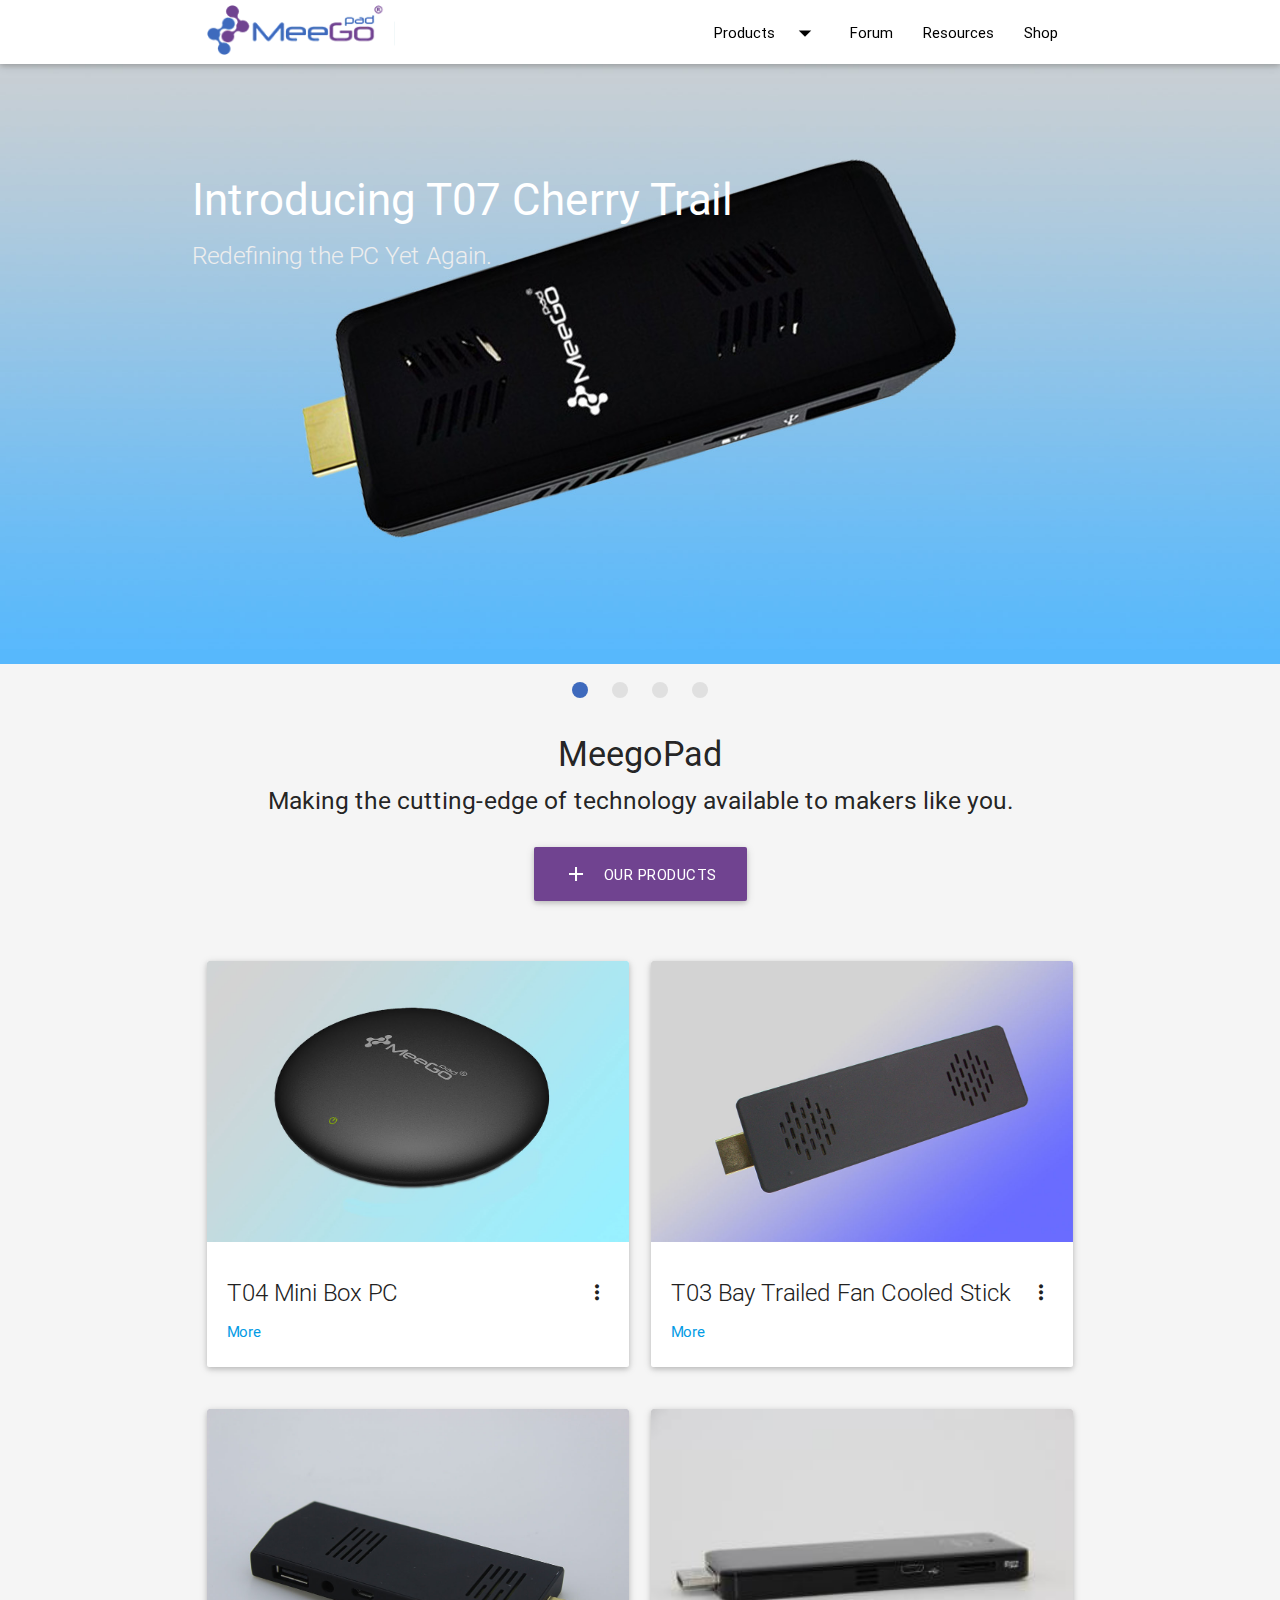
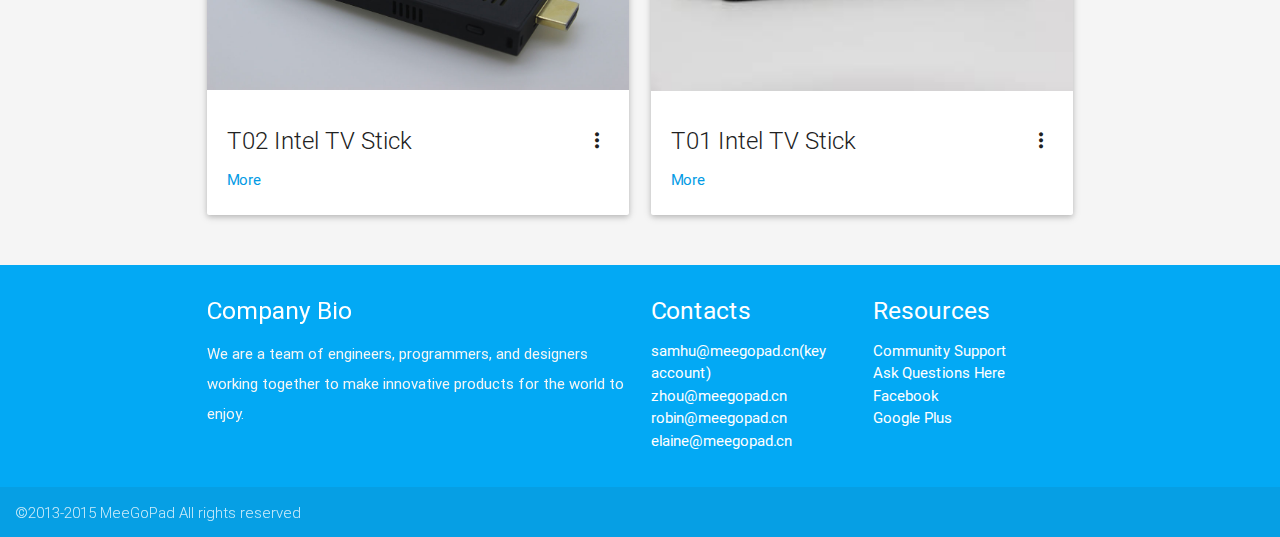
<file: index.html>
<!DOCTYPE html>
<html lang="en">
<head>
  <meta http-equiv="Content-Type" content="text/html; charset=UTF-8"/>
  <meta name="viewport" content="width=device-width, initial-scale=1, maximum-scale=1.0, user-scalable=no"/>
  <title>MeegoPad - Intel Mini PCs</title>
  <meta name="theme-color" content="#03a9f4">
  <meta name="description" content="Official website for MeeGoPad International. Explore our latest Intel Bay Trail and Cherry Trail Windows PC Sticks and Windows Set-top boxes. Join our friendly support community.">

  <!-- CSS  -->
  <link href="css/materialize.css" type="text/css" rel="stylesheet" media="screen,projection"/>
  <link href="css/style.css" type="text/css" rel="stylesheet" media="screen,projection"/>
 
  <link rel="shortcut icon" type="image/png" href="favicon.png"/>
</head>
<body>

<!-- BREAK -->
<div class="navbar-fixed">
  <nav class="white" role="navigation">
  		<ul id="dropdown1" class="dropdown-content">
        <li><a class="waves-effect waves grey-text" href="t09.html">T09 Windows Box PC</a></li>
        <li><a class="waves-effect waves grey-text" href="t08.html">T08 Windows Projector</a></li>
        <li><a class="waves-effect waves light-blue-text" href="t07.html">T07 Windows Stick PC</a></li>
        <li><a class="waves-effect waves grey-text" href="t06.html">T06 Flagship Stick PC</a></li>
        <li><a class="waves-effect waves light-blue-text" href="product.html">See All Products</a></li>
 		
		</ul>
        
        
    <div class="nav-wrapper container">
      <a id="logo-container" href="index.html" class="brand-logo  black-text"><img style="max-height:50px; margin-top:5px;" src="Original.png"></a>
      <ul class="right hide-on-med-and-down">
        <li><a class="dropdown-button waves-effect waves-light black-text" href="#!" data-activates="dropdown1">Products<i class="mdi-navigation-arrow-drop-down right"></i></a></li>
        
        <li><a class="waves-effect waves-light black-text" href="http://forum.x86pad.com">Forum</a></li>
        <li><a class="waves-effect waves-light black-text" href="resource.html">Resources</a></li>
        <li><a class="waves-effect waves-light black-text" href="shop.html">Shop</a></li>
      </ul>

      <ul id="nav-mobile" class="side-nav">
        <li><a class="waves-effect waves-blue" href="index.html">Home</a></li>
        <li class="no-padding">
          <ul class="collapsible collapsible-accordion">
            <li class="bold"><a class="collapsible-header  waves-effect waves-blue">Products &#8594;</a>
              <div class="collapsible-body" style="">
                <ul>
                	<li><a class="waves-effect waves-blue grey-text" href="t09.html">T09 Windows Box PC</a></li>
                	<li><a class="waves-effect waves-blue grey-text" href="t08.html">T08 Windows Projector PC</a></li>
                    <li><a class="waves-effect waves-blue" href="t07.html">T07 Windows Stick PC</a></li>
                    <li><a class="waves-effect waves-blue grey-text" href="t06.html">T06 Flagship Stick PC</a></li>
 		 			<li><a class="waves-effect waves-blue" href="product.html">See All Products</a></li>
                </ul>
              </div>
            </li>
          </ul>
        </li>        
        <li><a class="waves-effect waves-blue" href="http://forum.x86pad.com">Forum</a></li>
        <li><a class="waves-effect waves-blue" href="resource.html">Resources</a></li>
        <li><a class="waves-effect waves-blue" href="shop.html">Shop</a></li>
      </ul>
      <a href="#" data-activates="nav-mobile" class="button-collapse"><i class="mdi-navigation-menu"></i></a>
    </div>
  </nav>
  </div>
  
  
  <div class="slider">
    <ul class="slides">
      <li>
        <img src="img4/700.jpg"> <!-- random image -->
        <div class="caption left-align">
          <h3>Introducing T07 Cherry Trail</h3>
          <h5 class="light grey-text text-lighten-3">Redefining the PC Yet Again.</h5>
        </div>
      </li>
      <li>
        <img src="img4/4.jpg"> <!-- random image -->
        <div class="caption center-align">
          <h3>Cherry Trail Box PC T04</h3>
          <h5 class="light grey-text text-lighten-3">For heavy media consumption and light gaming.</h5>
        </div>
      </li>
      <li>
        <img src="img4/500.jpg"> <!-- random image -->
        <div class="caption right-align">
          <h3>T05 Budget Cherry Trail</h3>
          <h5 class="light grey-text text-lighten-3">Stick form factor PC with the latest Intel SoC.</h5>
        </div>
      </li>
      <li>
        <img src="img/17s.jpg"> <!-- random image -->
        <div class="caption center-align">
          <h3>Legendary T02</h3>
          <h5 class="light grey-text text-lighten-3">Bay Trail PC Stick still lifting its weight.</h5>
        </div>
      </li>
    </ul>
  </div>
  
  <div class="container"> 
  <div class="section" id="products">
        <h4 class="center valign">MeegoPad</h4>
        <h5 class="valign center">Making the cutting-edge of technology available to makers like you.</h5>
        <br>
        <center><a class="waves-effect waves-light btn-large purpleg" href="#products" style=""><i class="mdi-content-add left"></i>Our Products</a></center>
        <br>
      </div>
</div>

  
  <div class="container">
    <div class="section">

        <div class="row">
        
        <div class="col s12 m12 l6">
          <div class="card">
        <div class="card-image waves-effect waves-block waves-light">
          <img class="activator" src="img4/4fit.jpg">
        </div>
        <div class="card-content">
          <span class="card-title activator grey-text text-darken-4">T04 Mini Box PC<i class="mdi-navigation-more-vert right"></i></span>
          <p><a href="t04.html">More</a></p>
        </div>
        <div class="card-reveal">
          <span class="card-title grey-text text-darken-4">T04 Mini Box PC<i class="mdi-navigation-close right"></i></span>
          <p>Featuring the Intel&#0169; Atom&#0153; x5-Z8300 CPU, 2GB of RAM, 32GB storage, the T04 is the fusion of raw power and elegant design. </p>
          <p><a href="t04.html">More</a></p>
        </div>
      </div>
        </div>
        
        <div class="col s12 m12 l6">
          <div class="card">
        <div class="card-image waves-effect waves-block waves-light">
          <img class="activator" src="img4/303fit.jpg">
        </div>
        <div class="card-content">
          <span class="card-title activator grey-text text-darken-4">T03 Bay Trailed Fan Cooled Stick<i class="mdi-navigation-more-vert right"></i></span>
          <p><a href="t03.html">More</a></p>
        </div>
        <div class="card-reveal">
          <span class="card-title grey-text text-darken-4">T03 Bay Trail Stick<i class="mdi-navigation-close right"></i></span>
          <p>Featuring the Intel&#0169; Atom&#0153; z3735f CPU, 2GB of RAM, 32GB storage, and active fan cooling, the T03 is a stick designed to stay chill while you work and game.</p>
          <p><a href="t03.html">More</a></p>
        </div>
      </div>
        </div>
        </div>
        <div class="row">
        <div class="col s12 m12 l6">
          <div class="card">
        <div class="card-image waves-effect waves-block waves-light">
          <img class="activator" src="img/12s.jpg">
        </div>
        <div class="card-content">
          <span class="card-title activator grey-text text-darken-4">T02 Intel TV Stick <i class="mdi-navigation-more-vert right"></i></span>
          <p><a href="t02.html">More</a></p>
        </div>
        <div class="card-reveal">
          <span class="card-title grey-text text-darken-4">T02 Intel Windows TV Stick <i class="mdi-navigation-close right"></i></span>
          <p>The newest upgrade from the game changing T01, the t02 features useful features such as the dual-USB ports, dual-antenna WiFi, and multi-layer heatsink. </p>
          <p><a href="t02.html">More</a></p>
        </div>
      </div>
        </div>
        
        <div class="col s12 m12 l6">
         <div class="card">
        <div class="card-image waves-effect waves-block waves-light">
          <img class="activator" src="img/09.jpg">
        </div>
        <div class="card-content">
          <span class="card-title activator grey-text text-darken-4">T01 Intel TV Stick <i class="mdi-navigation-more-vert right"></i></span>
          <p><a href="t01.html">More</a></p>
        </div>
        <div class="card-reveal">
          <span class="card-title grey-text text-darken-4">T01 Intel Windows TV Stick <i class="mdi-navigation-close right"></i></span>
          <p>Packed with a quad-core 64-bit processor, the T01 TV stick can run on full Windows and Linux. It offers a great portable personal computing experience on any display device.</p>
          <p><a href="t01.html">More</a></p>
        </div>
      </div>
      </div>
      
      </div>
    

    </div>
  </div>


 

  <footer class="page-footer light-blue">
    <div class="container">
      <div class="row">
        <div class="col l6 s12  waves-effect waves">
          <h5 class="white-text">Company Bio</h5>
          <p class="grey-text text-lighten-4">We are a team of engineers, programmers, and designers working together to make innovative products for the world to enjoy. </p>


        </div>
        <div class="col l3 s12">
          <h5 class="white-text">Contacts</h5>
          <ul>
            <li><a class="white-text" href="mailto:samhu@meegopad.cn">samhu@meegopad.cn(key account)</a></li>
            <li><a class="white-text" href="mailto:zhou@meegopad.cn">zhou@meegopad.cn</a></li>
            <li><a class="white-text" href="mailto:robin@meegopad.cn">robin@meegopad.cn</a></li>
            <li><a class="white-text" href="mailto:elaine@meegopad.cn">elaine@meegopad.cn</a></li>
            
          </ul>
        </div>
        <div class="col l3 s12">
          <h5 class="white-text">Resources</h5>
          <ul>
            <li><a class="white-text" href="http://forum.x86pad.com">Community Support</a></li>
            <li><a class="white-text" href="http://forum.x86pad.com/c/support">Ask Questions Here</a></li>
            <li><a class="white-text" href="https://www.facebook.com/MeeGopadInternational" target="_blank">Facebook</a></li>
            <li><a class="white-text" href="https://plus.google.com/+X86padinternational/about" target="_blank">Google Plus</a></li>
          </ul>
        </div>
      </div>
    </div>
    <div class="footer-copyright">
      <div class="container  waves-effect waves">
      &#0169;2013-2015 MeeGoPad All rights reserved
      </div>
    </div>
  </footer>


  <!--  Scripts-->
  <script src="https://code.jquery.com/jquery-2.1.1.min.js"></script>
  <script src="js/materialize.js"></script>
  <script src="js/init.js"></script>
  <script>
  (function(i,s,o,g,r,a,m){i['GoogleAnalyticsObject']=r;i[r]=i[r]||function(){
  (i[r].q=i[r].q||[]).push(arguments)},i[r].l=1*new Date();a=s.createElement(o),
  m=s.getElementsByTagName(o)[0];a.async=1;a.src=g;m.parentNode.insertBefore(a,m)
  })(window,document,'script','//www.google-analytics.com/analytics.js','ga');

  ga('create', 'UA-67829092-1', 'auto');
  ga('send', 'pageview');

</script>

  </body>
</html>
</file>
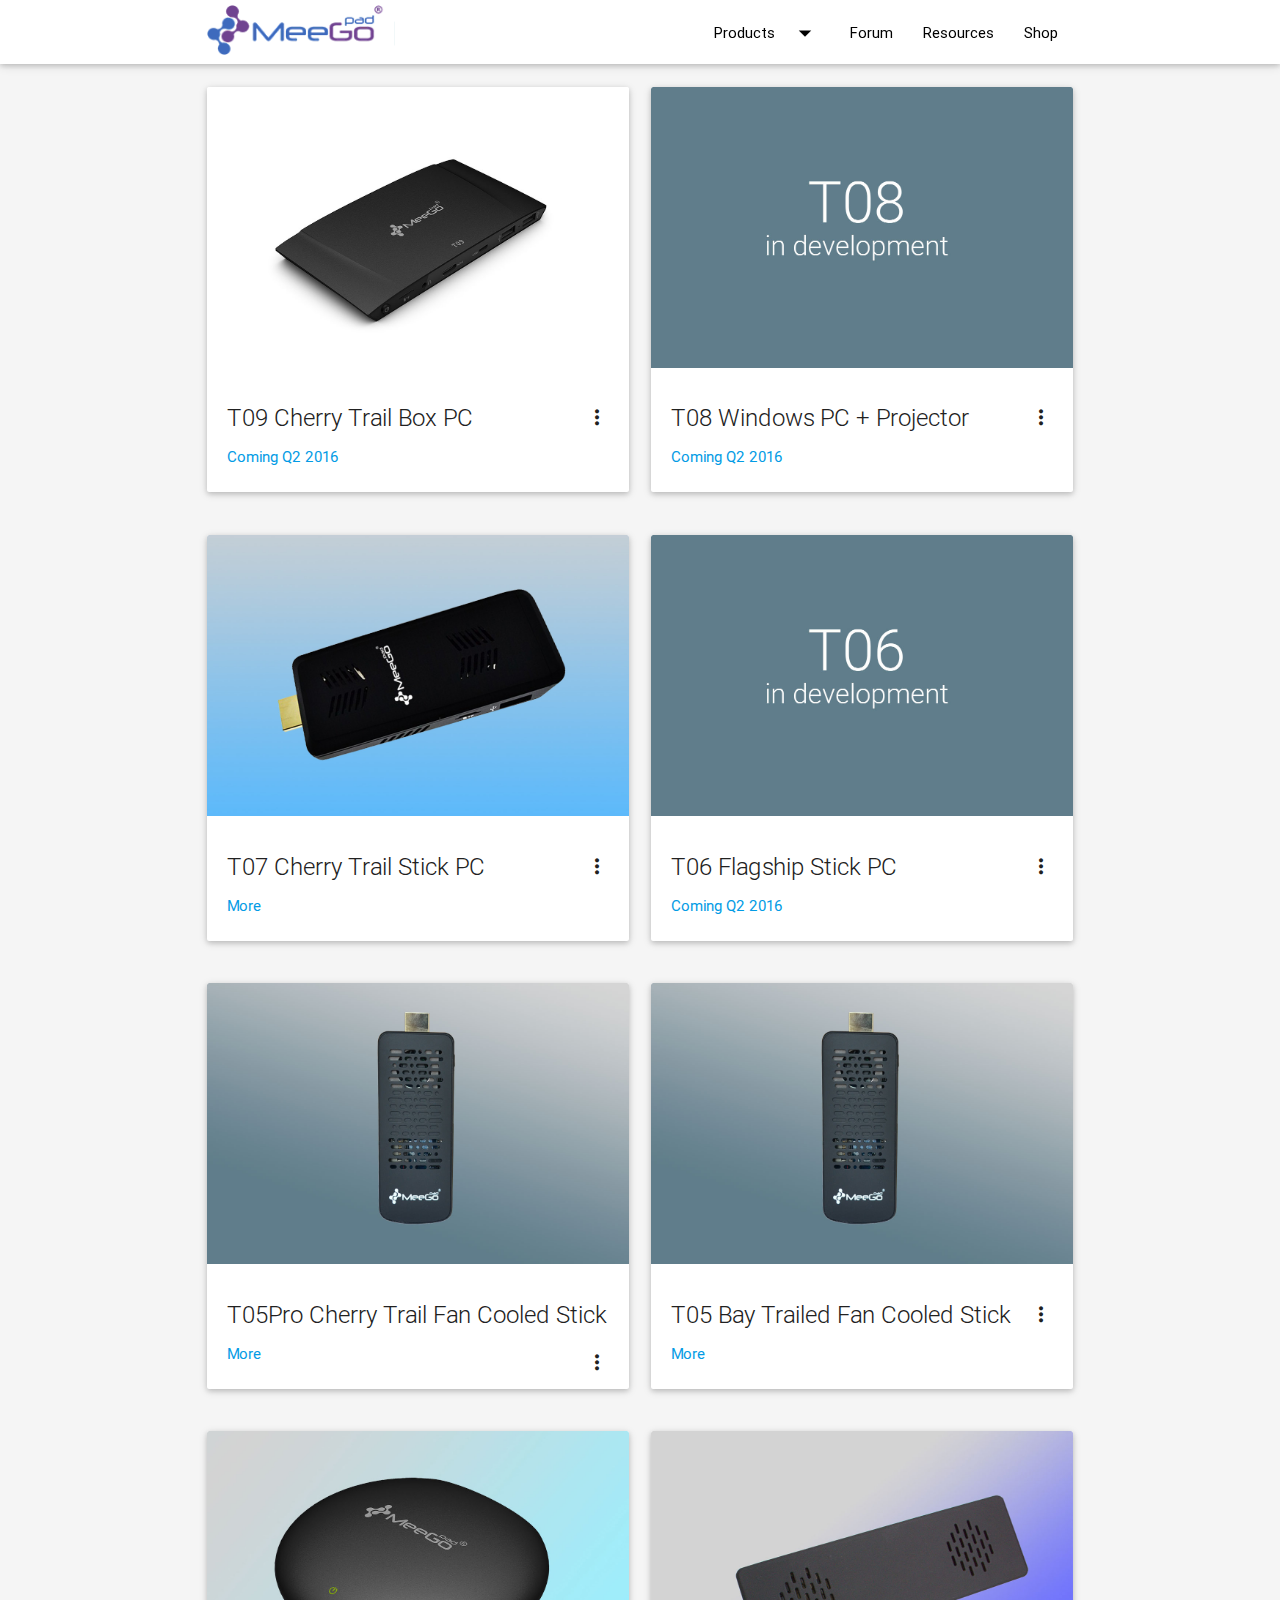
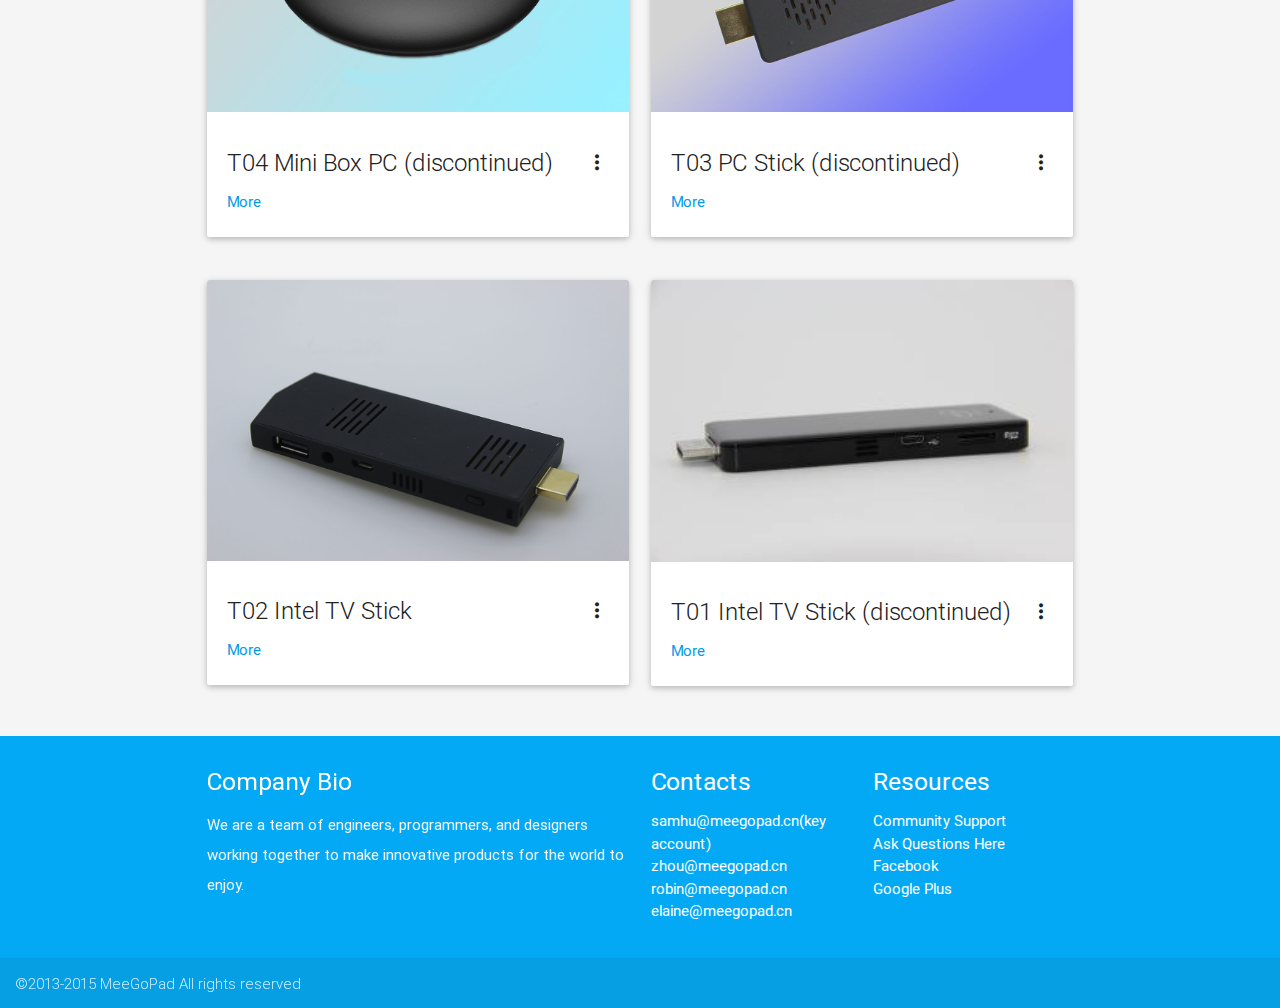
<file: product.html>
<!DOCTYPE html>
<html lang="en">
<head>
  <meta http-equiv="Content-Type" content="text/html; charset=UTF-8"/>
  <meta name="viewport" content="width=device-width, initial-scale=1, maximum-scale=1.0, user-scalable=no"/>
  <title>MeegoPad - Products </title>
  <meta name="theme-color" content="#03a9f4">
  

  <!-- CSS  -->
  <link href="css/materialize.css" type="text/css" rel="stylesheet" media="screen,projection"/>
  <link href="css/style.css" type="text/css" rel="stylesheet" media="screen,projection"/>
 
  <link rel="shortcut icon" type="image/png" href="favicon.png"/>
</head>
<body>

<!-- BREAK -->
<div class="navbar-fixed">
  <nav class="white" role="navigation">
  		<ul id="dropdown1" class="dropdown-content">
        <li><a class="waves-effect waves grey-text" href="t09.html">T09 Windows Box PC</a></li>
        <li><a class="waves-effect waves grey-text" href="t08.html">T08 Windows Projector</a></li>
        <li><a class="waves-effect waves light-blue-text" href="t07.html">T07 Windows Stick PC</a></li>
        <li><a class="waves-effect waves grey-text" href="t06.html">T06 Flagship Stick PC</a></li>
        <li><a class="waves-effect waves light-blue-text" href="product.html">See All Products</a></li>
 		
		</ul>
        
        
    <div class="nav-wrapper container">
      <a id="logo-container" href="index.html" class="brand-logo  black-text"><img style="max-height:50px; margin-top:5px;" src="Original.png"></a>
      <ul class="right hide-on-med-and-down">
        <li><a class="dropdown-button waves-effect waves-light black-text" href="#!" data-activates="dropdown1">Products<i class="mdi-navigation-arrow-drop-down right"></i></a></li>
        
        <li><a class="waves-effect waves-light black-text" href="http://forum.x86pad.com">Forum</a></li>
        <li><a class="waves-effect waves-light black-text" href="resource.html">Resources</a></li>
        <li><a class="waves-effect waves-light black-text" href="shop.html">Shop</a></li>
      </ul>

      <ul id="nav-mobile" class="side-nav">
        <li><a class="waves-effect waves-blue" href="index.html">Home</a></li>
        <li class="no-padding">
          <ul class="collapsible collapsible-accordion">
            <li class="bold"><a class="collapsible-header  waves-effect waves-blue">Products &#8594;</a>
              <div class="collapsible-body" style="">
                <ul>
                	<li><a class="waves-effect waves-blue grey-text" href="t09.html">T09 Windows Box PC</a></li>
                	<li><a class="waves-effect waves-blue grey-text" href="t08.html">T08 Windows Projector PC</a></li>
                    <li><a class="waves-effect waves-blue" href="t07.html">T07 Windows Stick PC</a></li>
                    <li><a class="waves-effect waves-blue grey-text" href="t06.html">T06 Flagship Stick PC</a></li>
 		 			<li><a class="waves-effect waves-blue" href="product.html">See All Products</a></li>
                </ul>
              </div>
            </li>
          </ul>
        </li>        
        <li><a class="waves-effect waves-blue" href="http://forum.x86pad.com">Forum</a></li>
        <li><a class="waves-effect waves-blue" href="resource.html">Resources</a></li>
        <li><a class="waves-effect waves-blue" href="shop.html">Shop</a></li>
      </ul>
      <a href="#" data-activates="nav-mobile" class="button-collapse"><i class="mdi-navigation-menu"></i></a>
    </div>
  </nav>
  </div>
  
  


  
  <div class="container">
    <div class="section">
    
    	<div class="row">
        
        <div class="col s12 m12 l6">
        <div class="card">
        <div class="card-image waves-effect waves-block waves-light">
          <img class="activator" src="img4/900fit.jpg">
        </div>
        <div class="card-content">
          <span class="card-title activator grey-text text-darken-4">T09 Cherry Trail Box PC<i class="mdi-navigation-more-vert right"></i></span>
          <p><a href="">Coming Q2 2016</a></p>
        </div>
        <div class="card-reveal">
          <span class="card-title grey-text text-darken-4">T09 Cherry Trail Box PC with USB C<i class="mdi-navigation-close right"></i></span>
          <p>Featuring the Intel&#0169; Atom&#0153; x5-Z8300 CPU, upto 4GB of RAM, 32GB storage, and USB Type C, the T09 is a sleek slab of tech that can power your daily Windows needs. </p>
          <p><a href="">Coming Q2 2016</a></p>
        </div>
        </div>
        </div>
        
        <div class="col s12 m12 l6">
          <div class="card">
        <div class="card-image waves-effect waves-block waves-light">
          <img class="activator" src="img4/800fit.jpg">
        </div>
        <div class="card-content">
          <span class="card-title activator grey-text text-darken-4">T08 Windows PC + Projector<i class="mdi-navigation-more-vert right"></i></span>
          <p><a href="">Coming Q2 2016</a></p>
        </div>
        <div class="card-reveal">
          <span class="card-title grey-text text-darken-4">T08 Cherry Trail Windows PC with projector<i class="mdi-navigation-close right"></i></span>
          <p>Featuring the Intel&#0169; Atom&#0153; x5-Z8300 CPU, upto 4GB of RAM, 32GB storage, USB Type C, and a HD 300lumen projector bulb, the T08 does not need a monior to bring you the PC experience. Just give it a flat wall.</p>
          <p><a href="">Coming Q2 2016</a></p>
        </div>
        </div>
        </div>
        </div>
    
    	<div class="row">
        
        <div class="col s12 m12 l6">
        <div class="card">
        <div class="card-image waves-effect waves-block waves-light">
          <img class="activator" src="img4/700fit.jpg">
        </div>
        <div class="card-content">
          <span class="card-title activator grey-text text-darken-4">T07 Cherry Trail Stick PC<i class="mdi-navigation-more-vert right"></i></span>
          <p><a href="t07.html">More</a></p>
        </div>
        <div class="card-reveal">
          <span class="card-title grey-text text-darken-4">T07 Stick PC<i class="mdi-navigation-close right"></i></span>
          <p>Featuring the Intel&#0169; Atom&#0153; x5-Z8300 CPU, upto 4GB of RAM, 32GB storage, the T07 is world's first Cherry Trail powered compute stick released on Indiegogo. </p>
          <p><a href="t07.html">More</a></p>
        </div>
        </div>
        </div>
        
        <div class="col s12 m12 l6">
          <div class="card">
        <div class="card-image waves-effect waves-block waves-light">
          <img class="activator" src="img4/600fit.jpg">
        </div>
        <div class="card-content">
          <span class="card-title activator grey-text text-darken-4">T06 Flagship Stick PC<i class="mdi-navigation-more-vert right"></i></span>
          <p><a href="">Coming Q2 2016</a></p>
        </div>
        <div class="card-reveal">
          <span class="card-title grey-text text-darken-4">T06 Cherry Trail Stick PC with USB C<i class="mdi-navigation-close right"></i></span>
          <p>Featuring the Intel&#0169; Atom&#0153; x5-Z8300 CPU, upto 4GB of RAM, 32GB storage, and USB Type C, the T06 is the 2016 flagship mini PC on a stick.</p>
          <p><a href="">Coming Q2 2016</a></p>
        </div>
        </div>
        </div>
        </div>
    
    	<div class="row">
        
        <div class="col s12 m12 l6">
        <div class="card">
        <div class="card-image waves-effect waves-block waves-light">
          <img class="activator" src="img4/500fit.jpg">
        </div>
        <div class="card-content">
          <span class="card-title activator grey-text text-darken-4">T05Pro Cherry Trail Fan Cooled Stick<i class="mdi-navigation-more-vert right"></i></span>
          <p><a href="t05.html">More</a></p>
        </div>
        <div class="card-reveal">
          <span class="card-title grey-text text-darken-4">T05Pro Stick PC<i class="mdi-navigation-close right"></i></span>
          <p>Featuring the Intel&#0169; Atom&#0153; x5-Z8300 CPU, 2GB of RAM, 32GB storage, the T05Pro is a T07 on the inside, but with a different case. </p>
          <p><a href="t05.html">More</a></p>
        </div>
        </div>
        </div>
        
        <div class="col s12 m12 l6">
          <div class="card">
        <div class="card-image waves-effect waves-block waves-light">
          <img class="activator" src="img4/500fit.jpg">
        </div>
        <div class="card-content">
          <span class="card-title activator grey-text text-darken-4">T05 Bay Trailed Fan Cooled Stick<i class="mdi-navigation-more-vert right"></i></span>
          <p><a href="t05.html">More</a></p>
        </div>
        <div class="card-reveal">
          <span class="card-title grey-text text-darken-4">T05 Bay Trail Stick<i class="mdi-navigation-close right"></i></span>
          <p>Featuring the Intel&#0169; Atom&#0153; z3735f CPU, 2GB of RAM, 32GB storage, and active fan cooling, the T05 is a continuation of the T03.</p>
          <p><a href="t05.html">More</a></p>
        </div>
        </div>
        </div>
        </div>

        <div class="row">
        
        <div class="col s12 m12 l6">
        <div class="card">
        <div class="card-image waves-effect waves-block waves-light">
          <img class="activator" src="img4/4fit.jpg">
        </div>
        <div class="card-content">
          <span class="card-title activator grey-text text-darken-4">T04 Mini Box PC (discontinued)<i class="mdi-navigation-more-vert right"></i></span>
          <p><a href="t04.html">More</a></p>
        </div>
        <div class="card-reveal">
          <span class="card-title grey-text text-darken-4">T04 Mini Box PC<i class="mdi-navigation-close right"></i></span>
          <p>Featuring the Intel&#0169; Atom&#0153; x5-Z8300 CPU, 2GB of RAM, 32GB storage, the T04 is the fusion of raw power and elegant design. </p>
          <p><a href="t04.html">More</a></p>
        </div>
        </div>
        </div>
        
        <div class="col s12 m12 l6">
          <div class="card">
        <div class="card-image waves-effect waves-block waves-light">
          <img class="activator" src="img4/303fit.jpg">
        </div>
        <div class="card-content">
          <span class="card-title activator grey-text text-darken-4">T03 PC Stick  (discontinued)<i class="mdi-navigation-more-vert right"></i></span>
          <p><a href="t03.html">More</a></p>
        </div>
        <div class="card-reveal">
          <span class="card-title grey-text text-darken-4">T03 Bay Trail Stick<i class="mdi-navigation-close right"></i></span>
          <p>Featuring the Intel&#0169; Atom&#0153; z3735f CPU, 2GB of RAM, 32GB storage, and active fan cooling, the T03 is a stick designed to stay chill while you work and game.</p>
          <p><a href="t03.html">More</a></p>
        </div>
        </div>
        </div>
        </div>
        
        <div class="row">
        <div class="col s12 m12 l6">
          <div class="card">
        <div class="card-image waves-effect waves-block waves-light">
          <img class="activator" src="img/12s.jpg">
        </div>
        <div class="card-content">
          <span class="card-title activator grey-text text-darken-4">T02 Intel TV Stick <i class="mdi-navigation-more-vert right"></i></span>
          <p><a href="t02.html">More</a></p>
        </div>
        <div class="card-reveal">
          <span class="card-title grey-text text-darken-4">T02 Intel Windows TV Stick <i class="mdi-navigation-close right"></i></span>
          <p>The newest upgrade from the game changing T01, the t02 features useful features such as the dual-USB ports, dual-antenna WiFi, and multi-layer heatsink. </p>
          <p><a href="t02.html">More</a></p>
        </div>
      </div>
        </div>
        
        <div class="col s12 m12 l6">
         <div class="card">
        <div class="card-image waves-effect waves-block waves-light">
          <img class="activator" src="img/09.jpg">
        </div>
        <div class="card-content">
          <span class="card-title activator grey-text text-darken-4">T01 Intel TV Stick (discontinued)<i class="mdi-navigation-more-vert right"></i></span>
          <p><a href="t01.html">More</a></p>
        </div>
        <div class="card-reveal">
          <span class="card-title grey-text text-darken-4">T01 Intel Windows TV Stick <i class="mdi-navigation-close right"></i></span>
          <p>Packed with a quad-core 64-bit processor, the T01 TV stick can run on full Windows and Linux. It offers a great portable personal computing experience on any display device.</p>
          <p><a href="t01.html">More</a></p>
        </div>
      </div>
      </div>
      
      </div>
    

    </div>
  </div>


 

  <footer class="page-footer light-blue">
    <div class="container">
      <div class="row">
        <div class="col l6 s12  waves-effect waves">
          <h5 class="white-text">Company Bio</h5>
          <p class="grey-text text-lighten-4">We are a team of engineers, programmers, and designers working together to make innovative products for the world to enjoy. </p>


        </div>
        <div class="col l3 s12">
          <h5 class="white-text">Contacts</h5>
          <ul>
            <li><a class="white-text" href="mailto:samhu@meegopad.cn">samhu@meegopad.cn(key account)</a></li>
            <li><a class="white-text" href="mailto:zhou@meegopad.cn">zhou@meegopad.cn</a></li>
            <li><a class="white-text" href="mailto:robin@meegopad.cn">robin@meegopad.cn</a></li>
            <li><a class="white-text" href="mailto:elaine@meegopad.cn">elaine@meegopad.cn</a></li>
            
          </ul>
        </div>
        <div class="col l3 s12">
          <h5 class="white-text">Resources</h5>
          <ul>
            <li><a class="white-text" href="http://forum.x86pad.com">Community Support</a></li>
            <li><a class="white-text" href="http://forum.x86pad.com/c/support">Ask Questions Here</a></li>
            <li><a class="white-text" href="https://www.facebook.com/MeeGopadInternational" target="_blank">Facebook</a></li>
            <li><a class="white-text" href="https://plus.google.com/+X86padinternational/about" target="_blank">Google Plus</a></li>
          </ul>
        </div>
      </div>
    </div>
    <div class="footer-copyright">
      <div class="container  waves-effect waves">
      &#0169;2013-2015 MeeGoPad All rights reserved
      </div>
    </div>
  </footer>


  <!--  Scripts-->
  <script src="https://code.jquery.com/jquery-2.1.1.min.js"></script>
  <script src="js/materialize.js"></script>
  <script src="js/init.js"></script>
  <script>
  (function(i,s,o,g,r,a,m){i['GoogleAnalyticsObject']=r;i[r]=i[r]||function(){
  (i[r].q=i[r].q||[]).push(arguments)},i[r].l=1*new Date();a=s.createElement(o),
  m=s.getElementsByTagName(o)[0];a.async=1;a.src=g;m.parentNode.insertBefore(a,m)
  })(window,document,'script','//www.google-analytics.com/analytics.js','ga');

  ga('create', 'UA-67829092-1', 'auto');
  ga('send', 'pageview');

</script>

  </body>
</html>
</file>
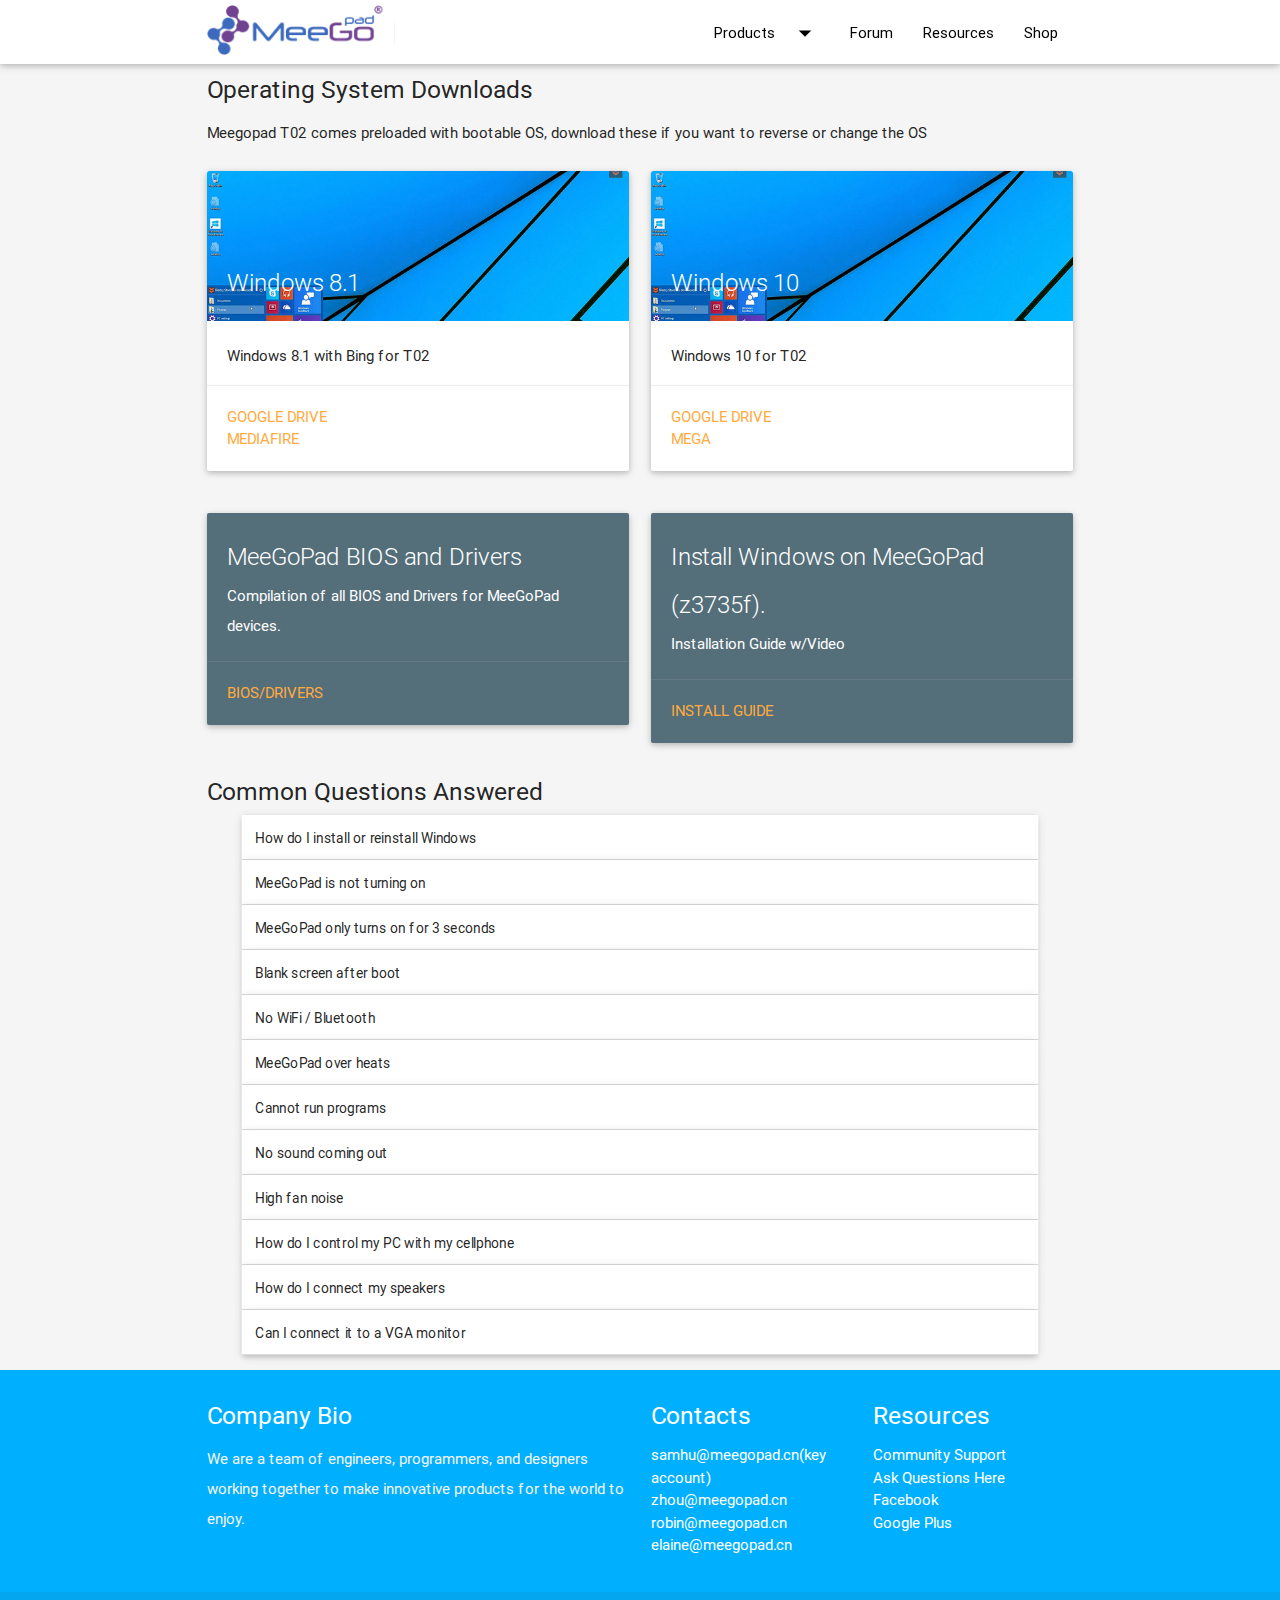
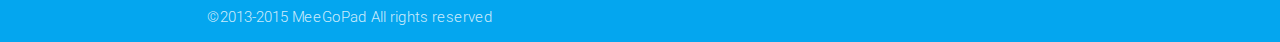
<file: resource.html>
<!DOCTYPE html>
<html lang="en">
<head>
  <meta http-equiv="Content-Type" content="text/html; charset=UTF-8"/>
  <meta name="viewport" content="width=device-width, initial-scale=1, maximum-scale=1.0, user-scalable=no"/>
  <title>Resources MeegoPad - Q/A - Image Downloads</title>

  <!-- CSS  -->
  <link href="css/materialize.css" type="text/css" rel="stylesheet" media="screen,projection"/>
  <link href="css/style.css" type="text/css" rel="stylesheet" media="screen,projection"/>
  <link rel="shortcut icon" type="image/png" href="favicon.png"/>
</head>
<body>
<!-- BREAK -->
<div class="navbar-fixed">
  <nav class="white" role="navigation">
  		<ul id="dropdown1" class="dropdown-content">
        <li><a class="waves-effect waves grey-text" href="t09.html">T09 Windows Box PC</a></li>
        <li><a class="waves-effect waves grey-text" href="t08.html">T08 Windows Projector</a></li>
        <li><a class="waves-effect waves light-blue-text" href="t07.html">T07 Windows Stick PC</a></li>
        <li><a class="waves-effect waves grey-text" href="t06.html">T06 Flagship Stick PC</a></li>
        <li><a class="waves-effect waves light-blue-text" href="product.html">See All Products</a></li>
 		
		</ul>
        
        
    <div class="nav-wrapper container">
      <a id="logo-container" href="index.html" class="brand-logo  black-text"><img style="max-height:50px; margin-top:5px;" src="Original.png"></a>
      <ul class="right hide-on-med-and-down">
        <li><a class="dropdown-button waves-effect waves-light black-text" href="#!" data-activates="dropdown1">Products<i class="mdi-navigation-arrow-drop-down right"></i></a></li>
        
        <li><a class="waves-effect waves-light black-text" href="http://forum.x86pad.com">Forum</a></li>
        <li><a class="waves-effect waves-light black-text" href="resource.html">Resources</a></li>
        <li><a class="waves-effect waves-light black-text" href="shop.html">Shop</a></li>
      </ul>

      <ul id="nav-mobile" class="side-nav">
        <li><a class="waves-effect waves-blue" href="index.html">Home</a></li>
        <li class="no-padding">
          <ul class="collapsible collapsible-accordion">
            <li class="bold"><a class="collapsible-header  waves-effect waves-blue">Products &#8594;</a>
              <div class="collapsible-body" style="">
                <ul>
                	<li><a class="waves-effect waves-blue grey-text" href="t09.html">T09 Windows Box PC</a></li>
                	<li><a class="waves-effect waves-blue grey-text" href="t08.html">T08 Windows Projector PC</a></li>
                    <li><a class="waves-effect waves-blue" href="t07.html">T07 Windows Stick PC</a></li>
                    <li><a class="waves-effect waves-blue grey-text" href="t06.html">T06 Flagship Stick PC</a></li>
 		 			<li><a class="waves-effect waves-blue" href="product.html">See All Products</a></li>
                </ul>
              </div>
            </li>
          </ul>
        </li>        
        <li><a class="waves-effect waves-blue" href="http://forum.x86pad.com">Forum</a></li>
        <li><a class="waves-effect waves-blue" href="resource.html">Resources</a></li>
        <li><a class="waves-effect waves-blue" href="shop.html">Shop</a></li>
      </ul>
      <a href="#" data-activates="nav-mobile" class="button-collapse"><i class="mdi-navigation-menu"></i></a>
    </div>
  </nav>
  </div>
  
		<div class="container">
        
        <div id="downloads">
        <h5>Operating System Downloads</h5>
        <p>Meegopad T02 comes preloaded with bootable OS, download these if you want to reverse or change the OS</p>
        <div class="row">
        <div class="col s12 m7 l6">
          <div class="card small">
            <div class="card-image">
              <img src="img3/w.jpg">
              <span class="card-title">Windows 8.1</span>
            </div>
            <div class="card-content">
              <p>Windows 8.1 with Bing for T02</p>
            </div>
            <div class="card-action">
              <a href="https://goo.gl/d9lluK" target="_blank">Google Drive</a><br>
              <a href="https://www.mediafire.com/folder/1328glrs31jdj/Documents" target="_blank">MediaFire</a>
            </div>
          </div>
        </div>
        <div class="col s12 m7 l6">
          <div class="card small">
            <div class="card-image">
              <img src="img3/w.jpg">
              <span class="card-title">Windows 10</span>
            </div>
            <div class="card-content">
              <p>Windows 10 for T02</p>
            </div>
            <div class="card-action">
              <a href="https://drive.google.com/file/d/0Bws__BuxGR2VZEZMVDZrME9Zbkk/view?usp=sharing" target="_blank">Google Drive</a><br>
              <a href="https://mega.nz/#!gl9k3TTK!6v7Ai7Sd2uYCCNZgH3EHp5CbD_lPQSP9PhoX8ldrPH8" target="_blank">Mega</a>
            </div>
          </div>
        </div>
      </div>
       
        
      <div class="row">
      	<div class="col s12 m6">
          <div class="card blue-grey darken-1">
            <div class="card-content white-text">
              <span class="card-title">MeeGoPad BIOS and Drivers</span>
              <p>Compilation of all BIOS and Drivers for MeeGoPad devices. </p>
            </div>
            <div class="card-action">
              <a href="http://forum.x86pad.com/t/meegopad-drivers-bios-and-os-index/345" >BIOS/Drivers</a>
              
            </div>
          </div>
        </div>
        <div class="col s12 m6">
          <div class="card blue-grey darken-1">
            <div class="card-content white-text">
              <span class="card-title">Install Windows on MeeGoPad (z3735f).</span>
              <p>Installation Guide w/Video</p>
            </div>
            <div class="card-action">
              <a href="http://forum.x86pad.com/t/windows-10-and-8-1-image-download-and-installation/20">Install Guide</a>
              
            </div>
          </div>
        </div>
      </div>
  <h5>Common Questions Answered</h5>
        
  <ul class="collapsible popout" data-collapsible="accordion">
  <li>
      <div class="collapsible-header">How do I install or reinstall Windows</div>
      <div class="collapsible-body"><p>1. Look up</p></div>
    </li>
    <li>
      <div class="collapsible-header">MeeGoPad is not turning on</div>
      <div class="collapsible-body"><p>1. Check if the power plug has power<br>2. Try to force shutdown by pressing powerbutton for 10 seconds and then let go and hold to start MeeGoPad<br>3. Check with a 2A adapter and 24/28 gauge cables. <br>4. If you see a blue screen or the MeeGoPad logo, follow instructions to reinstall OS.</p></div>
    </li>
    <li>
      <div class="collapsible-header">MeeGoPad only turns on for 3 seconds</div>
      <div class="collapsible-body"><p>1. When power is plugged in, MeeGoPad will check its hardware and connected devices. It is completely normal, just press the power button to boot again.</p></div>
    </li>
    <li>
      <div class="collapsible-header">Blank screen after boot</div>
      <div class="collapsible-body"><p>1. Triple check your HDMI connection and that everything is secure<br>2. Test on another monitor</p></div>
    </li>
    <li>
      <div class="collapsible-header">No WiFi / Bluetooth </div>
      <div class="collapsible-body"><p>1. Reboot<br>2. Reinstall Drivers </p></div>
    </li>
    <li>
      <div class="collapsible-header">MeeGoPad over heats</div>
      <div class="collapsible-body"><p>1. MeeGoPad versions without fans can overheat under load, try lowering the screen resolution.<br>2. Place MeeGoPad around open air, not behind your TV!</p></div>
    </li><li>
      <div class="collapsible-header">Cannot run programs </div>
      <div class="collapsible-body"><p>1. MeeGoPads run on Windows and anything compatible with Win 10 and with the hardware on MeeGoPad device can run<br>2. Check program requirements</p></div>
    </li>
    <li>
      <div class="collapsible-header">No sound coming out </div>
      <div class="collapsible-body"><p>1. Under control panel-sounds-playback try to set every option you see as default and check for sound<br>2. Reboot MeeGoPad<br>3. Reinstall drivers </p></div>
    </li>
    <li>
      <div class="collapsible-header">High fan noise </div>
      <div class="collapsible-body"><p>1. The fan adjusts with CPU temperature and will be loud when the CPU is under heavy load<br>2. Move MeeGoPad to an area with open airflow. </p></div>
    </li>
    <li>
      <div class="collapsible-header">How do I control my PC with my cellphone</div>
      <div class="collapsible-body"><p>1. MeeGoPad is a mini PC, any programs that works on a PC should work on MeeGoPad<br>2. Try Intel Remote Keyboard</p></div>
    </li>
    <li>
      <div class="collapsible-header">How do I connect my speakers</div>
      <div class="collapsible-body"><p>1. Connect to speakers with USB port or the audio jack<br>2. Go to sounds-playback and set the output as default</p></div>
    </li>
    <li>
      <div class="collapsible-header">Can I connect it to a VGA monitor</div>
      <div class="collapsible-body"><p>1. HDMI is prefered, but you can get a HDMI to VGA adapter</p></div>
    </li>
    
  </ul>
        
    
         
        </div>
    	 </div>


  <footer class="page-footer light-blue accent-3">
    <div class="container">
      <div class="row">
        <div class="col l6 s12">
          <h5 class="white-text">Company Bio</h5>
          <p class="grey-text text-lighten-4">We are a team of engineers, programmers, and designers working together to make innovative products for the world to enjoy. </p>


        </div>
        <div class="col l3 s12">
          <h5 class="white-text">Contacts</h5>
          <ul>
            <li><a class="white-text" href="mailto:samhu@meegopad.cn">samhu@meegopad.cn(key account)</a></li>
            <li><a class="white-text" href="mailto:zhou@meegopad.cn">zhou@meegopad.cn</a></li>
            <li><a class="white-text" href="mailto:robin@meegopad.cn">robin@meegopad.cn</a></li>
            <li><a class="white-text" href="mailto:elaine@meegopad.cn">elaine@meegopad.cn</a></li>
            
          </ul>
        </div>
        <div class="col l3 s12">
          <h5 class="white-text">Resources</h5>
          <ul>
            <li><a class="white-text" href="http://forum.x86pad.com">Community Support</a></li>
            <li><a class="white-text" href="http://forum.x86pad.com/c/support">Ask Questions Here</a></li>
            <li><a class="white-text" href="https://www.facebook.com/MeeGopadInternational" target="_blank">Facebook</a></li>
            <li><a class="white-text" href="https://plus.google.com/+X86padinternational/about" target="_blank">Google Plus</a></li>
          </ul>
        </div>
      </div>
    </div>
    <div class="footer-copyright">
      <div class="container">
      &#0169;2013-2015 MeeGoPad All rights reserved
      </div>
    </div>
  </footer>


  <!--  Scripts-->
  <script src="https://code.jquery.com/jquery-2.1.1.min.js"></script>
  <script src="js/materialize.js"></script>
  <script src="js/init.js"></script>
  <script>
  (function(i,s,o,g,r,a,m){i['GoogleAnalyticsObject']=r;i[r]=i[r]||function(){
  (i[r].q=i[r].q||[]).push(arguments)},i[r].l=1*new Date();a=s.createElement(o),
  m=s.getElementsByTagName(o)[0];a.async=1;a.src=g;m.parentNode.insertBefore(a,m)
  })(window,document,'script','//www.google-analytics.com/analytics.js','ga');

  ga('create', 'UA-67829092-1', 'auto');
  ga('send', 'pageview');

</script>

  </body>
</html>
</file>
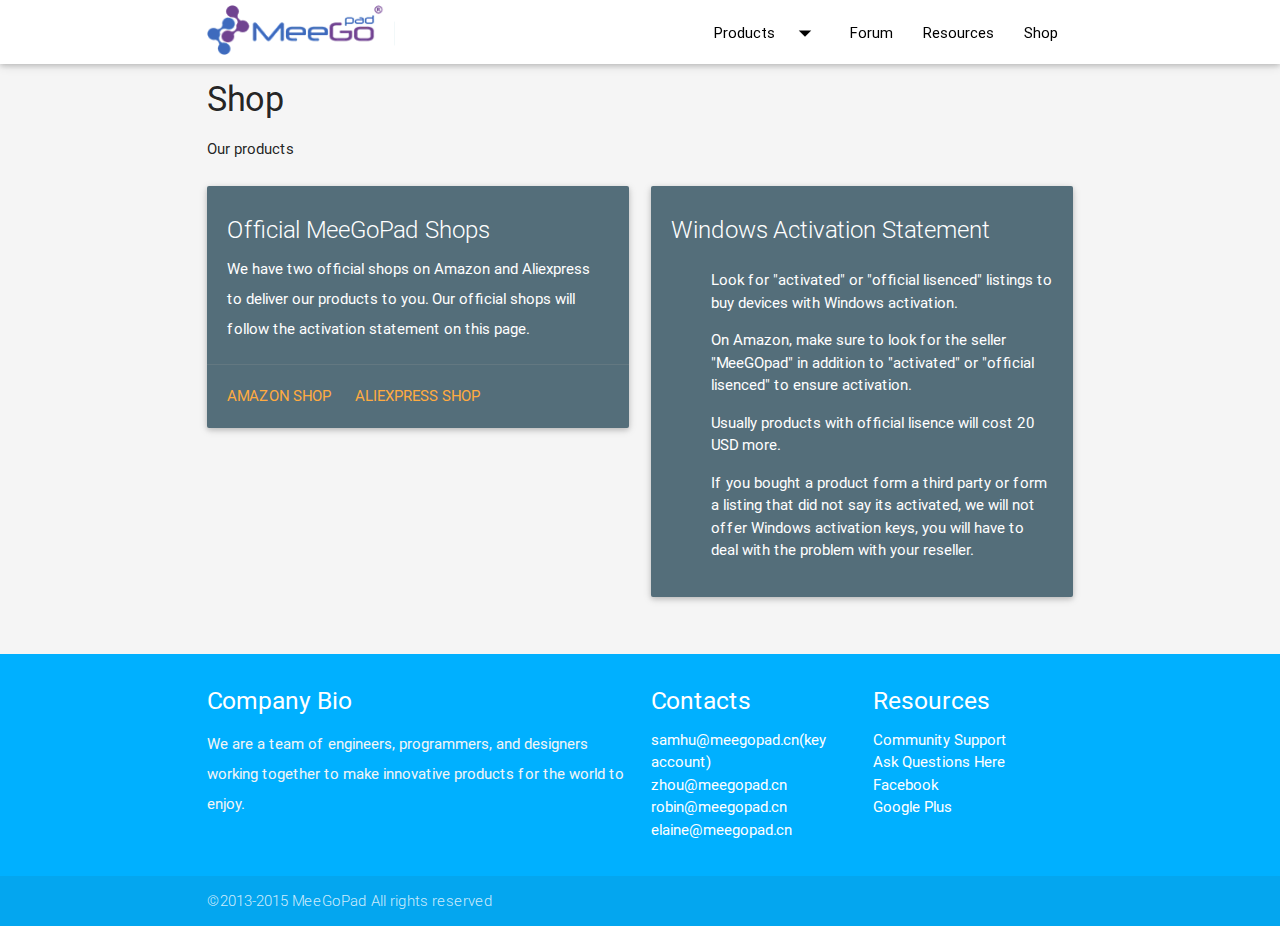
<file: shop.html>
<!DOCTYPE html>
<html lang="en">
<head>
  <meta http-equiv="Content-Type" content="text/html; charset=UTF-8"/>
  <meta name="viewport" content="width=device-width, initial-scale=1, maximum-scale=1.0, user-scalable=no"/>
  <title>Shop - MeegoPad Shop Catalog</title>

  <!-- CSS  -->
  <link href="css/materialize.css" type="text/css" rel="stylesheet" media="screen,projection"/>
  <link href="css/style.css" type="text/css" rel="stylesheet" media="screen,projection"/>
  <link rel="shortcut icon" type="image/png" href="favicon.png"/>
</head>
<body>
<!-- BREAK -->
<div class="navbar-fixed">
  <nav class="white" role="navigation">
  		<ul id="dropdown1" class="dropdown-content">
        <li><a class="waves-effect waves grey-text" href="t09.html">T09 Windows Box PC</a></li>
        <li><a class="waves-effect waves grey-text" href="t08.html">T08 Windows Projector</a></li>
        <li><a class="waves-effect waves light-blue-text" href="t07.html">T07 Windows Stick PC</a></li>
        <li><a class="waves-effect waves grey-text" href="t06.html">T06 Flagship Stick PC</a></li>
        <li><a class="waves-effect waves light-blue-text" href="product.html">See All Products</a></li>
 		
		</ul>
        
        
    <div class="nav-wrapper container">
      <a id="logo-container" href="index.html" class="brand-logo  black-text"><img style="max-height:50px; margin-top:5px;" src="Original.png"></a>
      <ul class="right hide-on-med-and-down">
        <li><a class="dropdown-button waves-effect waves-light black-text" href="#!" data-activates="dropdown1">Products<i class="mdi-navigation-arrow-drop-down right"></i></a></li>
        
        <li><a class="waves-effect waves-light black-text" href="http://forum.x86pad.com">Forum</a></li>
        <li><a class="waves-effect waves-light black-text" href="resource.html">Resources</a></li>
        <li><a class="waves-effect waves-light black-text" href="shop.html">Shop</a></li>
      </ul>

      <ul id="nav-mobile" class="side-nav">
        <li><a class="waves-effect waves-blue" href="index.html">Home</a></li>
        <li class="no-padding">
          <ul class="collapsible collapsible-accordion">
            <li class="bold"><a class="collapsible-header  waves-effect waves-blue">Products &#8594;</a>
              <div class="collapsible-body" style="">
                <ul>
                	<li><a class="waves-effect waves-blue grey-text" href="t09.html">T09 Windows Box PC</a></li>
                	<li><a class="waves-effect waves-blue grey-text" href="t08.html">T08 Windows Projector PC</a></li>
                    <li><a class="waves-effect waves-blue" href="t07.html">T07 Windows Stick PC</a></li>
                    <li><a class="waves-effect waves-blue grey-text" href="t06.html">T06 Flagship Stick PC</a></li>
 		 			<li><a class="waves-effect waves-blue" href="product.html">See All Products</a></li>
                </ul>
              </div>
            </li>
          </ul>
        </li>        
        <li><a class="waves-effect waves-blue" href="http://forum.x86pad.com">Forum</a></li>
        <li><a class="waves-effect waves-blue" href="resource.html">Resources</a></li>
        <li><a class="waves-effect waves-blue" href="shop.html">Shop</a></li>
      </ul>
      <a href="#" data-activates="nav-mobile" class="button-collapse"><i class="mdi-navigation-menu"></i></a>
    </div>
  </nav>
  </div>
  
  
<div class="container">
        <h4>Shop</h4><p>Our products</p>
        
        <div class="row">
      	<div class="col s12 m6">
          <div class="card blue-grey darken-1">
            <div class="card-content white-text">
              <span class="card-title">Official MeeGoPad Shops</span>
              <p>We have two official shops on Amazon and Aliexpress to deliver our products to you. Our official shops will follow the activation statement on this page.</p>
            </div>
            <div class="card-action">
              <a href="https://www.amazon.com/s?marketplaceID=ATVPDKIKX0DER&me=ABZVBZVO3I42Y&merchant=ABZVBZVO3I42Y&redirect=true" target="_blank" >Amazon Shop</a>
              <a href="http://www.aliexpress.com/store/1798934" target="_blank" >Aliexpress Shop</a>
            </div>
          </div>
        </div>
        <div class="col s12 m6">
          <div class="card blue-grey darken-1">
            <div class="card-content white-text">
              <span class="card-title">Windows Activation Statement </span>
              <p><ol>Look for "activated" or "official lisenced" listings to buy devices with Windows activation.</ol><ol>On Amazon, make sure to look for the seller "MeeGOpad" in addition to "activated" or "official lisenced" to ensure activation.</ol><ol>Usually products with official lisence will cost 20 USD more.</ol><ol>If you bought a product form a third party or form a listing that did not say its activated, we will not offer Windows activation keys, you will have to deal with the problem with your reseller. </p>
            </div>
            
          </div>
        </div>
      </div>
      
        <br>
       <!-- <div class="row">
     		 <div class="col s12 m6 l4">
             <div class="card">
            <div class="card-image">
              <img src="img/15s.jpg">
              <span class="card-title">MeegoPad T02</span>
            </div>
            <div class="card-content">
              <p>Windows/Linux Intel TV Stick</p>
            </div>
            <div class="card-action">
              <a href="http://www.amazon.com/Meegopad-Pre-Installed-Activated-Windows-Bluetooth/dp/B00Z8VZ6E6/ref=aag_m_pw_dp?ie=UTF8&m=ABZVBZVO3I42Y" target="_blank">Amazon</a><br>
              <a href="http://www.aliexpress.com/store/product/2015-latest-Meegopad-T02-Intel-Z3735F-Quad-Core-2G-32G-Windows8-1-Mini-PC-Dongle-TV/1798934_32334460472.html" target="_blank">Aliexpress</a>
            </div>
          </div>
             </div>
             
             <div class="col s12 m6 l4">
             <div class="card">
            <div class="card-image">
              <img src="img4/4fit.jpg">
              <span class="card-title">MeegoPad T04</span>
            </div>
            <div class="card-content">
              <p> Windows Mini PC Box</p>
            </div>
            <div class="card-action">
            
            </div>
          </div>
             </div>
             
             <div class="col s12 m6 l4">
             <div class="card">
            <div class="card-image">
              <img src="img4/303fit.jpg">
              <span class="card-title">MeegoPad T03</span>
            </div>
            <div class="card-content">
              <p> Windows Bay Trailed Fan Cooled Stick</p>
            </div>
            <div class="card-action">
              <a href="http://www.amazon.com/MeeGoPad-Computer-Offical-Licensed-Bluetooth/dp/B014GN8JJ0/" target="_blank">Amazon</a>
            </div>
          </div>
             </div>
             
             <div class="col s12 m6 l4">
             
             </div>
        </div>--!>
        
    	 </div>




  <footer class="page-footer light-blue accent-3">
    <div class="container">
      <div class="row">
        <div class="col l6 s12">
          <h5 class="white-text">Company Bio</h5>
          <p class="grey-text text-lighten-4">We are a team of engineers, programmers, and designers working together to make innovative products for the world to enjoy. </p>


        </div>
        <div class="col l3 s12">
          <h5 class="white-text">Contacts</h5>
          <ul>
            <li><a class="white-text" href="mailto:samhu@meegopad.cn">samhu@meegopad.cn(key account)</a></li>
            <li><a class="white-text" href="mailto:zhou@meegopad.cn">zhou@meegopad.cn</a></li>
            <li><a class="white-text" href="mailto:robin@meegopad.cn">robin@meegopad.cn</a></li>
            <li><a class="white-text" href="mailto:elaine@meegopad.cn">elaine@meegopad.cn</a></li>
            
          </ul>
        </div>
        <div class="col l3 s12">
          <h5 class="white-text">Resources</h5>
          <ul>
            <li><a class="white-text" href="http://forum.x86pad.com">Community Support</a></li>
            <li><a class="white-text" href="http://forum.x86pad.com/c/support">Ask Questions Here</a></li>
            <li><a class="white-text" href="https://www.facebook.com/MeeGopadInternational" target="_blank">Facebook</a></li>
            <li><a class="white-text" href="https://plus.google.com/+X86padinternational/about" target="_blank">Google Plus</a></li>
          </ul>
        </div>
      </div>
    </div>
    <div class="footer-copyright">
      <div class="container">
      &#0169;2013-2015 MeeGoPad All rights reserved
      </div>
    </div>
  </footer>


  <!--  Scripts-->
  <script src="https://code.jquery.com/jquery-2.1.1.min.js"></script>
  <script src="js/materialize.js"></script>
  <script src="js/init.js"></script>
  <script>
  (function(i,s,o,g,r,a,m){i['GoogleAnalyticsObject']=r;i[r]=i[r]||function(){
  (i[r].q=i[r].q||[]).push(arguments)},i[r].l=1*new Date();a=s.createElement(o),
  m=s.getElementsByTagName(o)[0];a.async=1;a.src=g;m.parentNode.insertBefore(a,m)
  })(window,document,'script','//www.google-analytics.com/analytics.js','ga');

  ga('create', 'UA-67829092-1', 'auto');
  ga('send', 'pageview');

</script>

  </body>
</html>
</file>
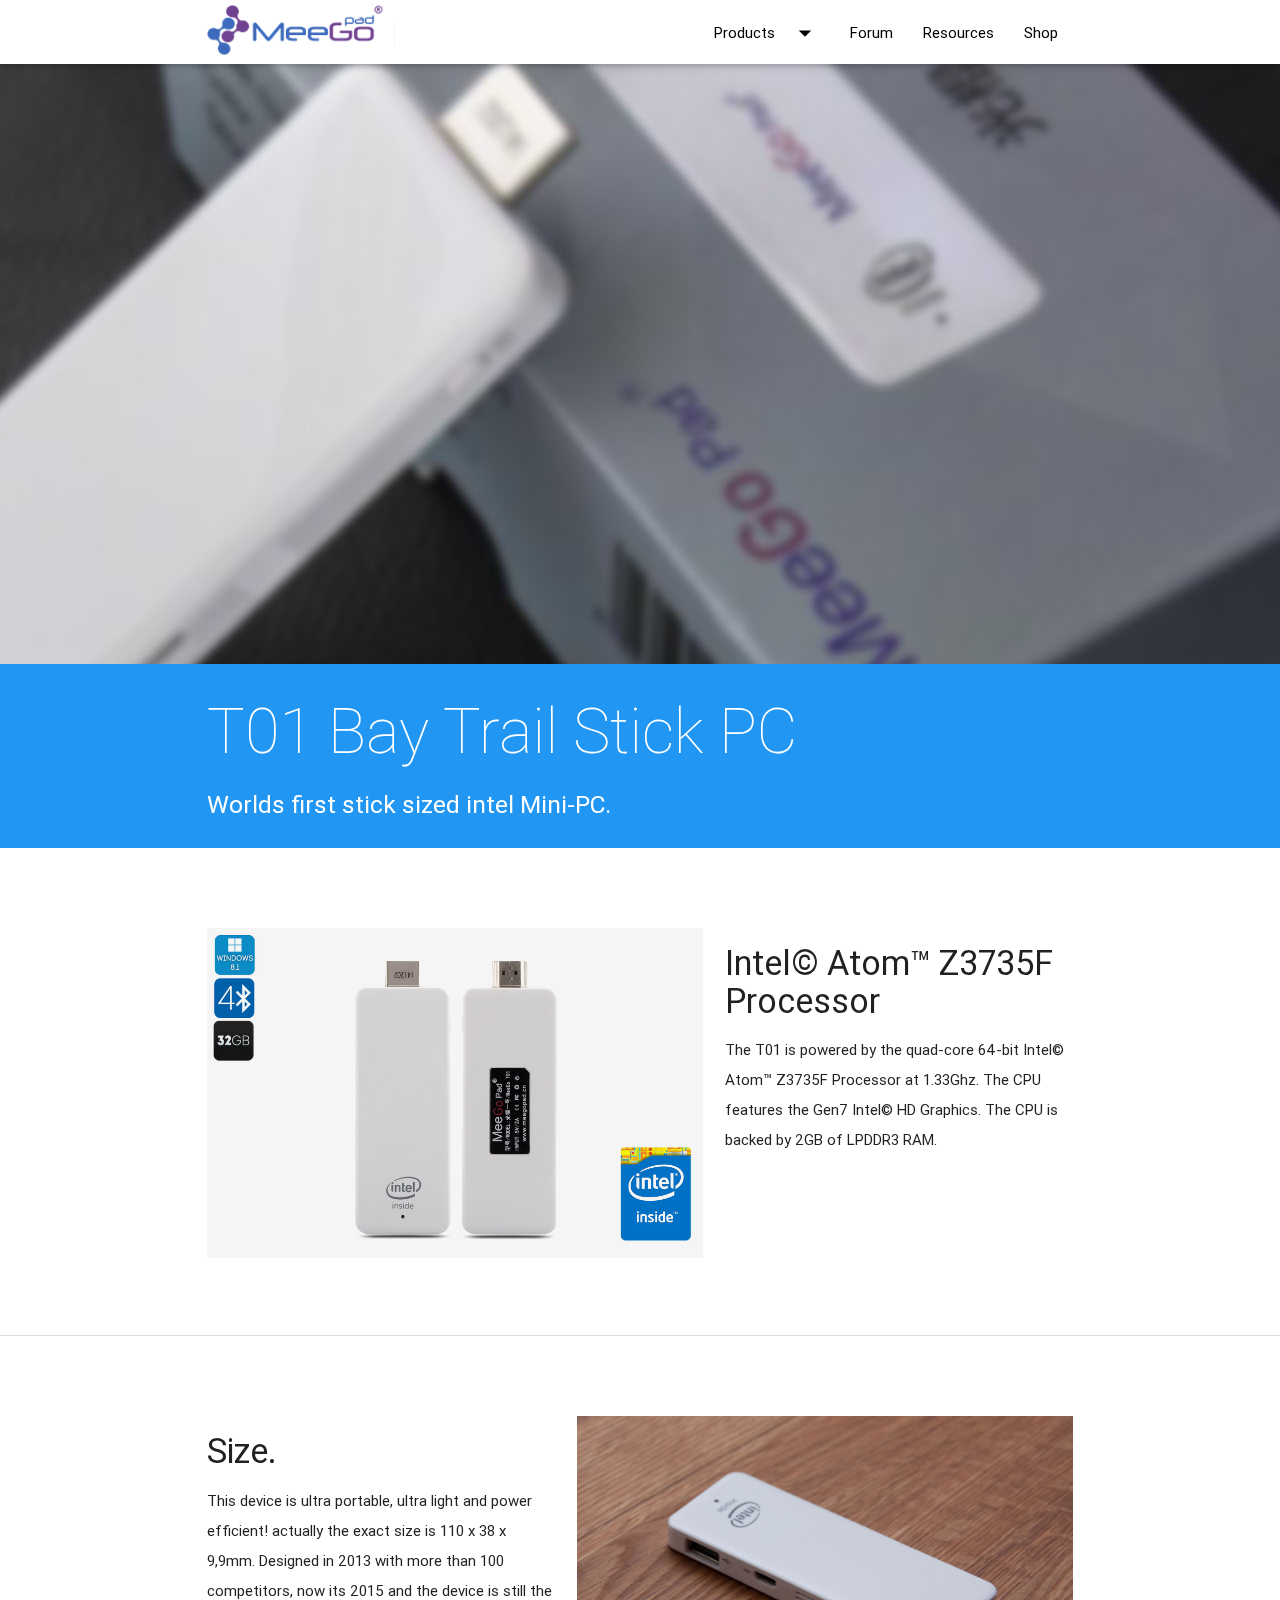
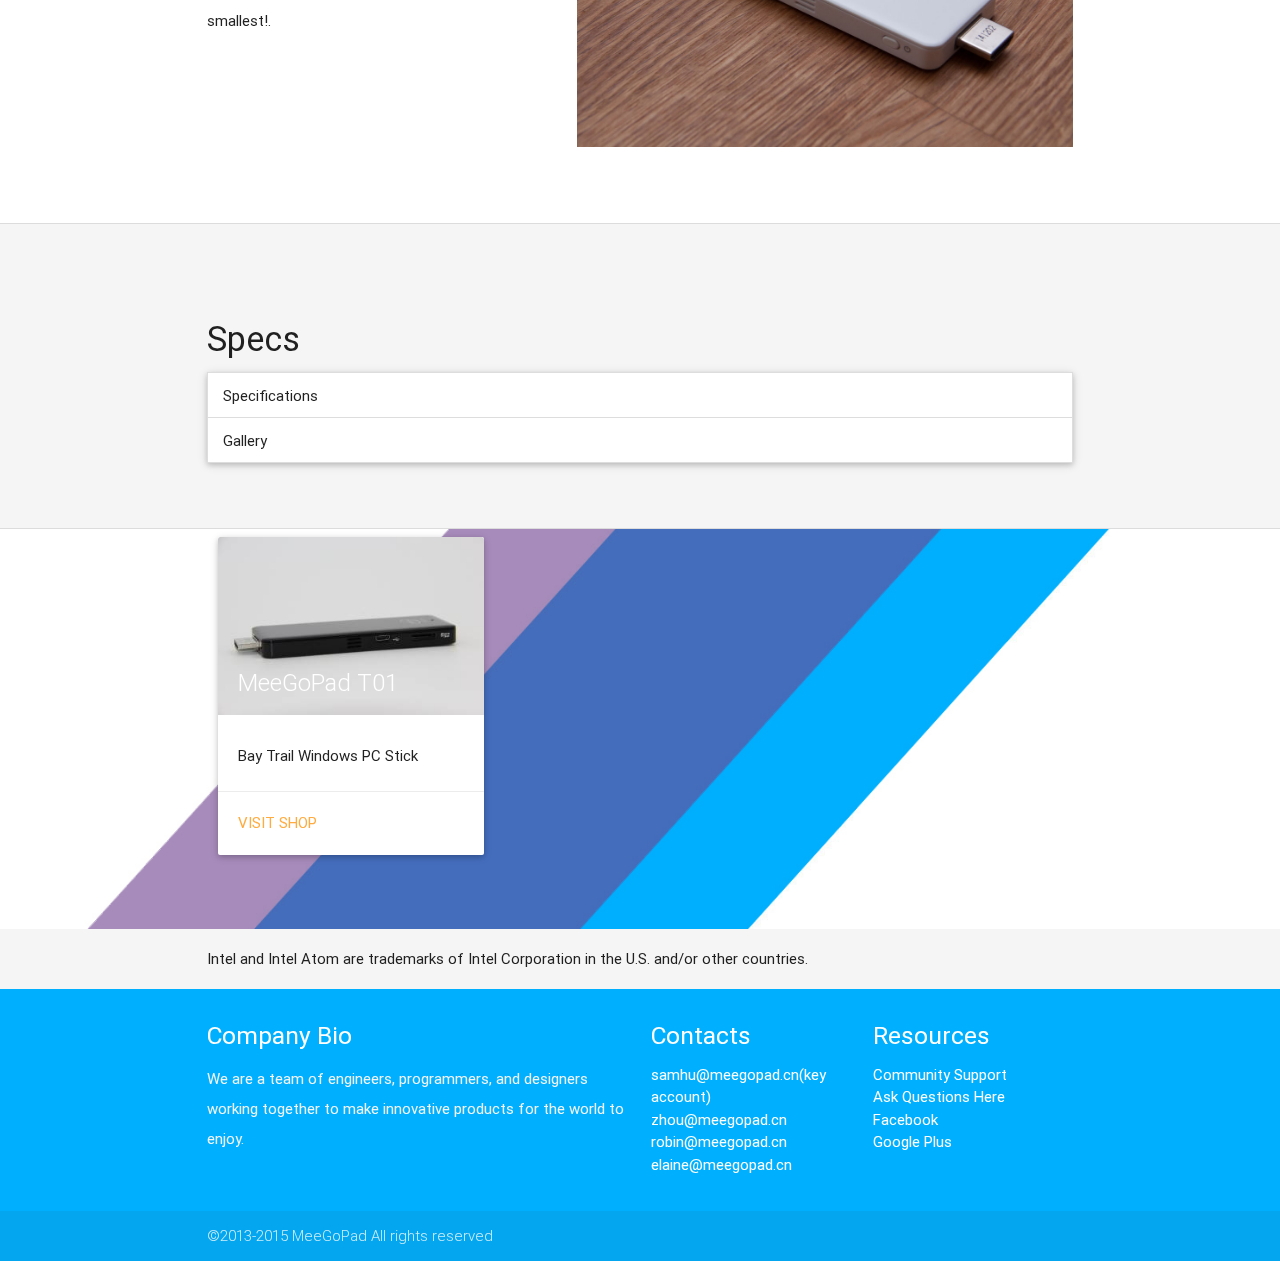
<file: t01.html>
<!DOCTYPE html>
<html lang="en">
<head>
  <meta http-equiv="Content-Type" content="text/html; charset=UTF-8"/>
  <meta name="viewport" content="width=device-width, initial-scale=1, maximum-scale=1.0, user-scalable=no"/>
  <title>MeegoPad T01 First Intel Windows TV STick</title>

  <!-- CSS  -->
  <link href="css/materialize.css" type="text/css" rel="stylesheet" media="screen,projection"/>
  <link href="css/style.css" type="text/css" rel="stylesheet" media="screen,projection"/>
  <link rel="shortcut icon" type="image/png" href="favicon.png"/>
</head>
<body>
<!-- BREAK -->
<div class="navbar-fixed">
  <nav class="white" role="navigation">
  		<ul id="dropdown1" class="dropdown-content">
        <li><a class="waves-effect waves grey-text" href="t09.html">T09 Windows Box PC</a></li>
        <li><a class="waves-effect waves grey-text" href="t08.html">T08 Windows Projector</a></li>
        <li><a class="waves-effect waves light-blue-text" href="t07.html">T07 Windows Stick PC</a></li>
        <li><a class="waves-effect waves grey-text" href="t06.html">T06 Flagship Stick PC</a></li>
        <li><a class="waves-effect waves light-blue-text" href="product.html">See All Products</a></li>
 		
		</ul>
        
        
    <div class="nav-wrapper container">
      <a id="logo-container" href="index.html" class="brand-logo  black-text"><img style="max-height:50px; margin-top:5px;" src="Original.png"></a>
      <ul class="right hide-on-med-and-down">
        <li><a class="dropdown-button waves-effect waves-light black-text" href="#!" data-activates="dropdown1">Products<i class="mdi-navigation-arrow-drop-down right"></i></a></li>
        
        <li><a class="waves-effect waves-light black-text" href="http://forum.x86pad.com">Forum</a></li>
        <li><a class="waves-effect waves-light black-text" href="resource.html">Resources</a></li>
        <li><a class="waves-effect waves-light black-text" href="shop.html">Shop</a></li>
      </ul>

      <ul id="nav-mobile" class="side-nav">
        <li><a class="waves-effect waves-blue" href="index.html">Home</a></li>
        <li class="no-padding">
          <ul class="collapsible collapsible-accordion">
            <li class="bold"><a class="collapsible-header  waves-effect waves-blue">Products &#8594;</a>
              <div class="collapsible-body" style="">
                <ul>
                	<li><a class="waves-effect waves-blue grey-text" href="t09.html">T09 Windows Box PC</a></li>
                	<li><a class="waves-effect waves-blue grey-text" href="t08.html">T08 Windows Projector PC</a></li>
                    <li><a class="waves-effect waves-blue" href="t07.html">T07 Windows Stick PC</a></li>
                    <li><a class="waves-effect waves-blue grey-text" href="t06.html">T06 Flagship Stick PC</a></li>
 		 			<li><a class="waves-effect waves-blue" href="product.html">See All Products</a></li>
                </ul>
              </div>
            </li>
          </ul>
        </li>        
        <li><a class="waves-effect waves-blue" href="http://forum.x86pad.com">Forum</a></li>
        <li><a class="waves-effect waves-blue" href="resource.html">Resources</a></li>
        <li><a class="waves-effect waves-blue" href="shop.html">Shop</a></li>
      </ul>
      <a href="#" data-activates="nav-mobile" class="button-collapse"><i class="mdi-navigation-menu"></i></a>
    </div>
  </nav>
  </div>
  
<div id="index-banner" class="parallax-container tall">
  <div class="parallax"><img src="img4/100t.jpg" alt="Unsplashed background img 2"></div>
  </div>
  
  <div class="blue white-text" style="width:100%; padding-top:1px; padding-bottom:20px;">
  <div class="container">
       <h1 class="thin">T01 Bay Trail Stick PC</h1>
       <h5>Worlds first stick sized intel Mini-PC.</h5>
  </div>
  </div>
	
    <div class="white" style="border-bottom: 1px solid #DCDCDC;">
    <div class="container" style="padding-top:80px; padding-bottom:50px;">
    <div class="row">
    <div class="col s12 m7 l7">
    <img src="img4/101.jpg" width="100%">
    </div>
    <div class="col s12 m5 l5">
    <h4>Intel&#0169; Atom&#0153; Z3735F Processor</h4>
    <p>The T01 is powered by the quad-core 64-bit Intel&#0169; Atom&#0153; Z3735F Processor at 1.33Ghz. The CPU features the Gen7 Intel&#0169; HD Graphics. The CPU is backed by 2GB of LPDDR3 RAM.</p>
    </div>
	</div>
	</div>
    </div>
    
    <div class="white" style="border-bottom: 1px solid #DCDCDC;">
    <div class="container" style="padding-top:80px; padding-bottom:50px;">
    <div class="row">
    <div class="col s12 m5 l5">
    <h4>Size.</h4>
    <p>This device is ultra portable, ultra light and power efficient! actually the exact size is 110 x 38 x 9,9mm. Designed in 2013 with more than 100 competitors, now its 2015 and the device is still the smallest!.  </p>
    </div>
    <div class="col s12 m7 l7">
    <img src="img4/102.jpg" width="100%">
    </div>
	</div>
	</div>
    </div>
	
	<div class="grey lighten-4" style="border-bottom: 1px solid #DCDCDC;">
    <div class="container" style="padding-top:80px; padding-bottom:50px;">
    <h4>Specs</h4>
    
    
  <ul class="collapsible" data-collapsible="accordion">
    <li>
      <div class="collapsible-header">Specifications</div>
      <div class="collapsible-body">
      <table class="centered responsive-table">
        <thead>
          <tr>
              <th data-field="id">Category</th>
              <th data-field="name">Info</th>
              
          </tr>
        </thead>

        <tbody>
          <tr>
            <td>OS</td>
            <td>Windows 8.1 with bing - Windows 10 Home</td>
          </tr>
          <tr>
		    <td>License</td>
            <td>Product always activated when buyed from Official Amazon Store.</td>
          </tr>
          <tr>
            <td>CPU</td>
            <td>Intel&#0169; Atom&#0153; Z3735F</td>
          </tr>
          <tr>
            <td>CPU Frequency</td>
            <td>1.33Ghz</td>
          </tr>
          <tr>
            <td>Turbo Frequency</td>
            <td>Not Supported</td>
          </tr>
          <tr>
            <td>Cores</td>
            <td>4</td>
          </tr>
          <tr>
            <td>GPU</td>
            <td>Intel&#0169; HD Gen7 Graphics</td>
          </tr>
          
          <tr>
            <td>RAM</td>
            <td>LPDDR3 2GB</td>
          </tr>
          <tr>
            <td>Storage</td>
            <td>32GB on-board</td>
          </tr>
          <tr>
            <td>WiFi</td>
            <td>802.11b/g/n</td>
          </tr>
          <tr>
            <td>Bluetooth</td>
            <td>4.0</td>
          </tr>
          <tr>
            <td>Expandable Storage</td>
            <td>MicroSD up-to 64GB</td>
          </tr>
          <tr>
            <td>USB Data</td>
            <td>1x Micro USB, 1x USB 2.0</td>
          </tr>
          <tr>
            <td>Display</td>
            <td>HDMI 1.4</td>
          </tr>
          <tr>
            <td>Power In</td>
            <td>MicroUSB 5v 2A</td>
          </tr>
          <tr>
            <td>Power Keys</td>
            <td>On/Off</td>
          </tr>
        </tbody>
      </table>
      </div>
    </li>
    <li>
     <div class="collapsible-header" >Gallery</div>
      <div class="collapsible-body" style="min-height:700px;">
      <div class="row"  >
      <div class="col s12 m4">
      <img class="materialboxed responsive-img" src="img4/103.jpg">
      </div>
      <div class="col s12 m4">
      <img class="materialboxed responsive-img" src="img4/104.jpg">
      </div>
      
	  
      </div>
      </div>
    </li>
    
  </ul>
        
      
      </div>
      </div>
	<div class="back3" style="height:400px;">
    <div class="row container">
    <div class="col s12 m6 l4">
             <div class="card">
            <div class="card-image">
              <img src="img/09.jpg">
              <span class="card-title">MeeGoPad T01</span>
            </div>
            <div class="card-content">
              <p> Bay Trail Windows PC Stick</p>
            </div>
            <div class="card-action">
              <a href="shop.html">Visit Shop</a>
            </div>
          </div>
             </div>
             </div>
    </div>
    
    <div class="container">
    <p>Intel and Intel Atom are trademarks of Intel Corporation in the U.S. and/or other countries.</p>
    </div>




  <footer class="page-footer light-blue accent-3">
    <div class="container">
      <div class="row">
        <div class="col l6 s12">
          <h5 class="white-text">Company Bio</h5>
          <p class="grey-text text-lighten-4">We are a team of engineers, programmers, and designers working together to make innovative products for the world to enjoy.</p>


        </div>
        <div class="col l3 s12">
          <h5 class="white-text">Contacts</h5>
          <ul>
            <li><a class="white-text" href="mailto:samhu@meegopad.cn">samhu@meegopad.cn(key account)</a></li>
            <li><a class="white-text" href="mailto:zhou@meegopad.cn">zhou@meegopad.cn</a></li>
            <li><a class="white-text" href="mailto:robin@meegopad.cn">robin@meegopad.cn</a></li>
            <li><a class="white-text" href="mailto:elaine@meegopad.cn">elaine@meegopad.cn</a></li>
            
          </ul>
        </div>
        <div class="col l3 s12">
          <h5 class="white-text">Resources</h5>
          <ul>
            <li><a class="white-text" href="http://forum.x86pad.com">Community Support</a></li>
            <li><a class="white-text" href="http://forum.x86pad.com/c/support">Ask Questions Here</a></li>
            <li><a class="white-text" href="https://www.facebook.com/MeeGopadInternational" target="_blank">Facebook</a></li>
            <li><a class="white-text" href="https://plus.google.com/+X86padinternational/about" target="_blank">Google Plus</a></li>
          </ul>
        </div>
      </div>
    </div>
    <div class="footer-copyright">
      <div class="container">
      &#0169;2013-2015 MeeGoPad All rights reserved
      </div>
    </div>
  </footer>


  <!--  Scripts-->
  <script src="https://code.jquery.com/jquery-2.1.1.min.js"></script>
  <script src="js/materialize.js"></script>
  <script src="js/init.js"></script>
  <script>
  (function(i,s,o,g,r,a,m){i['GoogleAnalyticsObject']=r;i[r]=i[r]||function(){
  (i[r].q=i[r].q||[]).push(arguments)},i[r].l=1*new Date();a=s.createElement(o),
  m=s.getElementsByTagName(o)[0];a.async=1;a.src=g;m.parentNode.insertBefore(a,m)
  })(window,document,'script','//www.google-analytics.com/analytics.js','ga');

  ga('create', 'UA-67829092-1', 'auto');
  ga('send', 'pageview');

</script>

  </body>
</html>
</file>
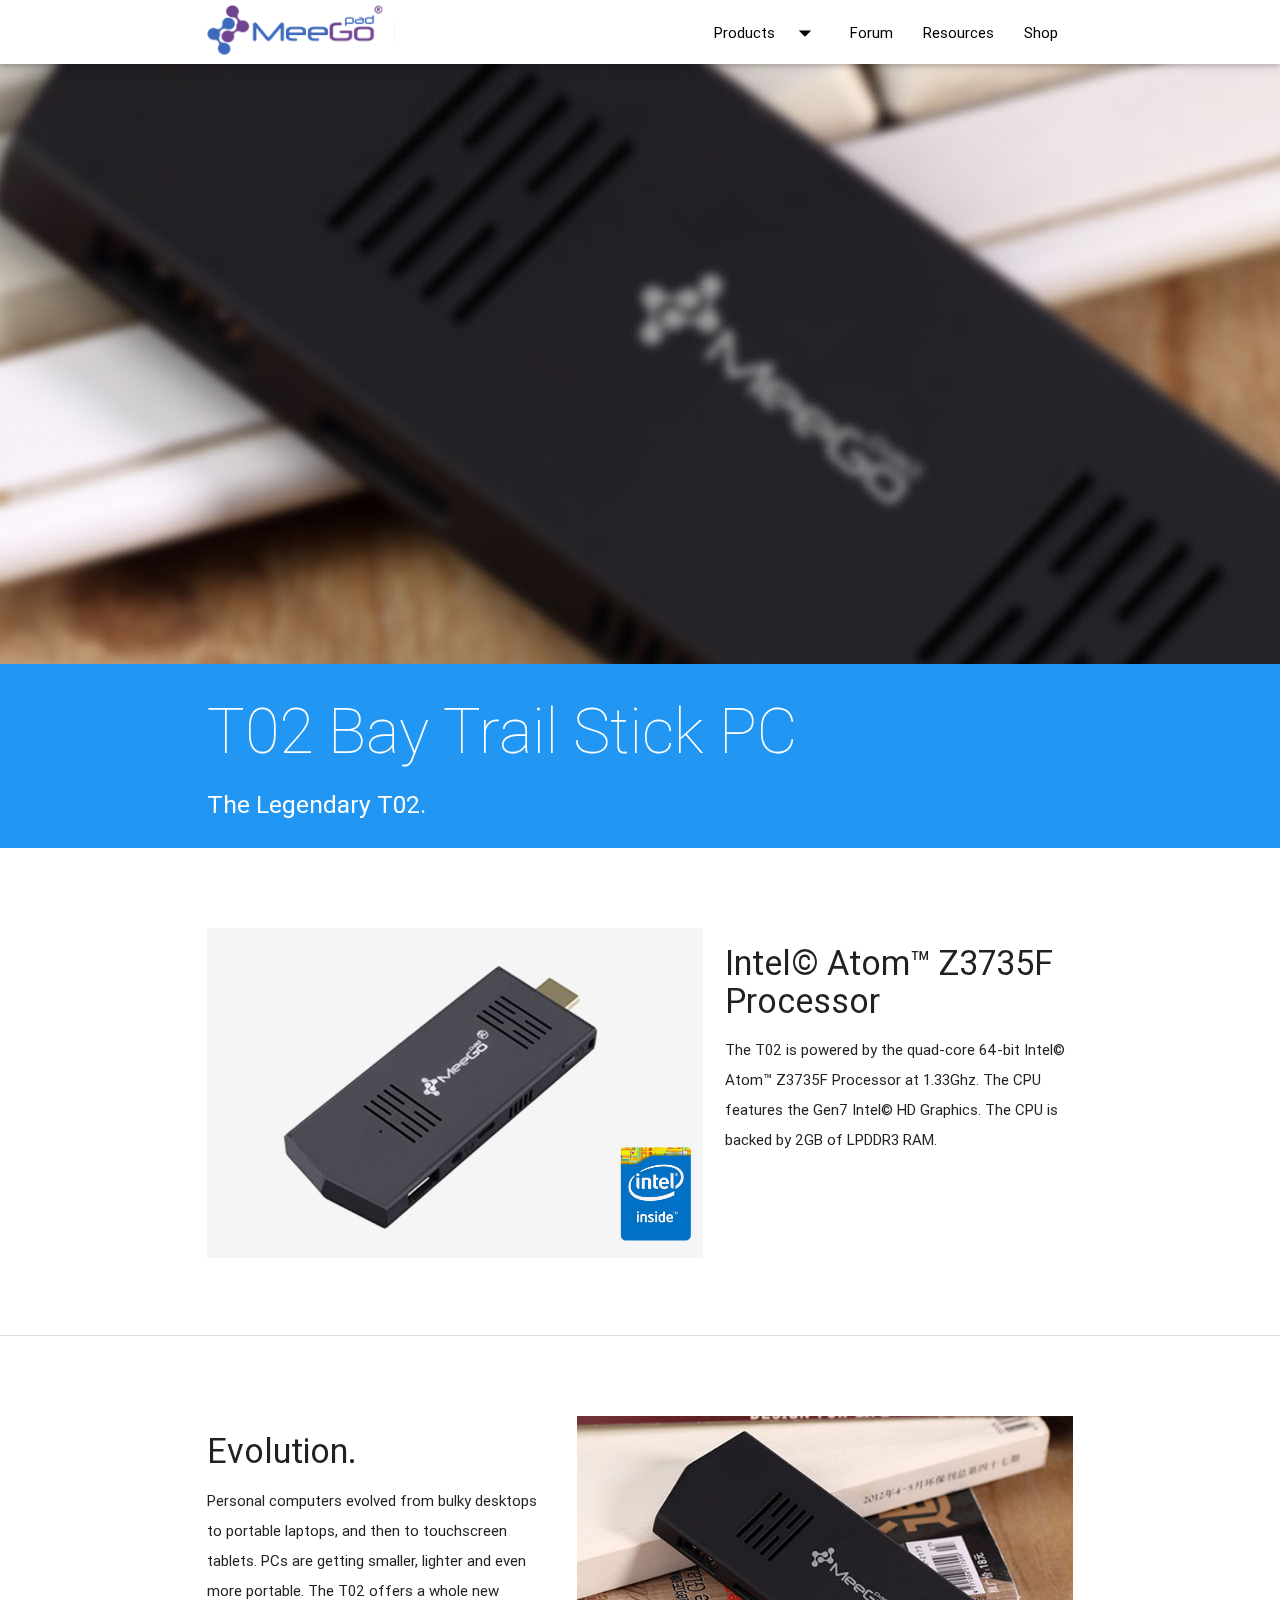
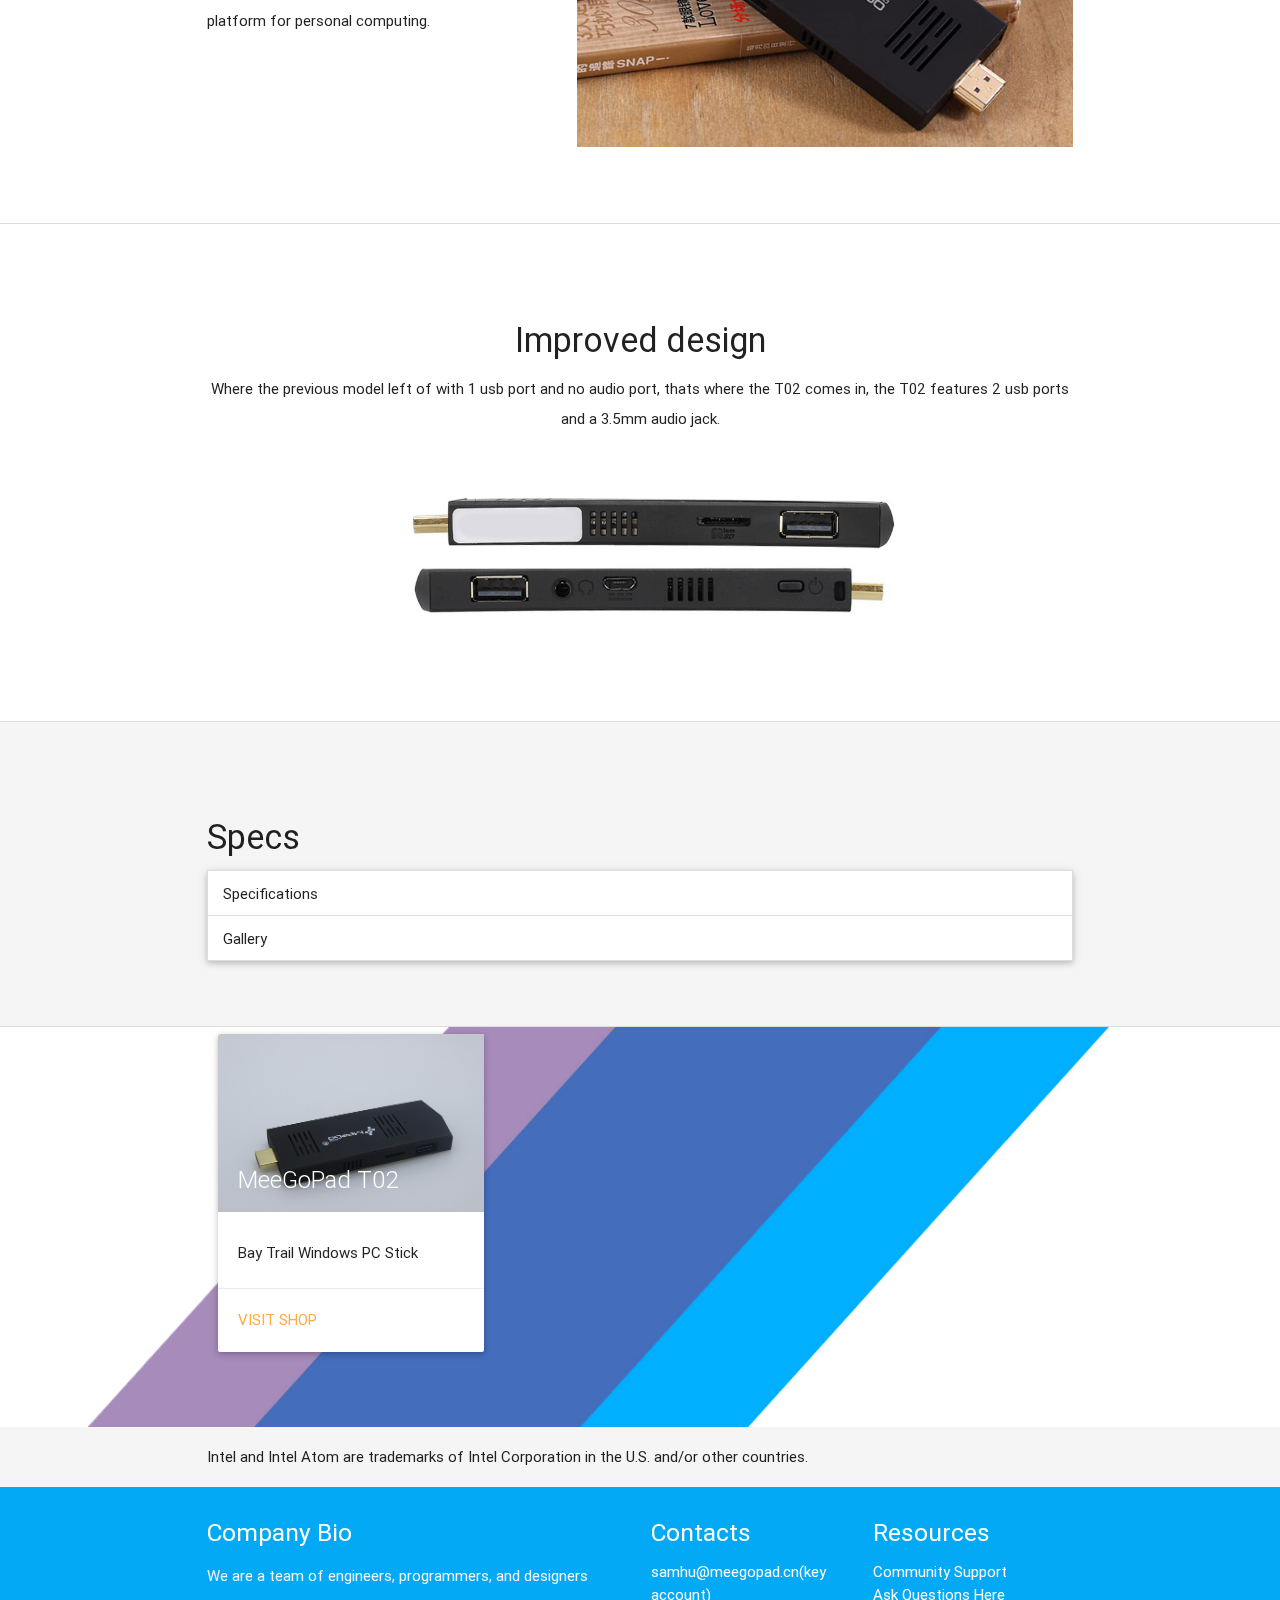
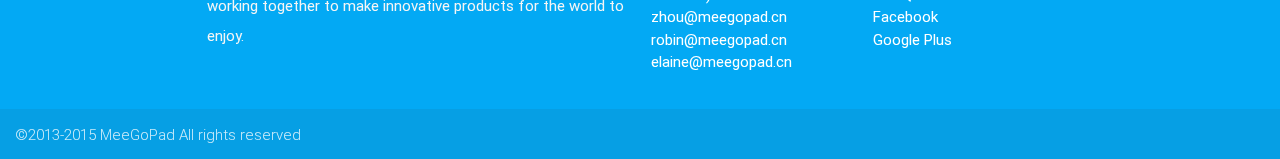
<file: t02.html>
<!DOCTYPE html>
<html lang="en">
<head>
  <meta http-equiv="Content-Type" content="text/html; charset=UTF-8"/>
  <meta name="viewport" content="width=device-width, initial-scale=1, maximum-scale=1.0, user-scalable=no"/>
  <title>MeegoPad T02 Second Generation Intel Windows TV STick</title>
  <meta name="theme-color" content="#03a9f4">

  <!-- CSS  -->
  <link href="css/materialize.css" type="text/css" rel="stylesheet" media="screen,projection"/>
  <link href="css/style.css" type="text/css" rel="stylesheet" media="screen,projection"/>
  <link rel="shortcut icon" type="image/png" href="favicon.png"/>
</head>
<body>

<!-- BREAK -->
<div class="navbar-fixed">
  <nav class="white" role="navigation">
  		<ul id="dropdown1" class="dropdown-content">
        <li><a class="waves-effect waves grey-text" href="t09.html">T09 Windows Box PC</a></li>
        <li><a class="waves-effect waves grey-text" href="t08.html">T08 Windows Projector</a></li>
        <li><a class="waves-effect waves light-blue-text" href="t07.html">T07 Windows Stick PC</a></li>
        <li><a class="waves-effect waves grey-text" href="t06.html">T06 Flagship Stick PC</a></li>
        <li><a class="waves-effect waves light-blue-text" href="product.html">See All Products</a></li>
 		
		</ul>
        
        
    <div class="nav-wrapper container">
      <a id="logo-container" href="index.html" class="brand-logo  black-text"><img style="max-height:50px; margin-top:5px;" src="Original.png"></a>
      <ul class="right hide-on-med-and-down">
        <li><a class="dropdown-button waves-effect waves-light black-text" href="#!" data-activates="dropdown1">Products<i class="mdi-navigation-arrow-drop-down right"></i></a></li>
        
        <li><a class="waves-effect waves-light black-text" href="http://forum.x86pad.com">Forum</a></li>
        <li><a class="waves-effect waves-light black-text" href="resource.html">Resources</a></li>
        <li><a class="waves-effect waves-light black-text" href="shop.html">Shop</a></li>
      </ul>

      <ul id="nav-mobile" class="side-nav">
        <li><a class="waves-effect waves-blue" href="index.html">Home</a></li>
        <li class="no-padding">
          <ul class="collapsible collapsible-accordion">
            <li class="bold"><a class="collapsible-header  waves-effect waves-blue">Products &#8594;</a>
              <div class="collapsible-body" style="">
                <ul>
                	<li><a class="waves-effect waves-blue grey-text" href="t09.html">T09 Windows Box PC</a></li>
                	<li><a class="waves-effect waves-blue grey-text" href="t08.html">T08 Windows Projector PC</a></li>
                    <li><a class="waves-effect waves-blue" href="t07.html">T07 Windows Stick PC</a></li>
                    <li><a class="waves-effect waves-blue grey-text" href="t06.html">T06 Flagship Stick PC</a></li>
 		 			<li><a class="waves-effect waves-blue" href="product.html">See All Products</a></li>
                </ul>
              </div>
            </li>
          </ul>
        </li>        
        <li><a class="waves-effect waves-blue" href="http://forum.x86pad.com">Forum</a></li>
        <li><a class="waves-effect waves-blue" href="resource.html">Resources</a></li>
        <li><a class="waves-effect waves-blue" href="shop.html">Shop</a></li>
      </ul>
      <a href="#" data-activates="nav-mobile" class="button-collapse"><i class="mdi-navigation-menu"></i></a>
    </div>
  </nav>
  </div>
  
  
  <div id="index-banner" class="parallax-container tall">
  <div class="parallax"><img src="img4/200t.jpg" alt="Unsplashed background img 2"></div>
  </div>
  
   <div class="blue white-text" style="width:100%; padding-top:1px; padding-bottom:20px;">
  <div class="container">
       <h1 class="thin">T02 Bay Trail Stick PC</h1>
       <h5>The Legendary T02.</h5>
  </div>
  </div>
	
    <div class="white" style="border-bottom: 1px solid #DCDCDC;">
    <div class="container" style="padding-top:80px; padding-bottom:50px;">
    <div class="row">
    <div class="col s12 m7 l7">
    <img src="img4/201.jpg" width="100%">
    </div>
    <div class="col s12 m5 l5">
    <h4>Intel&#0169; Atom&#0153; Z3735F Processor</h4>
    <p>The T02 is powered by the quad-core 64-bit Intel&#0169; Atom&#0153; Z3735F Processor at 1.33Ghz. The CPU features the Gen7 Intel&#0169; HD Graphics. The CPU is backed by 2GB of LPDDR3 RAM.</p>
    </div>
	</div>
	</div>
    </div>
    
    <div class="white" style="border-bottom: 1px solid #DCDCDC;">
    <div class="container" style="padding-top:80px; padding-bottom:50px;">
    <div class="row">
    <div class="col s12 m5 l5">
    <h4>Evolution.</h4>
    <p>Personal computers evolved from bulky desktops to portable laptops, and then to touchscreen tablets. PCs are getting smaller, lighter and even more portable. The T02 offers a whole new platform for personal computing.  </p>
    </div>
    <div class="col s12 m7 l7">
    <img src="img4/203.jpg" width="100%">
    </div>
	</div>
	</div>
    </div>
	
	<div class="white" style="border-bottom: 1px solid #DCDCDC;">
    <div class="container" style="padding-top:80px; padding-bottom:50px;">
    <h4 class="center">Improved design</h4>
    <p class="center">Where the previous model left of with 1 usb port and no audio port, thats where the T02 comes in, the T02 features 2 usb ports and a 3.5mm audio jack.</p>
    <img src="img4/204.jpg" width="100%">
    
    </div>
    </div>

	<div class="grey lighten-4" style="border-bottom: 1px solid #DCDCDC;">
    <div class="container" style="padding-top:80px; padding-bottom:50px;">
    <h4>Specs</h4>
    
    
  <ul class="collapsible" data-collapsible="accordion">
    <li>
      <div class="collapsible-header">Specifications</div>
      <div class="collapsible-body">
      <table class="centered responsive-table">
        <thead>
          <tr>
              <th data-field="id">Category</th>
              <th data-field="name">Info</th>
              
          </tr>
        </thead>

        <tbody>
          <tr>
            <td>OS</td>
            <td>Windows 8.1 with bing - Windows 10 Home - Ubuntu</td>
          </tr>
          <tr>
		    <td>License</td>
            <td>Product always activated when buyed from Official Amazon Store.</td>
          </tr>
          <tr>
            <td>CPU</td>
            <td>Intel&#0169; Atom&#0153; Z3735F</td>
          </tr>
          <tr>
            <td>CPU Frequency</td>
            <td>1.33Ghz</td>
          </tr>
          <tr>
            <td>Turbo Frequency</td>
            <td>Not Supported</td>
          </tr>
          <tr>
            <td>Cores</td>
            <td>4</td>
          </tr>
          <tr>
            <td>GPU</td>
            <td>Intel&#0169; HD Gen7 Graphics</td>
          </tr>
          
          <tr>
            <td>RAM</td>
            <td>LPDDR3 2GB</td>
          </tr>
          <tr>
            <td>Storage</td>
            <td>32GB on-board</td>
          </tr>
          <tr>
            <td>WiFi</td>
            <td>802.11b/g/n</td>
          </tr>
          <tr>
            <td>Bluetooth</td>
            <td>4.0</td>
          </tr>
          <tr>
            <td>Expandable Storage</td>
            <td>MicroSD up-to 64GB</td>
          </tr>
          <tr>
            <td>USB Data</td>
            <td>1x Micro USB, 2x USB 2.0</td>
          </tr>
          <tr>
            <td>Display</td>
            <td>HDMI 1.4</td>
          </tr>
		  <tr>
            <td>Audio</td>
            <td>3.5mm</td>
          </tr>
          <tr>
            <td>Power In</td>
            <td>MicroUSB 5v 2A</td>
          </tr>
          <tr>
            <td>Power Keys</td>
            <td>On/Off</td>
          </tr>
        </tbody>
      </table>
      </div>
    </li>
    <li>
     <div class="collapsible-header" >Gallery</div>
      <div class="collapsible-body" style="min-height:700px;">
      <div class="row"  >
      <div class="col s12 m4">
      <img class="materialboxed responsive-img" src="img4/205.jpg">
      </div>
      <div class="col s12 m4">
      <img class="materialboxed responsive-img" src="img4/206.jpg">
      </div>
      <div class="col s12 m4" >
      <img class="materialboxed responsive-img" src="img4/207.jpg">
      </div>
	  
	  
      </div>
      </div>
    </li>
    
  </ul>
        
      
      </div>
      </div>
	<div class="back3" style="height:400px;">
    <div class="row container">
    <div class="col s12 m6 l4">
             <div class="card">
            <div class="card-image">
              <img src="img/15s.jpg">
              <span class="card-title">MeeGoPad T02</span>
            </div>
            <div class="card-content">
              <p> Bay Trail Windows PC Stick</p>
            </div>
            <div class="card-action">
              <a href="shop.html">Visit Shop</a>
            </div>
          </div>
             </div>
             </div>
    </div>
    
    <div class="container">
    <p>Intel and Intel Atom are trademarks of Intel Corporation in the U.S. and/or other countries.</p>
    </div>
 

  <footer class="page-footer light-blue">
    <div class="container">
      <div class="row">
        <div class="col l6 s12  waves-effect waves">
          <h5 class="white-text">Company Bio</h5>
          <p class="grey-text text-lighten-4">We are a team of engineers, programmers, and designers working together to make innovative products for the world to enjoy. </p>


        </div>
        <div class="col l3 s12">
          <h5 class="white-text">Contacts</h5>
          <ul>
            <li><a class="white-text" href="mailto:samhu@meegopad.cn">samhu@meegopad.cn(key account)</a></li>
            <li><a class="white-text" href="mailto:zhou@meegopad.cn">zhou@meegopad.cn</a></li>
            <li><a class="white-text" href="mailto:robin@meegopad.cn">robin@meegopad.cn</a></li>
            <li><a class="white-text" href="mailto:elaine@meegopad.cn">elaine@meegopad.cn</a></li>
            
          </ul>
        </div>
        <div class="col l3 s12">
          <h5 class="white-text">Resources</h5>
          <ul>
            <li><a class="white-text" href="http://forum.x86pad.com">Community Support</a></li>
            <li><a class="white-text" href="http://forum.x86pad.com/c/support">Ask Questions Here</a></li>
            <li><a class="white-text" href="https://www.facebook.com/MeeGopadInternational" target="_blank">Facebook</a></li>
            <li><a class="white-text" href="https://plus.google.com/+X86padinternational/about" target="_blank">Google Plus</a></li>
          </ul>
        </div>
      </div>
    </div>
    <div class="footer-copyright">
      <div class="container  waves-effect waves">
      &#0169;2013-2015 MeeGoPad All rights reserved
      </div>
    </div>
  </footer>


  <!--  Scripts-->
  <script src="https://code.jquery.com/jquery-2.1.1.min.js"></script>
  <script src="js/materialize.js"></script>
  <script src="js/init.js"></script>
  <script>
  (function(i,s,o,g,r,a,m){i['GoogleAnalyticsObject']=r;i[r]=i[r]||function(){
  (i[r].q=i[r].q||[]).push(arguments)},i[r].l=1*new Date();a=s.createElement(o),
  m=s.getElementsByTagName(o)[0];a.async=1;a.src=g;m.parentNode.insertBefore(a,m)
  })(window,document,'script','//www.google-analytics.com/analytics.js','ga');

  ga('create', 'UA-67829092-1', 'auto');
  ga('send', 'pageview');

</script>

  </body>
</html>
</file>
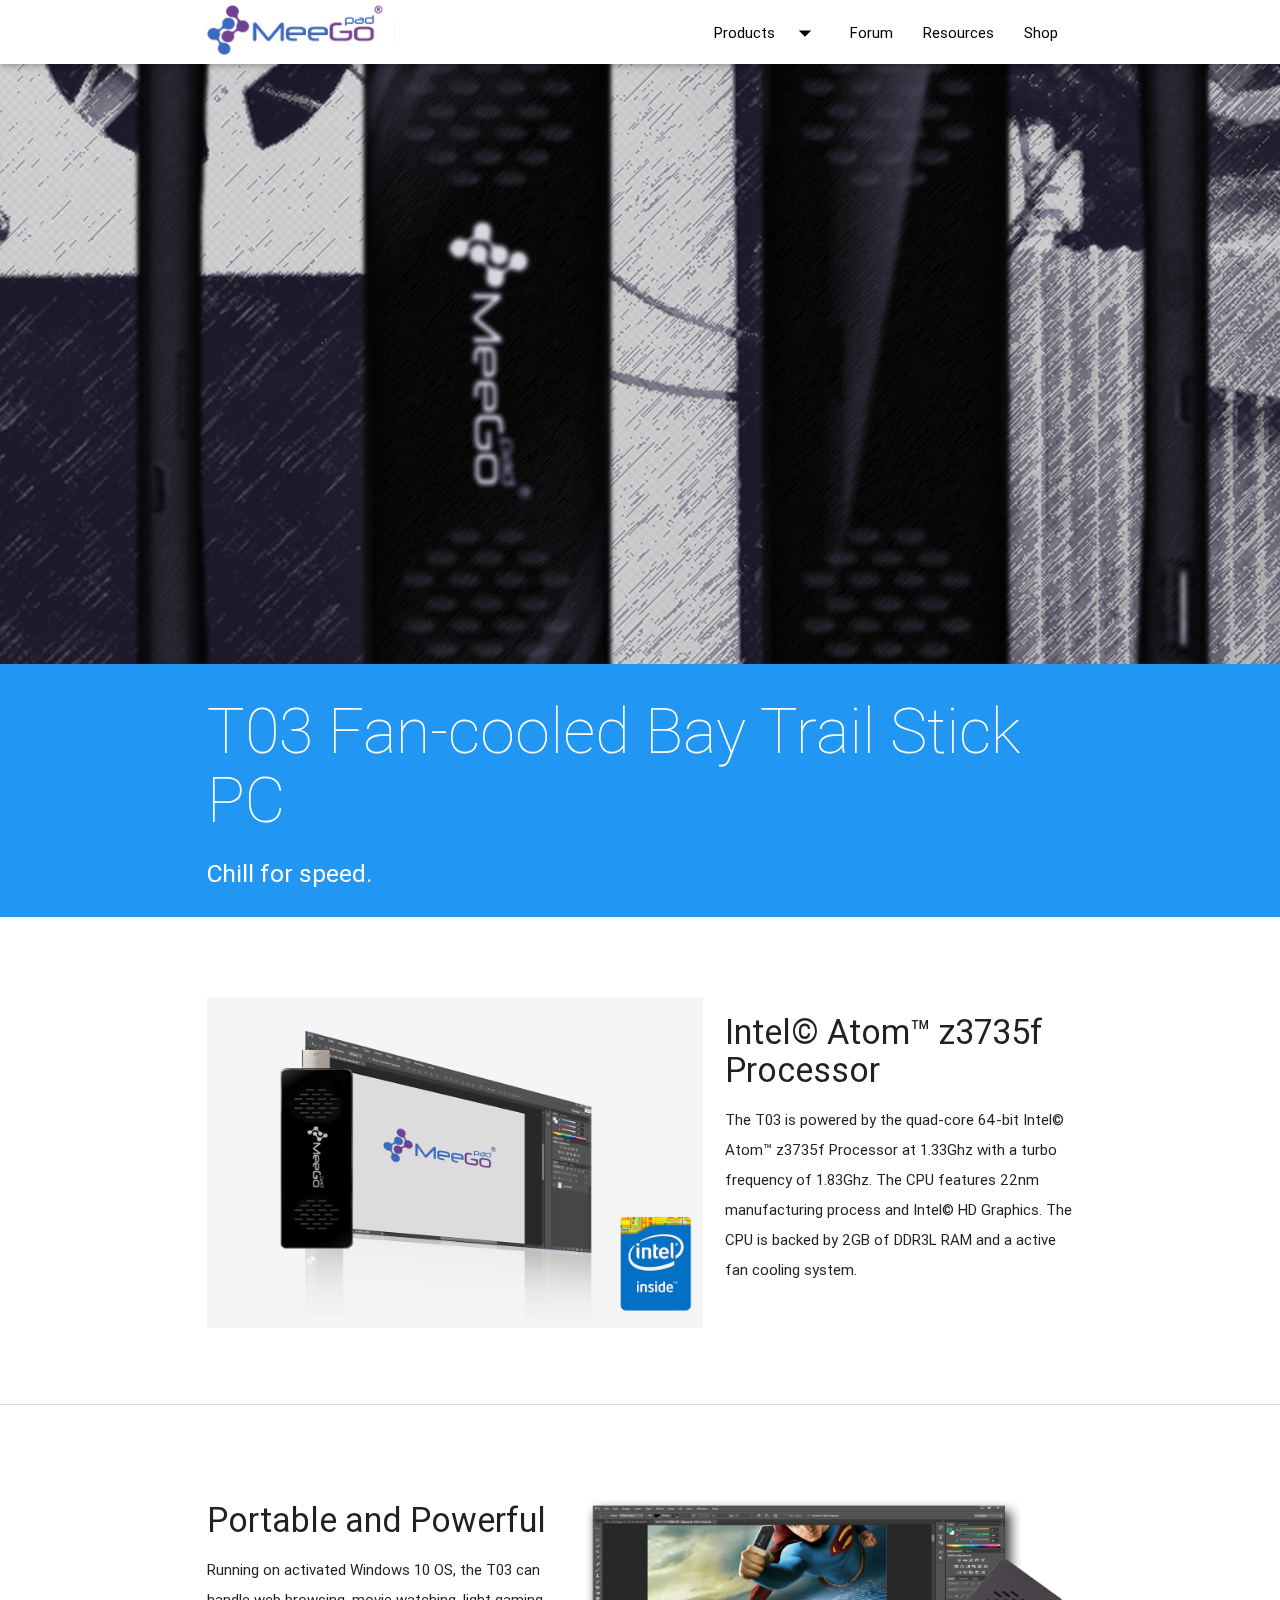
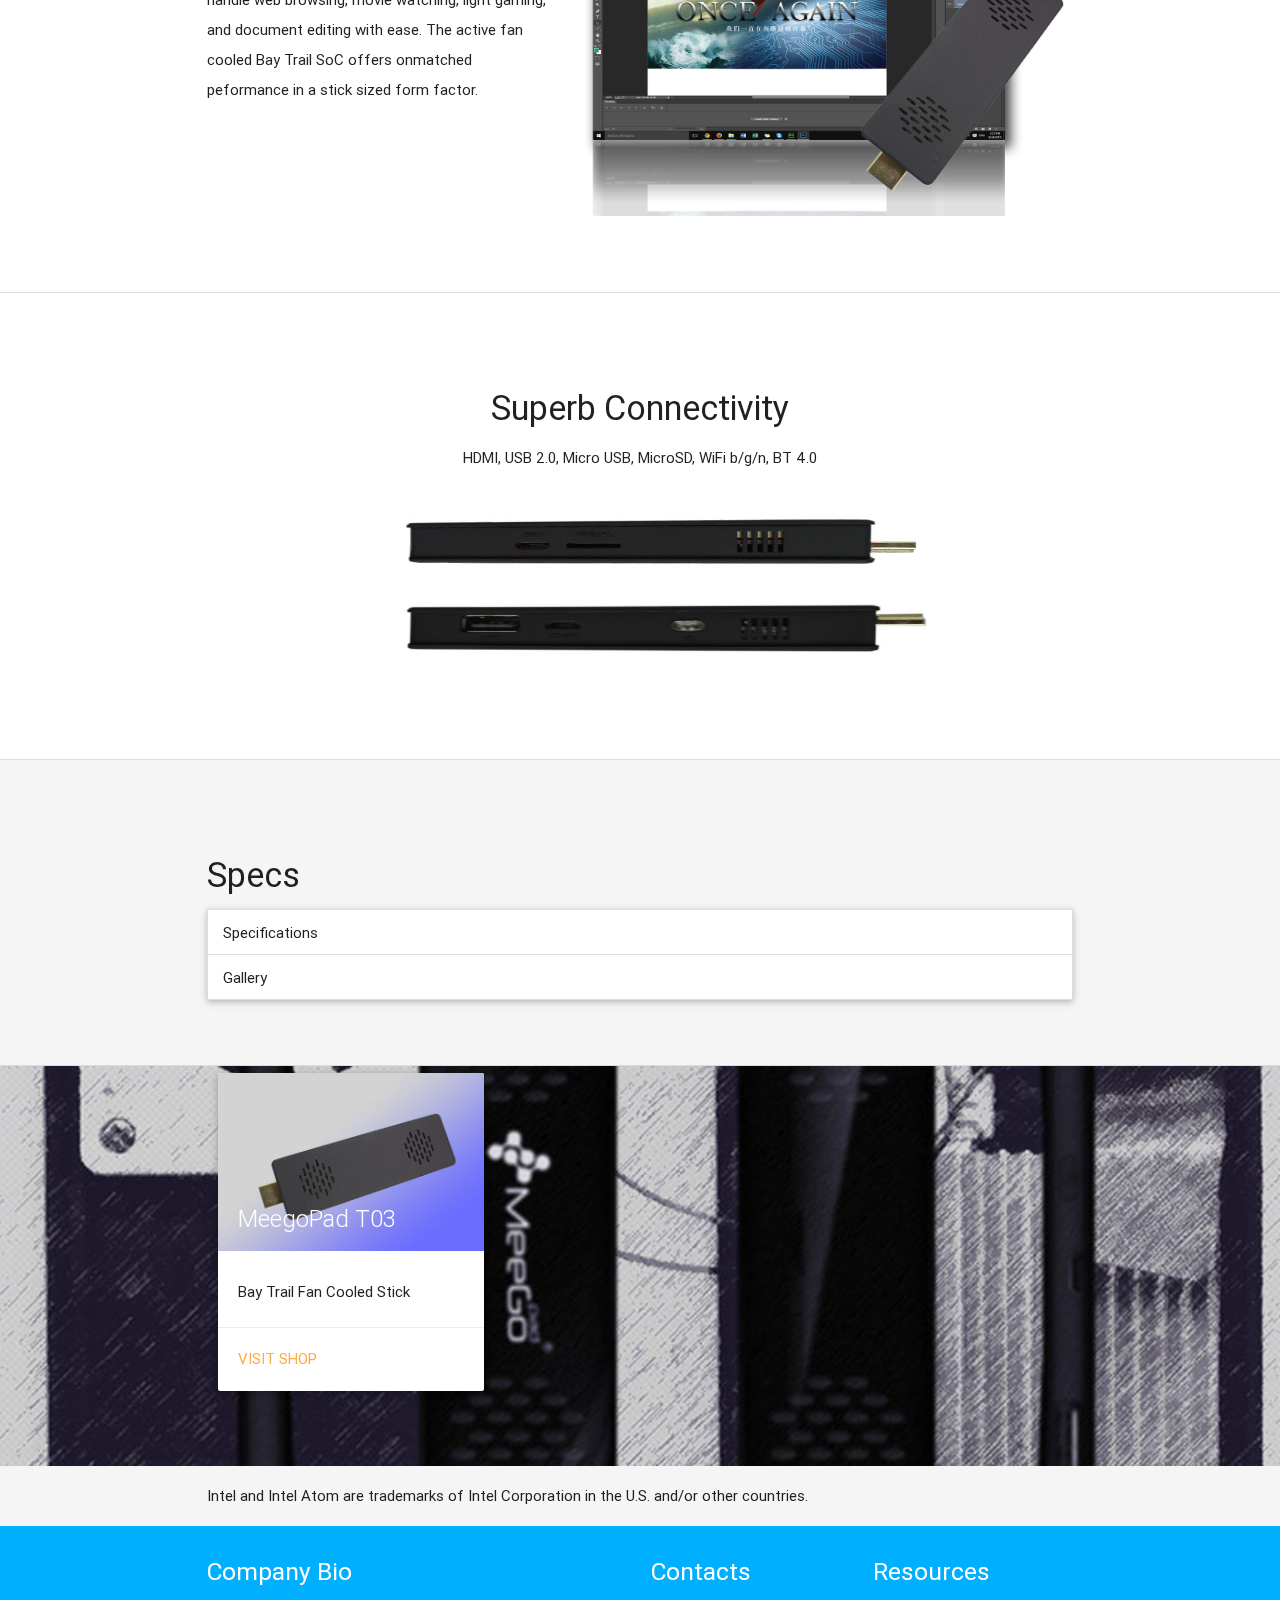
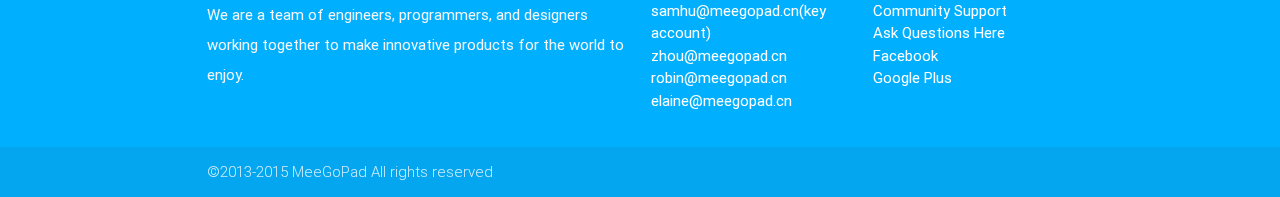
<file: t03.html>
<!DOCTYPE html>
<html lang="en">
<head>
  <meta http-equiv="Content-Type" content="text/html; charset=UTF-8"/>
  <meta name="viewport" content="width=device-width, initial-scale=1, maximum-scale=1.0, user-scalable=no"/>
  <title>MeeGoPad T03 Fan Cooled Cherry Trail Stick</title>

  <!-- CSS  -->
  <link href="css/materialize.css" type="text/css" rel="stylesheet" media="screen,projection"/>
  <link href="css/style.css" type="text/css" rel="stylesheet" media="screen,projection"/>
  <link rel="shortcut icon" type="image/png" href="favicon.png"/>
</head>
<body>
<!-- BREAK -->
<div class="navbar-fixed">
  <nav class="white" role="navigation">
  		<ul id="dropdown1" class="dropdown-content">
        <li><a class="waves-effect waves grey-text" href="t09.html">T09 Windows Box PC</a></li>
        <li><a class="waves-effect waves grey-text" href="t08.html">T08 Windows Projector</a></li>
        <li><a class="waves-effect waves light-blue-text" href="t07.html">T07 Windows Stick PC</a></li>
        <li><a class="waves-effect waves grey-text" href="t06.html">T06 Flagship Stick PC</a></li>
        <li><a class="waves-effect waves light-blue-text" href="product.html">See All Products</a></li>
 		
		</ul>
        
        
    <div class="nav-wrapper container">
      <a id="logo-container" href="index.html" class="brand-logo  black-text"><img style="max-height:50px; margin-top:5px;" src="Original.png"></a>
      <ul class="right hide-on-med-and-down">
        <li><a class="dropdown-button waves-effect waves-light black-text" href="#!" data-activates="dropdown1">Products<i class="mdi-navigation-arrow-drop-down right"></i></a></li>
        
        <li><a class="waves-effect waves-light black-text" href="http://forum.x86pad.com">Forum</a></li>
        <li><a class="waves-effect waves-light black-text" href="resource.html">Resources</a></li>
        <li><a class="waves-effect waves-light black-text" href="shop.html">Shop</a></li>
      </ul>

      <ul id="nav-mobile" class="side-nav">
        <li><a class="waves-effect waves-blue" href="index.html">Home</a></li>
        <li class="no-padding">
          <ul class="collapsible collapsible-accordion">
            <li class="bold"><a class="collapsible-header  waves-effect waves-blue">Products &#8594;</a>
              <div class="collapsible-body" style="">
                <ul>
                	<li><a class="waves-effect waves-blue grey-text" href="t09.html">T09 Windows Box PC</a></li>
                	<li><a class="waves-effect waves-blue grey-text" href="t08.html">T08 Windows Projector PC</a></li>
                    <li><a class="waves-effect waves-blue" href="t07.html">T07 Windows Stick PC</a></li>
                    <li><a class="waves-effect waves-blue grey-text" href="t06.html">T06 Flagship Stick PC</a></li>
 		 			<li><a class="waves-effect waves-blue" href="product.html">See All Products</a></li>
                </ul>
              </div>
            </li>
          </ul>
        </li>        
        <li><a class="waves-effect waves-blue" href="http://forum.x86pad.com">Forum</a></li>
        <li><a class="waves-effect waves-blue" href="resource.html">Resources</a></li>
        <li><a class="waves-effect waves-blue" href="shop.html">Shop</a></li>
      </ul>
      <a href="#" data-activates="nav-mobile" class="button-collapse"><i class="mdi-navigation-menu"></i></a>
    </div>
  </nav>
  </div>
  
  <div id="index-banner" class="parallax-container tall">
  <div class="parallax"><img src="img4/301.jpg" alt="Unsplashed background img 2"></div>
  </div>
  
  <div class="blue white-text" style="width:100%; padding-top:1px; padding-bottom:20px;">
  <div class="container">
       <h1 class="thin">T03 Fan-cooled Bay Trail Stick PC</h1>
       <h5>Chill for speed.</h5>
  </div>
  </div>
	
    <div class="white" style="border-bottom: 1px solid #DCDCDC;">
    <div class="container" style="padding-top:80px; padding-bottom:50px;">
    <div class="row">
    <div class="col s12 m7 l7">
    <img src="img4/301r.jpg" width="100%">
    </div>
    <div class="col s12 m5 l5">
    <h4>Intel&#0169; Atom&#0153; z3735f Processor</h4>
    <p>The T03 is powered by the quad-core 64-bit Intel&#0169; Atom&#0153; z3735f Processor at 1.33Ghz with a turbo frequency of 1.83Ghz. The CPU features 22nm manufacturing process and Intel&#0169; HD Graphics. The CPU is backed by 2GB of DDR3L RAM and a active fan cooling system. </p>
    </div>
	</div>
	</div>
    </div>
    
    <div class="white" style="border-bottom: 1px solid #DCDCDC;">
    <div class="container" style="padding-top:80px; padding-bottom:50px;">
    <div class="row">
    <div class="col s12 m5 l5">
    <h4>Portable and Powerful</h4>
    <p>Running on activated Windows 10 OS, the T03 can handle web browsing, movie watching, light gaming, and document editing with ease. The active fan cooled Bay Trail SoC offers onmatched peformance in a stick sized form factor. </p>
    </div>
    <div class="col s12 m7 l7">
    <img src="img4/305.jpg" width="100%">
    </div>
	</div>
	</div>
    </div>
    
    <div class="white" style="border-bottom: 1px solid #DCDCDC;">
    <div class="container" style="padding-top:80px; padding-bottom:50px;">
    <h4 class="center">Superb Connectivity</h4>
    <p class="center">HDMI, USB 2.0, Micro USB, MicroSD, WiFi b/g/n, BT 4.0</p>
    <img src="img4/302.jpg" width="100%">
    
    </div>
    </div>

	<div class="grey lighten-4" style="border-bottom: 1px solid #DCDCDC;">
    <div class="container" style="padding-top:80px; padding-bottom:50px;">
    <h4>Specs</h4>
    
    
  <ul class="collapsible" data-collapsible="accordion">
    <li>
      <div class="collapsible-header">Specifications</div>
      <div class="collapsible-body">
      <table class="centered responsive-table">
        <thead>
          <tr>
              <th data-field="id">Category</th>
              <th data-field="name">Info</th>
              
          </tr>
        </thead>

        <tbody>
          <tr>
            <td>OS</td>
            <td>Windows 8.1(upgradable to 10)</td>
          </tr>
          <tr>
            <td>CPU</td>
            <td>Intel&#0169; Atom&#0153; z3735f</td>
          </tr>
          <tr>
            <td>CPU Frequency</td>
            <td>1.33Ghz</td>
          </tr>
          <tr>
            <td>Turbo Frequency</td>
            <td>1.83Ghz</td>
          </tr>
          <tr>
            <td>Cores</td>
            <td>4</td>
          </tr>
          <tr>
            <td>GPU</td>
            <td>Intel&#0169; HD Graphics 7</td>
          </tr>
          
          <tr>
            <td>RAM</td>
            <td>DDR3L 2GB</td>
          </tr>
          <tr>
            <td>Storage</td>
            <td>32GB on-board</td>
          </tr>
          <tr>
            <td>WiFi</td>
            <td>802.11b/g/n</td>
          </tr>
          
          <tr>
            <td>Bluetooth</td>
            <td>4.0</td>
          </tr>
          <tr>
            <td>Expandable Storage</td>
            <td>MicroSD up-to 64GB</td>
          </tr>
          <tr>
            <td>USB Data</td>
            <td>1x Micro USB 1x USB 2.0</td>
          </tr>
          <tr>
            <td>Display</td>
            <td>HDMI</td>
          </tr>
          <tr>
            <td>Audio</td>
            <td>3.5mm</td>
          </tr>
          <tr>
            <td>Power In</td>
            <td>MicroUSB 5v 2A</td>
          </tr>
          <tr>
            <td>Power Keys</td>
            <td>On/Off</td>
          </tr>
        </tbody>
      </table>
      </div>
    </li>
    <li>
      <div class="collapsible-header">Gallery</div>
      <div class="collapsible-body">
      <div class="row">
      <div class="col s12 m4" style="height:700px;">
      <img class="materialboxed responsive-img" src="img4/319.jpg">
      </div>
      
      
      </div>
      </div>
    </li>
    
  </ul>
        
      
      </div>
      </div>
	<div class="back2" style="height:400px; background-image:url(img4/301s.jpg);">
    <div class="row container">
    <div class="col s12 m6 l4">
             <div class="card">
            <div class="card-image">
              <img src="img4/303fit.jpg">
              <span class="card-title">MeegoPad T03</span>
            </div>
            <div class="card-content">
              <p> Bay Trail Fan Cooled Stick</p>
            </div>
            <div class="card-action">
              <a href="shop.html">Visit Shop</a>
            </div>
          </div>
             </div>
             </div>
    </div>
    
    <div class="container">
    <p>Intel and Intel Atom are trademarks of Intel Corporation in the U.S. and/or other countries.</p>
    </div>
    
  <footer class="page-footer light-blue accent-3">
    <div class="container">
      <div class="row">
        <div class="col l6 s12  waves-effect waves">
          <h5 class="white-text">Company Bio</h5>
          <p class="grey-text text-lighten-4">We are a team of engineers, programmers, and designers working together to make innovative products for the world to enjoy. </p>


        </div>
        <div class="col l3 s12">
          <h5 class="white-text">Contacts</h5>
          <ul>
            <li><a class="white-text" href="mailto:samhu@meegopad.cn">samhu@meegopad.cn(key account)</a></li>
            <li><a class="white-text" href="mailto:zhou@meegopad.cn">zhou@meegopad.cn</a></li>
            <li><a class="white-text" href="mailto:robin@meegopad.cn">robin@meegopad.cn</a></li>
            <li><a class="white-text" href="mailto:elaine@meegopad.cn">elaine@meegopad.cn</a></li>
            
          </ul>
        </div>
        <div class="col l3 s12">
          <h5 class="white-text">Resources</h5>
          <ul>
            <li><a class="white-text" href="http://forum.x86pad.com">Community Support</a></li>
            <li><a class="white-text" href="http://forum.x86pad.com/c/support">Ask Questions Here</a></li>
            <li><a class="white-text" href="https://www.facebook.com/MeeGopadInternational" target="_blank">Facebook</a></li>
            <li><a class="white-text" href="https://plus.google.com/+X86padinternational/about" target="_blank">Google Plus</a></li>
          </ul>
        </div>
      </div>
    </div>
    <div class="footer-copyright">
      <div class="container">
      &#0169;2013-2015 MeeGoPad All rights reserved
      </div>
    </div>
  </footer>


  <!--  Scripts-->
  <script src="https://code.jquery.com/jquery-2.1.1.min.js"></script>
  <script src="js/materialize.js"></script>
  <script src="js/init.js"></script>
  <script>
  (function(i,s,o,g,r,a,m){i['GoogleAnalyticsObject']=r;i[r]=i[r]||function(){
  (i[r].q=i[r].q||[]).push(arguments)},i[r].l=1*new Date();a=s.createElement(o),
  m=s.getElementsByTagName(o)[0];a.async=1;a.src=g;m.parentNode.insertBefore(a,m)
  })(window,document,'script','//www.google-analytics.com/analytics.js','ga');

  ga('create', 'UA-67829092-1', 'auto');
  ga('send', 'pageview');

</script>

  </body>
</html>
</file>
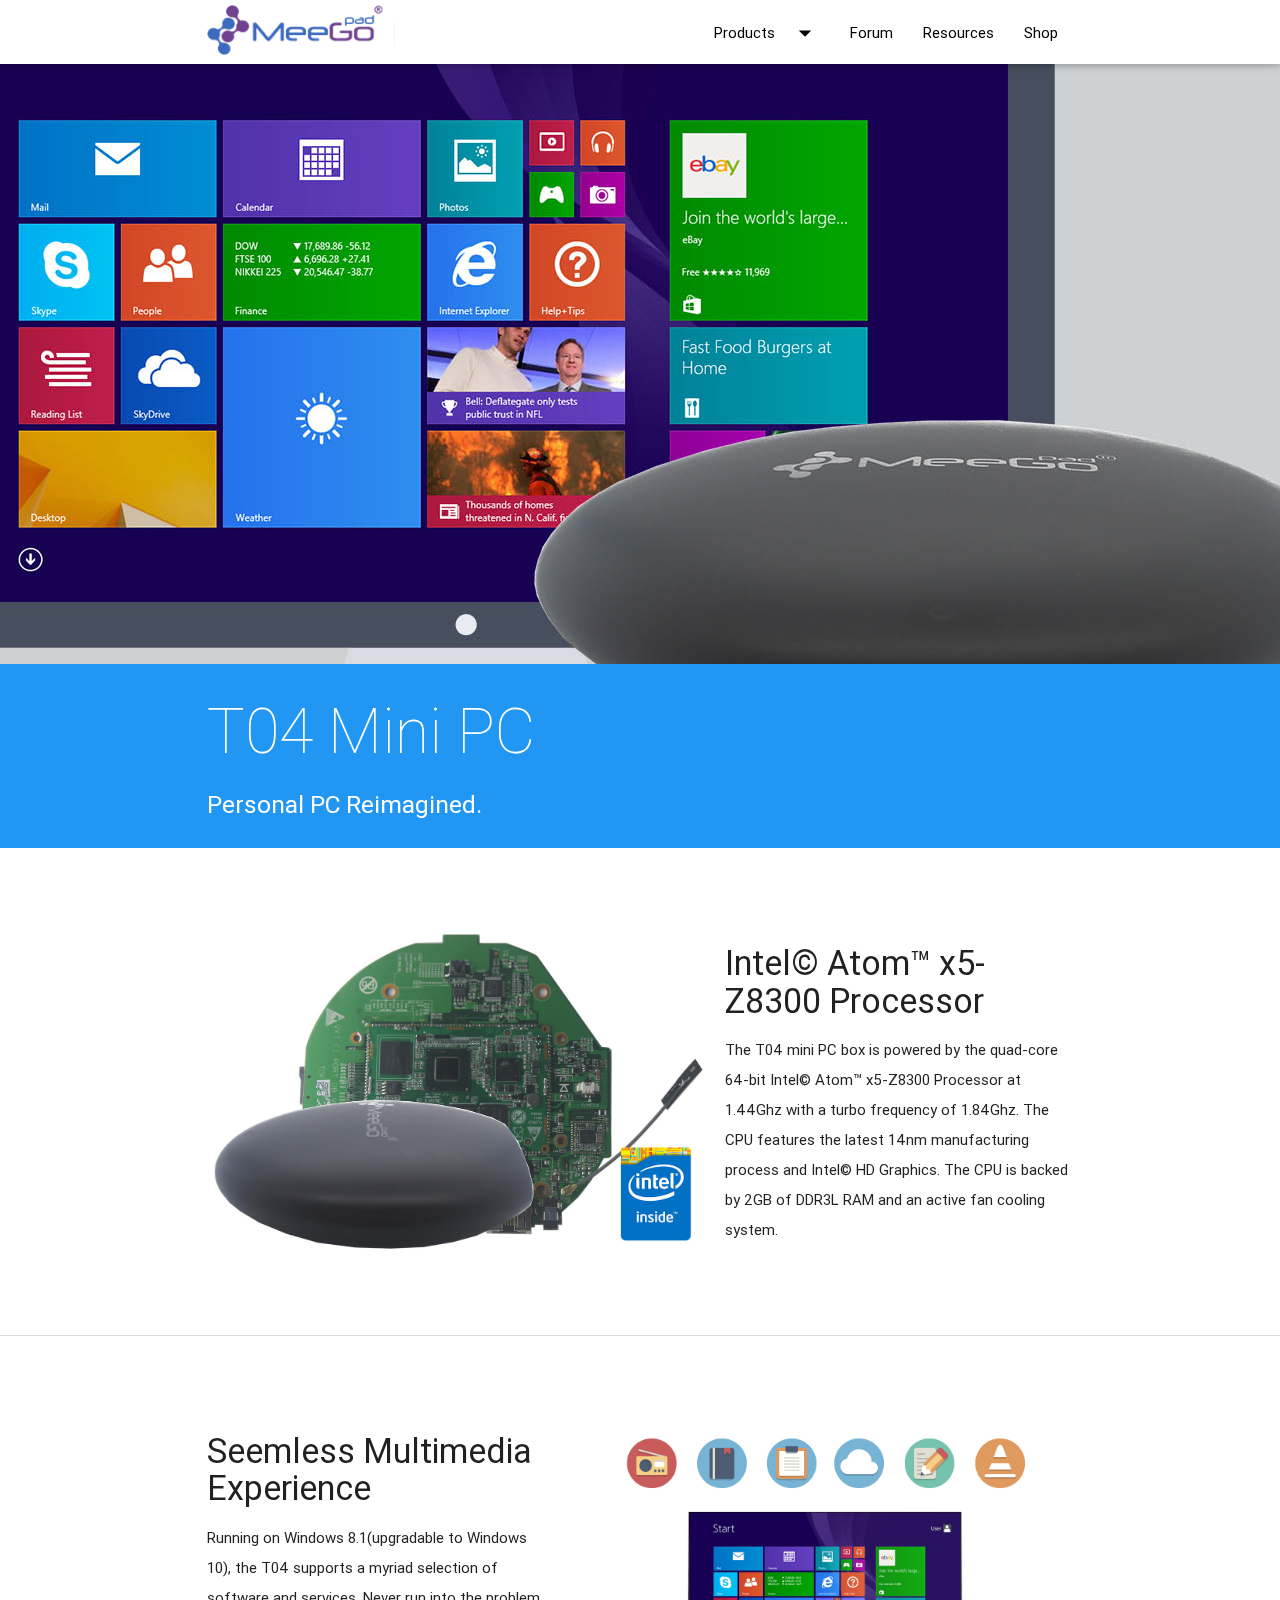
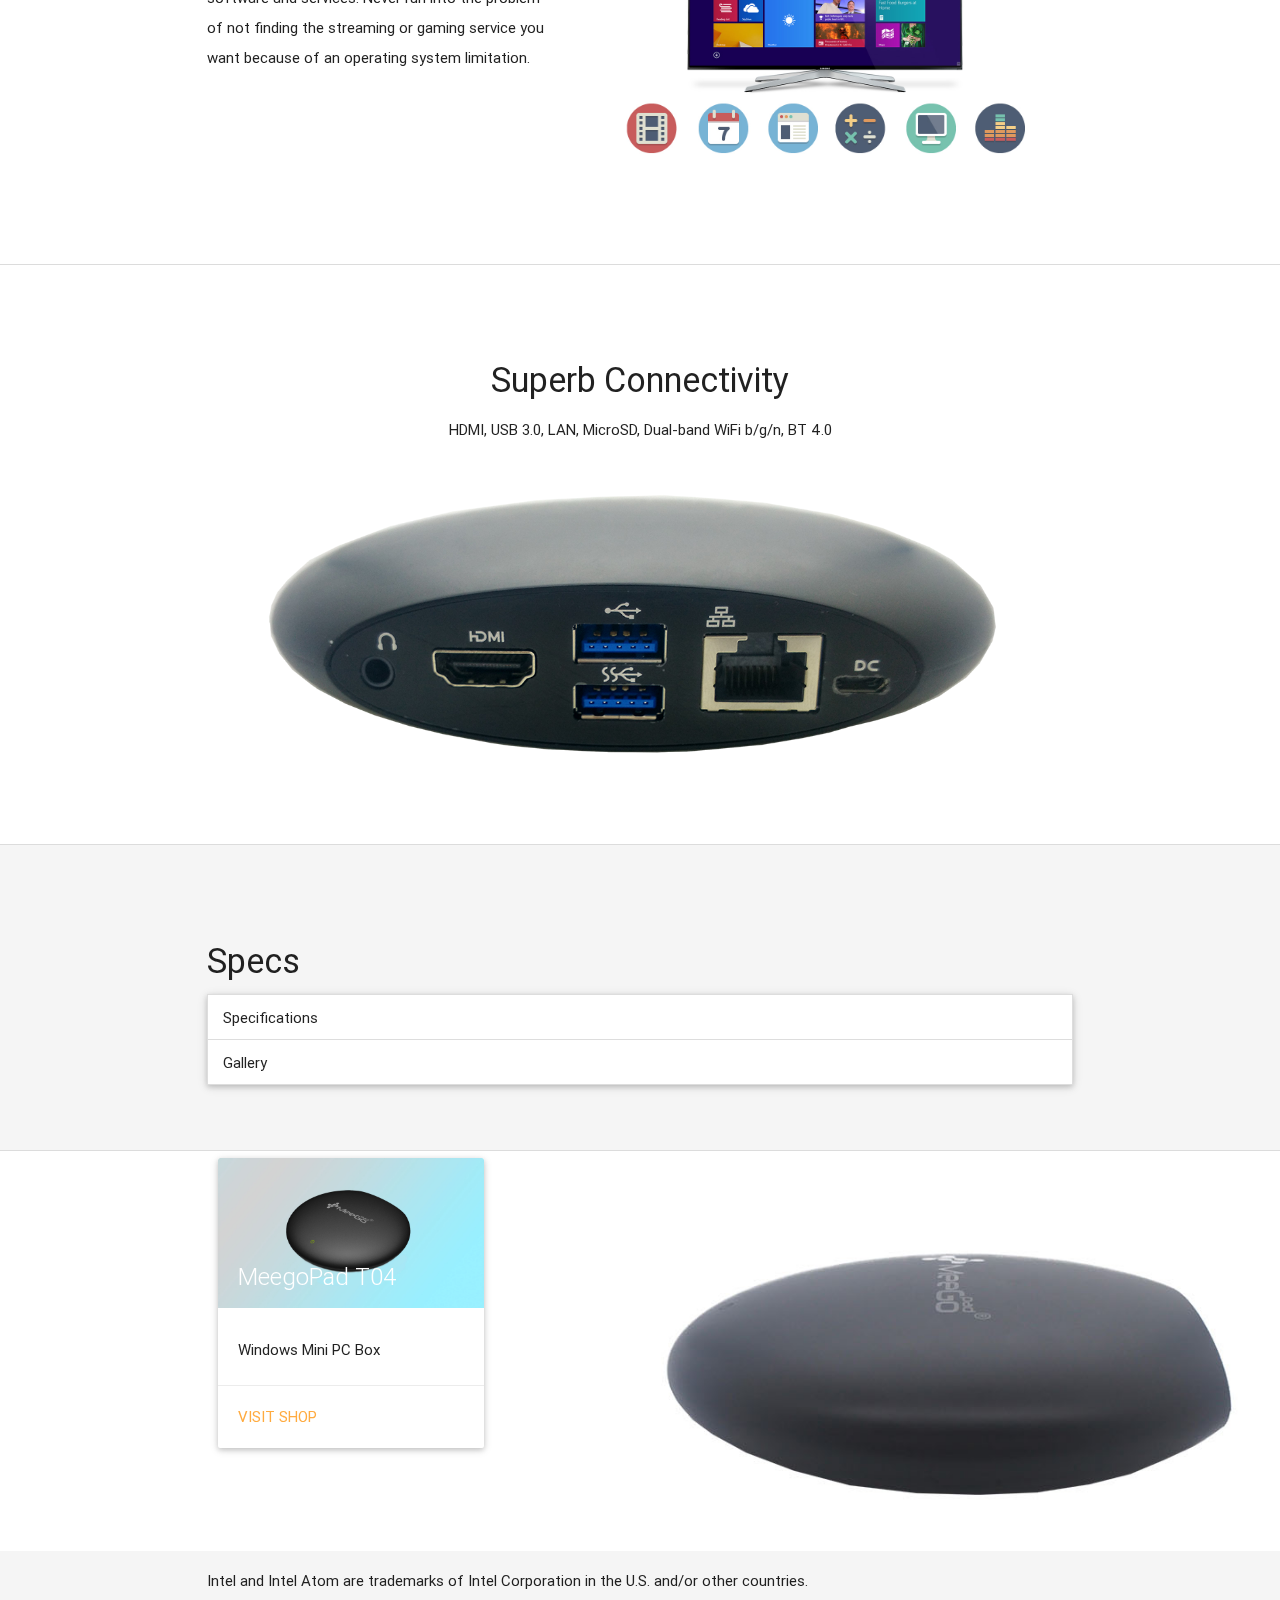
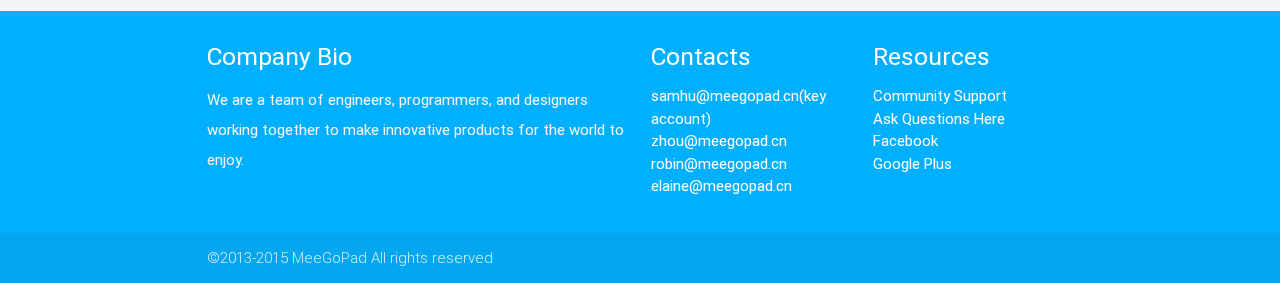
<file: t04.html>
<!DOCTYPE html>
<html lang="en">
<head>
  <meta http-equiv="Content-Type" content="text/html; charset=UTF-8"/>
  <meta name="viewport" content="width=device-width, initial-scale=1, maximum-scale=1.0, user-scalable=no"/>
  <title>MeeGoPad T04 Windows Mini Box PC</title>

  <!-- CSS  -->
  <link href="css/materialize.css" type="text/css" rel="stylesheet" media="screen,projection"/>
  <link href="css/style.css" type="text/css" rel="stylesheet" media="screen,projection"/>
  <link rel="shortcut icon" type="image/png" href="favicon.png"/>
</head>
<body>
<!-- BREAK -->
<div class="navbar-fixed">
  <nav class="white" role="navigation">
  		<ul id="dropdown1" class="dropdown-content">
        <li><a class="waves-effect waves grey-text" href="t09.html">T09 Windows Box PC</a></li>
        <li><a class="waves-effect waves grey-text" href="t08.html">T08 Windows Projector</a></li>
        <li><a class="waves-effect waves light-blue-text" href="t07.html">T07 Windows Stick PC</a></li>
        <li><a class="waves-effect waves grey-text" href="t06.html">T06 Flagship Stick PC</a></li>
        <li><a class="waves-effect waves light-blue-text" href="product.html">See All Products</a></li>
 		
		</ul>
        
        
    <div class="nav-wrapper container">
      <a id="logo-container" href="index.html" class="brand-logo  black-text"><img style="max-height:50px; margin-top:5px;" src="Original.png"></a>
      <ul class="right hide-on-med-and-down">
        <li><a class="dropdown-button waves-effect waves-light black-text" href="#!" data-activates="dropdown1">Products<i class="mdi-navigation-arrow-drop-down right"></i></a></li>
        
        <li><a class="waves-effect waves-light black-text" href="http://forum.x86pad.com">Forum</a></li>
        <li><a class="waves-effect waves-light black-text" href="resource.html">Resources</a></li>
        <li><a class="waves-effect waves-light black-text" href="shop.html">Shop</a></li>
      </ul>

      <ul id="nav-mobile" class="side-nav">
        <li><a class="waves-effect waves-blue" href="index.html">Home</a></li>
        <li class="no-padding">
          <ul class="collapsible collapsible-accordion">
            <li class="bold"><a class="collapsible-header  waves-effect waves-blue">Products &#8594;</a>
              <div class="collapsible-body" style="">
                <ul>
                	<li><a class="waves-effect waves-blue grey-text" href="t09.html">T09 Windows Box PC</a></li>
                	<li><a class="waves-effect waves-blue grey-text" href="t08.html">T08 Windows Projector PC</a></li>
                    <li><a class="waves-effect waves-blue" href="t07.html">T07 Windows Stick PC</a></li>
                    <li><a class="waves-effect waves-blue grey-text" href="t06.html">T06 Flagship Stick PC</a></li>
 		 			<li><a class="waves-effect waves-blue" href="product.html">See All Products</a></li>
                </ul>
              </div>
            </li>
          </ul>
        </li>        
        <li><a class="waves-effect waves-blue" href="http://forum.x86pad.com">Forum</a></li>
        <li><a class="waves-effect waves-blue" href="resource.html">Resources</a></li>
        <li><a class="waves-effect waves-blue" href="shop.html">Shop</a></li>
      </ul>
      <a href="#" data-activates="nav-mobile" class="button-collapse"><i class="mdi-navigation-menu"></i></a>
    </div>
  </nav>
  </div>
  
  <div id="index-banner" class="parallax-container tall">
  <div class="parallax"><img src="img4/banner.jpg" alt="Unsplashed background img 2"></div>
  </div>
  
  <div class="blue white-text" style="width:100%; padding-top:1px; padding-bottom:20px;">
  <div class="container">
       <h1 class="thin">T04 Mini PC</h1>
       <h5>Personal PC Reimagined.</h5>
  </div>
  </div>
	
    <div class="white" style="border-bottom: 1px solid #DCDCDC;">
    <div class="container" style="padding-top:80px; padding-bottom:50px;">
    <div class="row">
    <div class="col s12 m7 l7">
    <img src="img4/cherrytail.jpg" width="100%">
    </div>
    <div class="col s12 m5 l5">
    <h4>Intel&#0169; Atom&#0153; x5-Z8300 Processor</h4>
    <p>The T04 mini PC box is powered by the quad-core 64-bit Intel&#0169; Atom&#0153; x5-Z8300 Processor at 1.44Ghz with a turbo frequency of 1.84Ghz. The CPU features the latest 14nm manufacturing process and Intel&#0169; HD Graphics. The CPU is backed by 2GB of DDR3L RAM and an active fan cooling system.</p>
    </div>
	</div>
	</div>
    </div>
    
    <div class="white" style="border-bottom: 1px solid #DCDCDC;">
    <div class="container" style="padding-top:80px; padding-bottom:50px;">
    <div class="row">
    <div class="col s12 m5 l5">
    <h4>Seemless Multimedia Experience</h4>
    <p>Running on Windows 8.1(upgradable to Windows 10), the T04 supports a myriad selection of software and services. Never run into the problem of not finding the streaming or gaming service you want because of an operating system limitation.</p>
    </div>
    <div class="col s12 m7 l7">
    <img src="img4/tv.jpg" width="100%">
    </div>
	</div>
	</div>
    </div>
    
    <div class="white" style="border-bottom: 1px solid #DCDCDC;">
    <div class="container" style="padding-top:80px; padding-bottom:50px;">
    <h4 class="center">Superb Connectivity</h4>
    <p class="center">HDMI, USB 3.0, LAN, MicroSD, Dual-band WiFi b/g/n, BT 4.0</p>
    <img src="img4/portclears.png" width="100%">
    
    </div>
    </div>

	<div class="grey lighten-4" style="border-bottom: 1px solid #DCDCDC;">
    <div class="container" style="padding-top:80px; padding-bottom:50px;">
    <h4>Specs</h4>
    
    
  <ul class="collapsible" data-collapsible="accordion">
    <li>
      <div class="collapsible-header">Specifications</div>
      <div class="collapsible-body">
      <table class="centered responsive-table">
        <thead>
          <tr>
              <th data-field="id">Category</th>
              <th data-field="name">Info</th>
              
          </tr>
        </thead>

        <tbody>
          <tr>
            <td>OS</td>
            <td>Windows 8.1(upgradable to 10)</td>
          </tr>
          <tr>
            <td>CPU</td>
            <td>Intel&#0169; Atom&#0153; x5-Z8300</td>
          </tr>
          <tr>
            <td>CPU Frequency</td>
            <td>1.44Ghz</td>
          </tr>
          <tr>
            <td>Turbo Frequency</td>
            <td>1.84Ghz</td>
          </tr>
          <tr>
            <td>Cores</td>
            <td>4</td>
          </tr>
          <tr>
            <td>GPU</td>
            <td>Intel&#0169; HD Graphics 12EU Gen8LP</td>
          </tr>
          
          <tr>
            <td>RAM</td>
            <td>DDR3L 2GB</td>
          </tr>
          <tr>
            <td>Storage</td>
            <td>32GB on-board</td>
          </tr>
          <tr>
            <td>WiFi</td>
            <td>802.11b/g/n, 2.4GHz and 5GHz</td>
          </tr>
          <tr>
            <td>Wired LAN</td>
            <td>RJ45</td>
          </tr>
          <tr>
            <td>Bluetooth</td>
            <td>4.0</td>
          </tr>
          <tr>
            <td>Expandable Storage</td>
            <td>MicroSD up-to 64GB</td>
          </tr>
          <tr>
            <td>USB Data</td>
            <td>1x USB 3.0 1x USB 2.0</td>
          </tr>
          <tr>
            <td>Display</td>
            <td>HDMI</td>
          </tr>
          <tr>
            <td>Audio</td>
            <td>3.5mm</td>
          </tr>
          <tr>
            <td>Power In</td>
            <td>MicroUSB 5v 3A</td>
          </tr>
          <tr>
            <td>Power Keys</td>
            <td>On/Off</td>
          </tr>
        </tbody>
      </table>
      </div>
    </li>
    <li>
      <div class="collapsible-header">Gallery</div>
      <div class="collapsible-body">
      <div class="row">
      <div class="col s12 m4">
      <img class="materialboxed responsive-img" src="img4/000.jpg">
      </div>
      <div class="col s12 m4">
      <img class="materialboxed responsive-img" src="img4/001.jpg">
      </div>
      <div class="col s12 m4">
      <img class="materialboxed responsive-img" src="img4/002.jpg">
      </div>
      <div class="col s12 m4">
      <img class="materialboxed responsive-img" src="img4/003.jpg">
      </div>
      <div class="col s12 m4">
      <img class="materialboxed responsive-img" src="img4/004.jpg">
      </div>
      <div class="col s12 m4">
      <img class="materialboxed responsive-img" src="img4/005.jpg">
      </div>
      </div>
      </div>
    </li>
    
  </ul>
        
      
      </div>
      </div>
	<div class="back2" style="height:400px;">
    <div class="row container">
    <div class="col s12 m6 l4">
             <div class="card">
            <div class="card-image">
              <img src="img4/4.jpg">
              <span class="card-title">MeegoPad T04</span>
            </div>
            <div class="card-content">
              <p> Windows Mini PC Box</p>
            </div>
            <div class="card-action">
              <a href="shop.html">Visit Shop</a>
            </div>
          </div>
             </div>
             </div>
    </div>
    
    <div class="container">
    <p>Intel and Intel Atom are trademarks of Intel Corporation in the U.S. and/or other countries.</p>
    </div>
    
  <footer class="page-footer light-blue accent-3">
    <div class="container">
      <div class="row">
        <div class="col l6 s12  waves-effect waves">
          <h5 class="white-text">Company Bio</h5>
          <p class="grey-text text-lighten-4">We are a team of engineers, programmers, and designers working together to make innovative products for the world to enjoy. </p>


        </div>
        <div class="col l3 s12">
          <h5 class="white-text">Contacts</h5>
          <ul>
            <li><a class="white-text" href="mailto:samhu@meegopad.cn">samhu@meegopad.cn(key account)</a></li>
            <li><a class="white-text" href="mailto:zhou@meegopad.cn">zhou@meegopad.cn</a></li>
            <li><a class="white-text" href="mailto:robin@meegopad.cn">robin@meegopad.cn</a></li>
            <li><a class="white-text" href="mailto:elaine@meegopad.cn">elaine@meegopad.cn</a></li>
            
          </ul>
        </div>
        <div class="col l3 s12">
          <h5 class="white-text">Resources</h5>
          <ul>
            <li><a class="white-text" href="http://forum.x86pad.com">Community Support</a></li>
            <li><a class="white-text" href="http://forum.x86pad.com/c/support">Ask Questions Here</a></li>
            <li><a class="white-text" href="https://www.facebook.com/MeeGopadInternational" target="_blank">Facebook</a></li>
            <li><a class="white-text" href="https://plus.google.com/+X86padinternational/about" target="_blank">Google Plus</a></li>
          </ul>
        </div>
      </div>
    </div>
    <div class="footer-copyright">
      <div class="container">
      &#0169;2013-2015 MeeGoPad All rights reserved
      </div>
    </div>
  </footer>


  <!--  Scripts-->
  <script src="https://code.jquery.com/jquery-2.1.1.min.js"></script>
  <script src="js/materialize.js"></script>
  <script src="js/init.js"></script>
  <script>
  (function(i,s,o,g,r,a,m){i['GoogleAnalyticsObject']=r;i[r]=i[r]||function(){
  (i[r].q=i[r].q||[]).push(arguments)},i[r].l=1*new Date();a=s.createElement(o),
  m=s.getElementsByTagName(o)[0];a.async=1;a.src=g;m.parentNode.insertBefore(a,m)
  })(window,document,'script','//www.google-analytics.com/analytics.js','ga');

  ga('create', 'UA-67829092-1', 'auto');
  ga('send', 'pageview');

</script>

  </body>
</html>
</file>
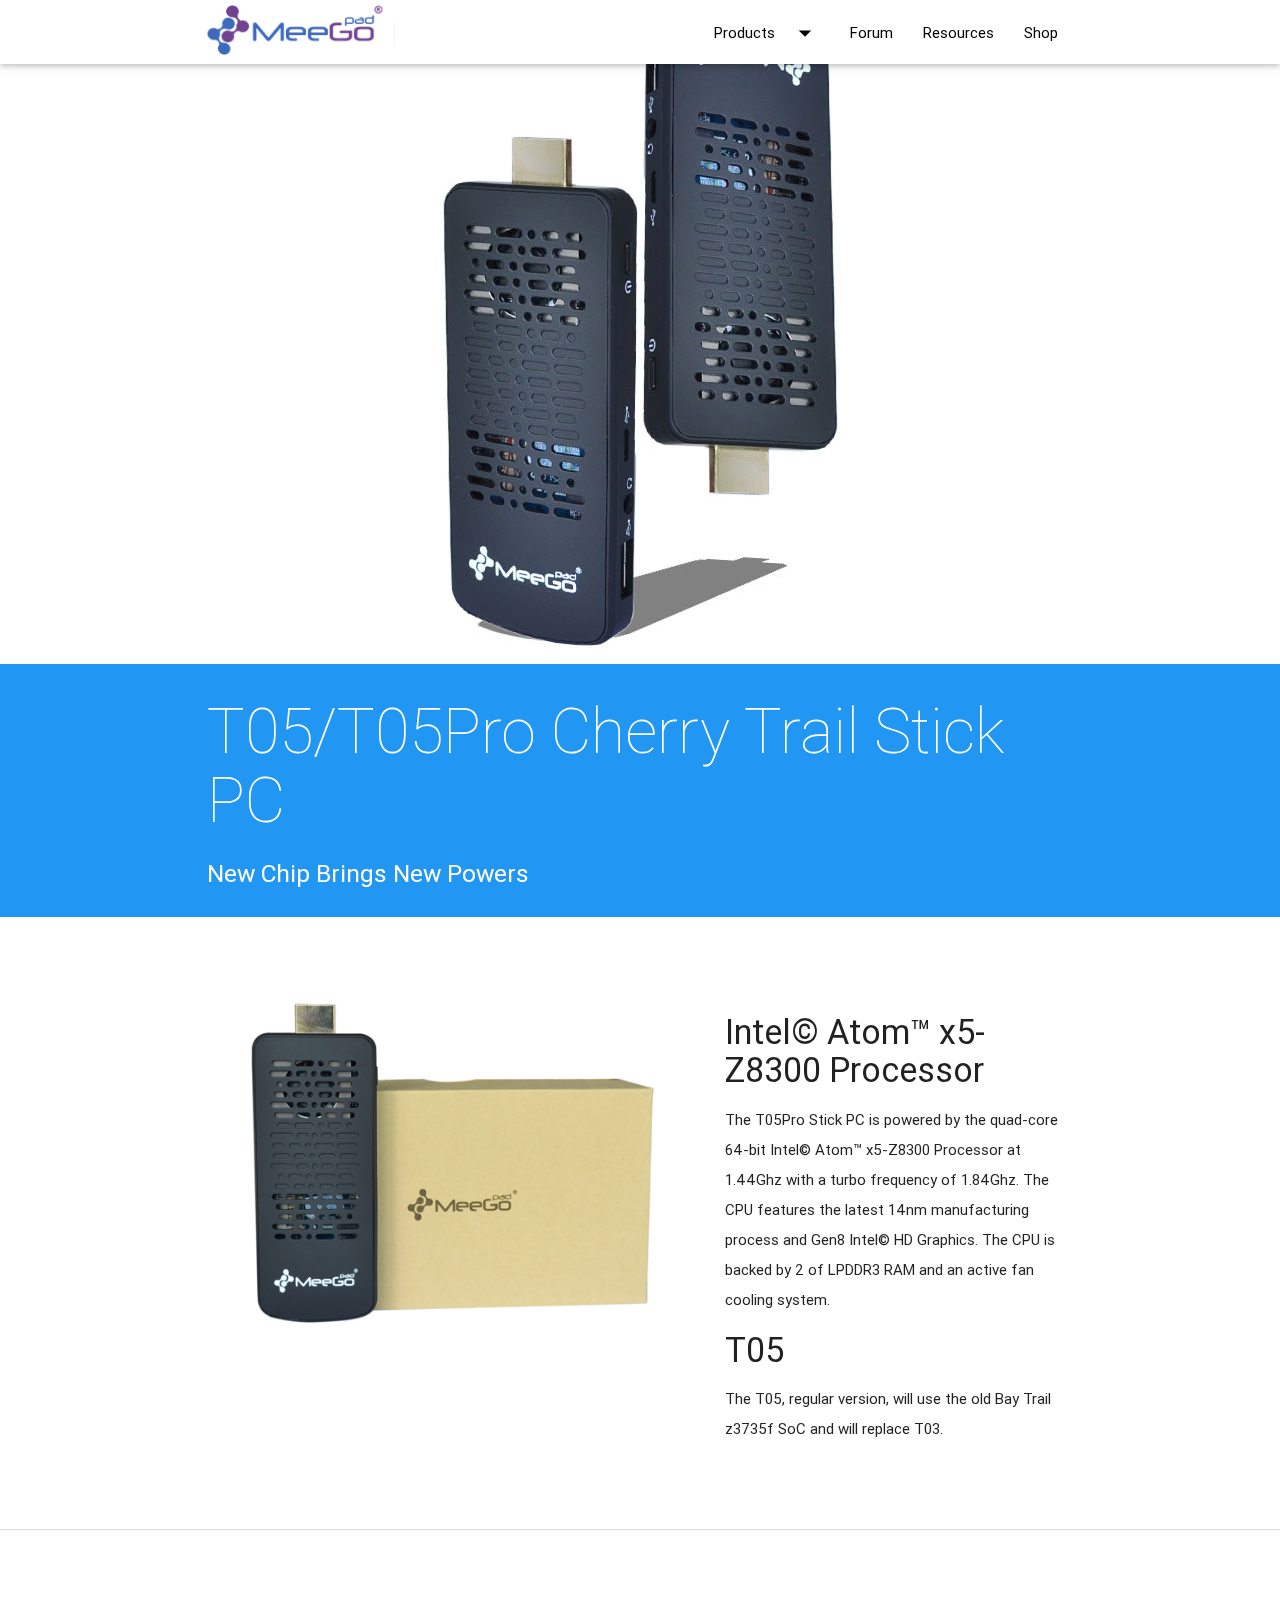
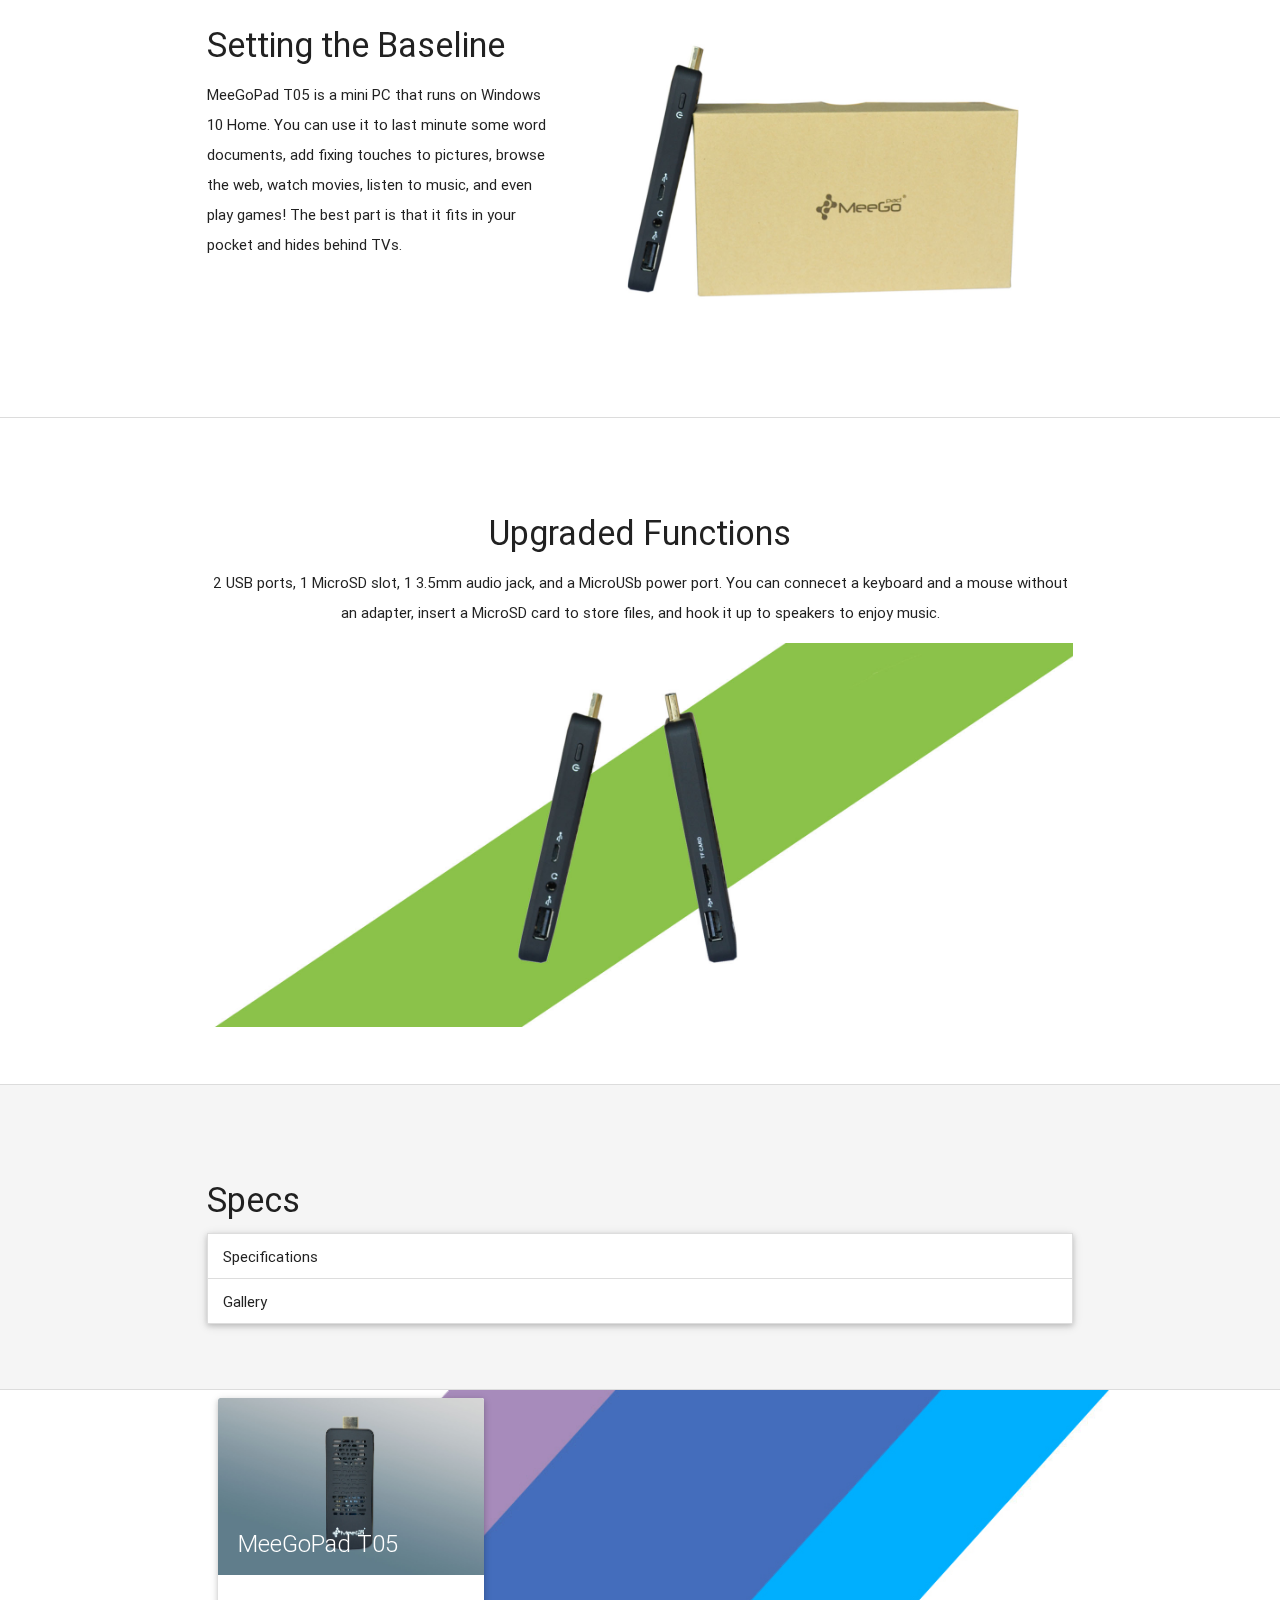
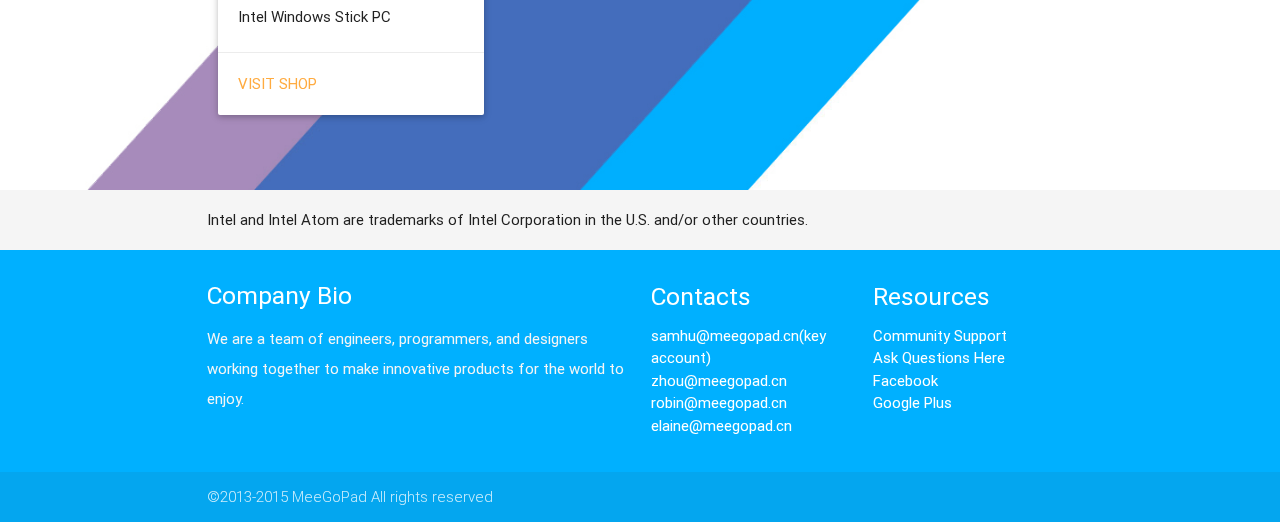
<file: t05.html>
<!DOCTYPE html>
<html lang="en">
<head>
  <meta http-equiv="Content-Type" content="text/html; charset=UTF-8"/>
  <meta name="viewport" content="width=device-width, initial-scale=1, maximum-scale=1.0, user-scalable=no"/>
  <title>MeeGoPad T05/T05Pro Intel Windows Stick PC</title>

  <!-- CSS  -->
  <link href="css/materialize.css" type="text/css" rel="stylesheet" media="screen,projection"/>
  <link href="css/style.css" type="text/css" rel="stylesheet" media="screen,projection"/>
  <link rel="shortcut icon" type="image/png" href="favicon.png"/>
</head>
<body>
<!-- BREAK -->
<div class="navbar-fixed">
  <nav class="white" role="navigation">
  		<ul id="dropdown1" class="dropdown-content">
        <li><a class="waves-effect waves grey-text" href="t09.html">T09 Windows Box PC</a></li>
        <li><a class="waves-effect waves grey-text" href="t08.html">T08 Windows Projector</a></li>
        <li><a class="waves-effect waves light-blue-text" href="t07.html">T07 Windows Stick PC</a></li>
        <li><a class="waves-effect waves grey-text" href="t06.html">T06 Flagship Stick PC</a></li>
        <li><a class="waves-effect waves light-blue-text" href="product.html">See All Products</a></li>
 		
		</ul>
        
        
    <div class="nav-wrapper container">
      <a id="logo-container" href="index.html" class="brand-logo  black-text"><img style="max-height:50px; margin-top:5px;" src="Original.png"></a>
      <ul class="right hide-on-med-and-down">
        <li><a class="dropdown-button waves-effect waves-light black-text" href="#!" data-activates="dropdown1">Products<i class="mdi-navigation-arrow-drop-down right"></i></a></li>
        
        <li><a class="waves-effect waves-light black-text" href="http://forum.x86pad.com">Forum</a></li>
        <li><a class="waves-effect waves-light black-text" href="resource.html">Resources</a></li>
        <li><a class="waves-effect waves-light black-text" href="shop.html">Shop</a></li>
      </ul>

      <ul id="nav-mobile" class="side-nav">
        <li><a class="waves-effect waves-blue" href="index.html">Home</a></li>
        <li class="no-padding">
          <ul class="collapsible collapsible-accordion">
            <li class="bold"><a class="collapsible-header  waves-effect waves-blue">Products &#8594;</a>
              <div class="collapsible-body" style="">
                <ul>
                	<li><a class="waves-effect waves-blue grey-text" href="t09.html">T09 Windows Box PC</a></li>
                	<li><a class="waves-effect waves-blue grey-text" href="t08.html">T08 Windows Projector PC</a></li>
                    <li><a class="waves-effect waves-blue" href="t07.html">T07 Windows Stick PC</a></li>
                    <li><a class="waves-effect waves-blue grey-text" href="t06.html">T06 Flagship Stick PC</a></li>
 		 			<li><a class="waves-effect waves-blue" href="product.html">See All Products</a></li>
                </ul>
              </div>
            </li>
          </ul>
        </li>        
        <li><a class="waves-effect waves-blue" href="http://forum.x86pad.com">Forum</a></li>
        <li><a class="waves-effect waves-blue" href="resource.html">Resources</a></li>
        <li><a class="waves-effect waves-blue" href="shop.html">Shop</a></li>
      </ul>
      <a href="#" data-activates="nav-mobile" class="button-collapse"><i class="mdi-navigation-menu"></i></a>
    </div>
  </nav>
  </div>
  
  <div id="index-banner" class="parallax-container tall">
  <div class="parallax"><img src="img4/500t.jpg" alt="Unsplashed background img 2"></div>
  </div>
  
  <div class="blue white-text" style="width:100%; padding-top:1px; padding-bottom:20px;">
  <div class="container">
       <h1 class="thin">T05/T05Pro Cherry Trail Stick PC</h1>
       <h5>New Chip Brings New Powers</h5>
  </div>
  </div>
	
    <div class="white" style="border-bottom: 1px solid #DCDCDC;">
    <div class="container" style="padding-top:80px; padding-bottom:50px;">
    <div class="row">
    <div class="col s12 m7 l7">
    <img src="img4/501.jpg" width="100%">
    </div>
    <div class="col s12 m5 l5">
    <h4>Intel&#0169; Atom&#0153; x5-Z8300 Processor</h4>
    <p>The T05Pro Stick PC is powered by the quad-core 64-bit Intel&#0169; Atom&#0153; x5-Z8300 Processor at 1.44Ghz with a turbo frequency of 1.84Ghz. The CPU features the latest 14nm manufacturing process and Gen8 Intel&#0169; HD Graphics. The CPU is backed by 2 of LPDDR3 RAM and an active fan cooling system.</p>
    <h4>T05</h4>
    <p>The T05, regular version, will use the old Bay Trail z3735f SoC and will replace T03. </p>
    </div>
	</div>
	</div>
    </div>
    
    <div class="white" style="border-bottom: 1px solid #DCDCDC;">
    <div class="container" style="padding-top:80px; padding-bottom:50px;">
    <div class="row">
    <div class="col s12 m5 l5">
    <h4>Setting the Baseline</h4>
    <p>MeeGoPad T05 is a mini PC that runs on Windows 10 Home. You can use it to last minute some word documents, add fixing touches to pictures, browse the web, watch movies, listen to music, and even play games! The best part is that it fits in your pocket and hides behind TVs.</p>
    </div>
    <div class="col s12 m7 l7">
    <img src="img4/503.jpg" width="100%">
    </div>
	</div>
	</div>
    </div>
    
    <div class="white" style="border-bottom: 1px solid #DCDCDC;">
    <div class="container" style="padding-top:80px; padding-bottom:50px;">
    <h4 class="center">Upgraded Functions</h4>
    <p class="center">2 USB ports, 1 MicroSD slot, 1 3.5mm audio jack, and a MicroUSb power port. You can connecet a keyboard and a mouse without an adapter, insert a MicroSD card to store files, and hook it up to speakers to enjoy music. </p>
    <img src="img4/505.jpg" width="100%">
    
    </div>
    </div>

	<div class="grey lighten-4" style="border-bottom: 1px solid #DCDCDC;">
    <div class="container" style="padding-top:80px; padding-bottom:50px;">
    <h4>Specs</h4>
    
    
  <ul class="collapsible" data-collapsible="accordion">
    <li>
      <div class="collapsible-header">Specifications</div>
      <div class="collapsible-body">
      <table class="centered responsive-table">
        <thead>
          <tr>
              <th data-field="id">Category</th>
              <th data-field="name">Info</th>
              
          </tr>
        </thead>

        <tbody>
          <tr>
            <td>OS</td>
            <td>Windows 10 Home(See product listing for activation status)</td>
          </tr>
          <tr>
            <td>CPU (T05Pro)</td>
            <td>Intel&#0169; Atom&#0153; x5-Z8300</td>
          </tr>
          <tr>
            <td>CPU Frequency</td>
            <td>1.44Ghz</td>
          </tr>
          <tr>
            <td>Turbo Frequency</td>
            <td>1.84Ghz</td>
          </tr>
          <tr>
            <td>Cores</td>
            <td>4</td>
          </tr>
          <tr>
            <td>GPU</td>
            <td>Intel&#0169; HD Graphics 12EU Gen8LP</td>
          </tr>
          
          <tr>
            <td>RAM</td>
            <td>LPDDR3 2GB</td>
          </tr>
          <tr>
            <td>Storage</td>
            <td>32GB on-board</td>
          </tr>
          <tr>
            <td>WiFi</td>
            <td>802.11b/g/n, 2.4GHz</td>
          </tr>
         
          <tr>
            <td>Bluetooth</td>
            <td>4.0</td>
          </tr>
          <tr>
            <td>Expandable Storage</td>
            <td>MicroSD up-to 64GB</td>
          </tr>
          <tr>
            <td>USB Data</td>
            <td>2x USB 2.0</td>
          </tr>
          <tr>
            <td>Display</td>
            <td>HDMI 1.4</td>
          </tr>
          <tr>
            <td>Audio</td>
            <td>3.5mm</td>
          </tr>
          <tr>
            <td>Power In</td>
            <td>MicroUSB 5v 2A</td>
          </tr>
          <tr>
            <td>Power Keys</td>
            <td>On/Off</td>
          </tr>
        </tbody>
      </table>
      </div>
    </li>
    <li>
      <div class="collapsible-header" >Gallery</div>
      <div class="collapsible-body" style="min-height:700px;">
      
      <div class="row"  >
      <div class="col s12 m4">
      <img class="materialboxed responsive-img" src="img4/506.jpg">
      </div>
      
      </div>
      
      </div>
    </li>
    
  </ul>
        
      
      </div>
      </div>
	<div class="back3" style="height:400px;">
    <div class="row container">
    <div class="col s12 m6 l4">
             <div class="card">
            <div class="card-image">
              <img src="img4/500fit.jpg">
              <span class="card-title">MeeGoPad T05</span>
            </div>
            <div class="card-content">
              <p>Intel Windows Stick PC</p>
            </div>
            <div class="card-action">
              <a href="shop.html">Visit Shop</a>
            </div>
          </div>
             </div>
             </div>
    </div>
    
    <div class="container">
    <p>Intel and Intel Atom are trademarks of Intel Corporation in the U.S. and/or other countries.</p>
    </div>
    
  <footer class="page-footer light-blue accent-3">
    <div class="container">
      <div class="row">
        <div class="col l6 s12  waves-effect waves">
          <h5 class="white-text">Company Bio</h5>
          <p class="grey-text text-lighten-4">We are a team of engineers, programmers, and designers working together to make innovative products for the world to enjoy. </p>


        </div>
        <div class="col l3 s12">
          <h5 class="white-text">Contacts</h5>
          <ul>
            <li><a class="white-text" href="mailto:samhu@meegopad.cn">samhu@meegopad.cn(key account)</a></li>
            <li><a class="white-text" href="mailto:zhou@meegopad.cn">zhou@meegopad.cn</a></li>
            <li><a class="white-text" href="mailto:robin@meegopad.cn">robin@meegopad.cn</a></li>
            <li><a class="white-text" href="mailto:elaine@meegopad.cn">elaine@meegopad.cn</a></li>
            
          </ul>
        </div>
        <div class="col l3 s12">
          <h5 class="white-text">Resources</h5>
          <ul>
            <li><a class="white-text" href="http://forum.x86pad.com">Community Support</a></li>
            <li><a class="white-text" href="http://forum.x86pad.com/c/support">Ask Questions Here</a></li>
            <li><a class="white-text" href="https://www.facebook.com/MeeGopadInternational" target="_blank">Facebook</a></li>
            <li><a class="white-text" href="https://plus.google.com/+X86padinternational/about" target="_blank">Google Plus</a></li>
          </ul>
        </div>
      </div>
    </div>
    <div class="footer-copyright">
      <div class="container">
      &#0169;2013-2015 MeeGoPad All rights reserved
      </div>
    </div>
  </footer>


  <!--  Scripts-->
  <script src="https://code.jquery.com/jquery-2.1.1.min.js"></script>
  <script src="js/materialize.js"></script>
  <script src="js/init.js"></script>
  <script>
  (function(i,s,o,g,r,a,m){i['GoogleAnalyticsObject']=r;i[r]=i[r]||function(){
  (i[r].q=i[r].q||[]).push(arguments)},i[r].l=1*new Date();a=s.createElement(o),
  m=s.getElementsByTagName(o)[0];a.async=1;a.src=g;m.parentNode.insertBefore(a,m)
  })(window,document,'script','//www.google-analytics.com/analytics.js','ga');

  ga('create', 'UA-67829092-1', 'auto');
  ga('send', 'pageview');

</script>

  </body>
</html>
</file>
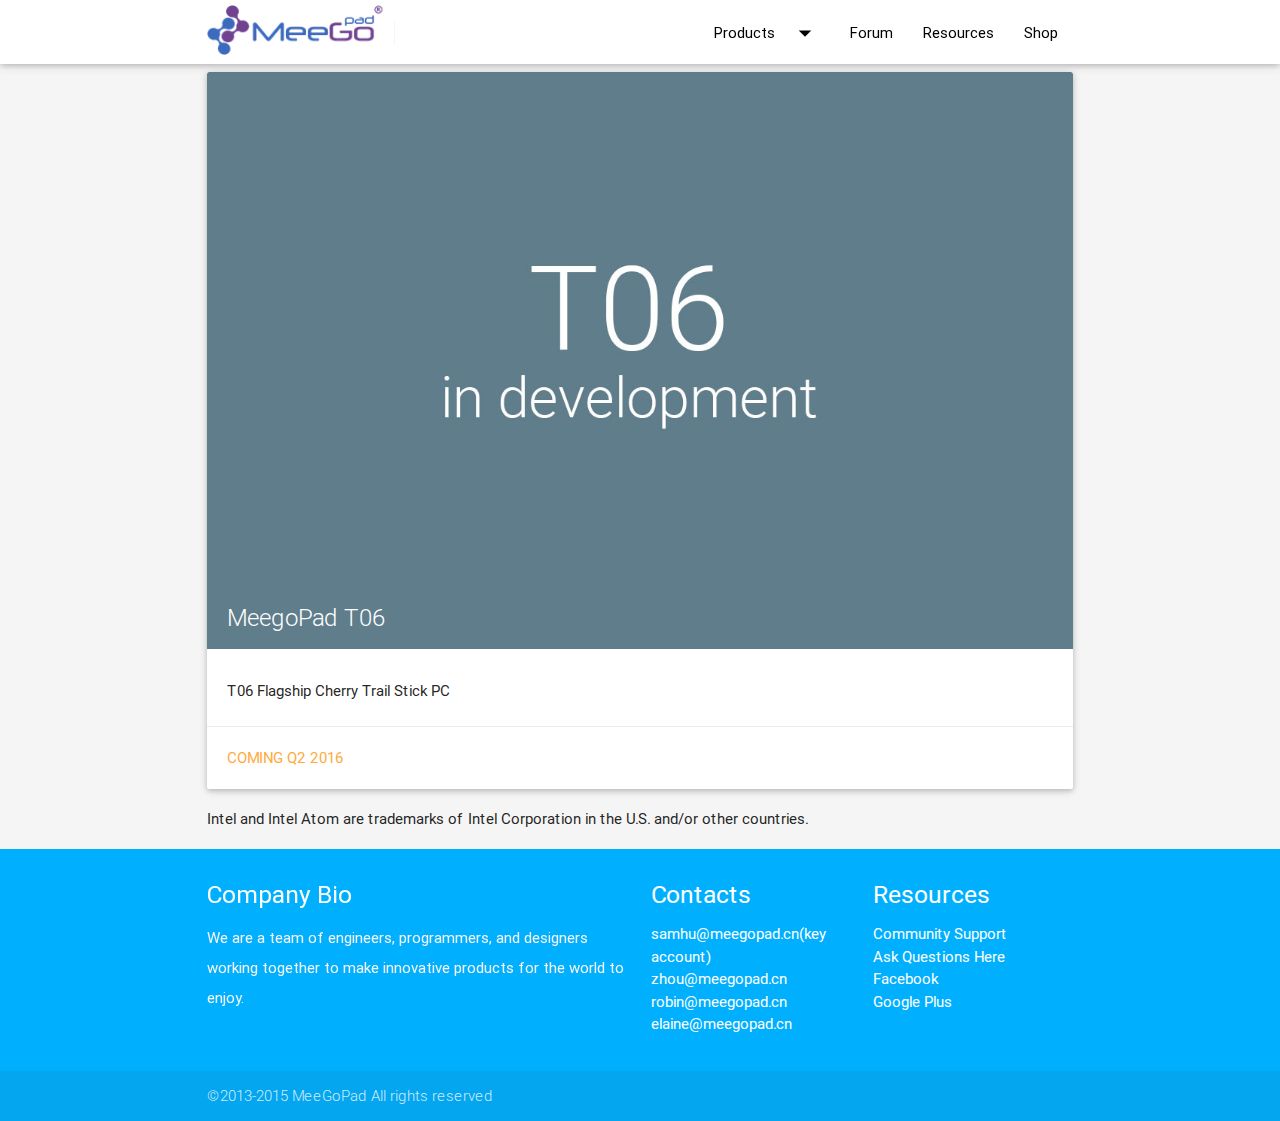
<file: t06.html>
<!DOCTYPE html>
<html lang="en">
<head>
  <meta http-equiv="Content-Type" content="text/html; charset=UTF-8"/>
  <meta name="viewport" content="width=device-width, initial-scale=1, maximum-scale=1.0, user-scalable=no"/>
  <title>MeeGoPad T06 Flagship Cherry Trail Stick PC</title>

  <!-- CSS  -->
  <link href="css/materialize.css" type="text/css" rel="stylesheet" media="screen,projection"/>
  <link href="css/style.css" type="text/css" rel="stylesheet" media="screen,projection"/>
  <link rel="shortcut icon" type="image/png" href="favicon.png"/>
</head>
<body>
<!-- BREAK -->
<div class="navbar-fixed">
  <nav class="white" role="navigation">
  		<ul id="dropdown1" class="dropdown-content">
        <li><a class="waves-effect waves grey-text" href="t09.html">T09 Windows Box PC</a></li>
        <li><a class="waves-effect waves grey-text" href="t08.html">T08 Windows Projector</a></li>
        <li><a class="waves-effect waves light-blue-text" href="t07.html">T07 Windows Stick PC</a></li>
        <li><a class="waves-effect waves grey-text" href="t06.html">T06 Flagship Stick PC</a></li>
        <li><a class="waves-effect waves light-blue-text" href="product.html">See All Products</a></li>
 		
		</ul>
        
        
    <div class="nav-wrapper container">
      <a id="logo-container" href="index.html" class="brand-logo  black-text"><img style="max-height:50px; margin-top:5px;" src="Original.png"></a>
      <ul class="right hide-on-med-and-down">
        <li><a class="dropdown-button waves-effect waves-light black-text" href="#!" data-activates="dropdown1">Products<i class="mdi-navigation-arrow-drop-down right"></i></a></li>
        
        <li><a class="waves-effect waves-light black-text" href="http://forum.x86pad.com">Forum</a></li>
        <li><a class="waves-effect waves-light black-text" href="resource.html">Resources</a></li>
        <li><a class="waves-effect waves-light black-text" href="shop.html">Shop</a></li>
      </ul>

      <ul id="nav-mobile" class="side-nav">
        <li><a class="waves-effect waves-blue" href="index.html">Home</a></li>
        <li class="no-padding">
          <ul class="collapsible collapsible-accordion">
            <li class="bold"><a class="collapsible-header  waves-effect waves-blue">Products &#8594;</a>
              <div class="collapsible-body" style="">
                <ul>
                	<li><a class="waves-effect waves-blue grey-text" href="t09.html">T09 Windows Box PC</a></li>
                	<li><a class="waves-effect waves-blue grey-text" href="t08.html">T08 Windows Projector PC</a></li>
                    <li><a class="waves-effect waves-blue" href="t07.html">T07 Windows Stick PC</a></li>
                    <li><a class="waves-effect waves-blue grey-text" href="t06.html">T06 Flagship Stick PC</a></li>
 		 			<li><a class="waves-effect waves-blue" href="product.html">See All Products</a></li>
                </ul>
              </div>
            </li>
          </ul>
        </li>        
        <li><a class="waves-effect waves-blue" href="http://forum.x86pad.com">Forum</a></li>
        <li><a class="waves-effect waves-blue" href="resource.html">Resources</a></li>
        <li><a class="waves-effect waves-blue" href="shop.html">Shop</a></li>
      </ul>
      <a href="#" data-activates="nav-mobile" class="button-collapse"><i class="mdi-navigation-menu"></i></a>
    </div>
  </nav>
  </div>
  
  <div class="container">
  <div class="col s12 m12 l12">
             <div class="card">
            <div class="card-image">
              <img src="img4/600fit.jpg">
              <span class="card-title">MeegoPad T06</span>
            </div>
            <div class="card-content">
              <p>T06 Flagship Cherry Trail Stick PC</p>
            </div>
            <div class="card-action">
              <a href="" >Coming Q2 2016</a><br>
              
            </div>
          </div>
             </div>
  </div>
    
    <div class="container">
    <p>Intel and Intel Atom are trademarks of Intel Corporation in the U.S. and/or other countries.</p>
    </div>
    
  <footer class="page-footer light-blue accent-3">
    <div class="container">
      <div class="row">
        <div class="col l6 s12  waves-effect waves">
          <h5 class="white-text">Company Bio</h5>
          <p class="grey-text text-lighten-4">We are a team of engineers, programmers, and designers working together to make innovative products for the world to enjoy. </p>


        </div>
        <div class="col l3 s12">
          <h5 class="white-text">Contacts</h5>
          <ul>
            <li><a class="white-text" href="mailto:samhu@meegopad.cn">samhu@meegopad.cn(key account)</a></li>
            <li><a class="white-text" href="mailto:zhou@meegopad.cn">zhou@meegopad.cn</a></li>
            <li><a class="white-text" href="mailto:robin@meegopad.cn">robin@meegopad.cn</a></li>
            <li><a class="white-text" href="mailto:elaine@meegopad.cn">elaine@meegopad.cn</a></li>
            
          </ul>
        </div>
        <div class="col l3 s12">
          <h5 class="white-text">Resources</h5>
          <ul>
            <li><a class="white-text" href="http://forum.x86pad.com">Community Support</a></li>
            <li><a class="white-text" href="http://forum.x86pad.com/c/support">Ask Questions Here</a></li>
            <li><a class="white-text" href="https://www.facebook.com/MeeGopadInternational" target="_blank">Facebook</a></li>
            <li><a class="white-text" href="https://plus.google.com/+X86padinternational/about" target="_blank">Google Plus</a></li>
          </ul>
        </div>
      </div>
    </div>
    <div class="footer-copyright">
      <div class="container">
      &#0169;2013-2015 MeeGoPad All rights reserved
      </div>
    </div>
  </footer>


  <!--  Scripts-->
  <script src="https://code.jquery.com/jquery-2.1.1.min.js"></script>
  <script src="js/materialize.js"></script>
  <script src="js/init.js"></script>
  <script>
  (function(i,s,o,g,r,a,m){i['GoogleAnalyticsObject']=r;i[r]=i[r]||function(){
  (i[r].q=i[r].q||[]).push(arguments)},i[r].l=1*new Date();a=s.createElement(o),
  m=s.getElementsByTagName(o)[0];a.async=1;a.src=g;m.parentNode.insertBefore(a,m)
  })(window,document,'script','//www.google-analytics.com/analytics.js','ga');

  ga('create', 'UA-67829092-1', 'auto');
  ga('send', 'pageview');

</script>

  </body>
</html>
</file>
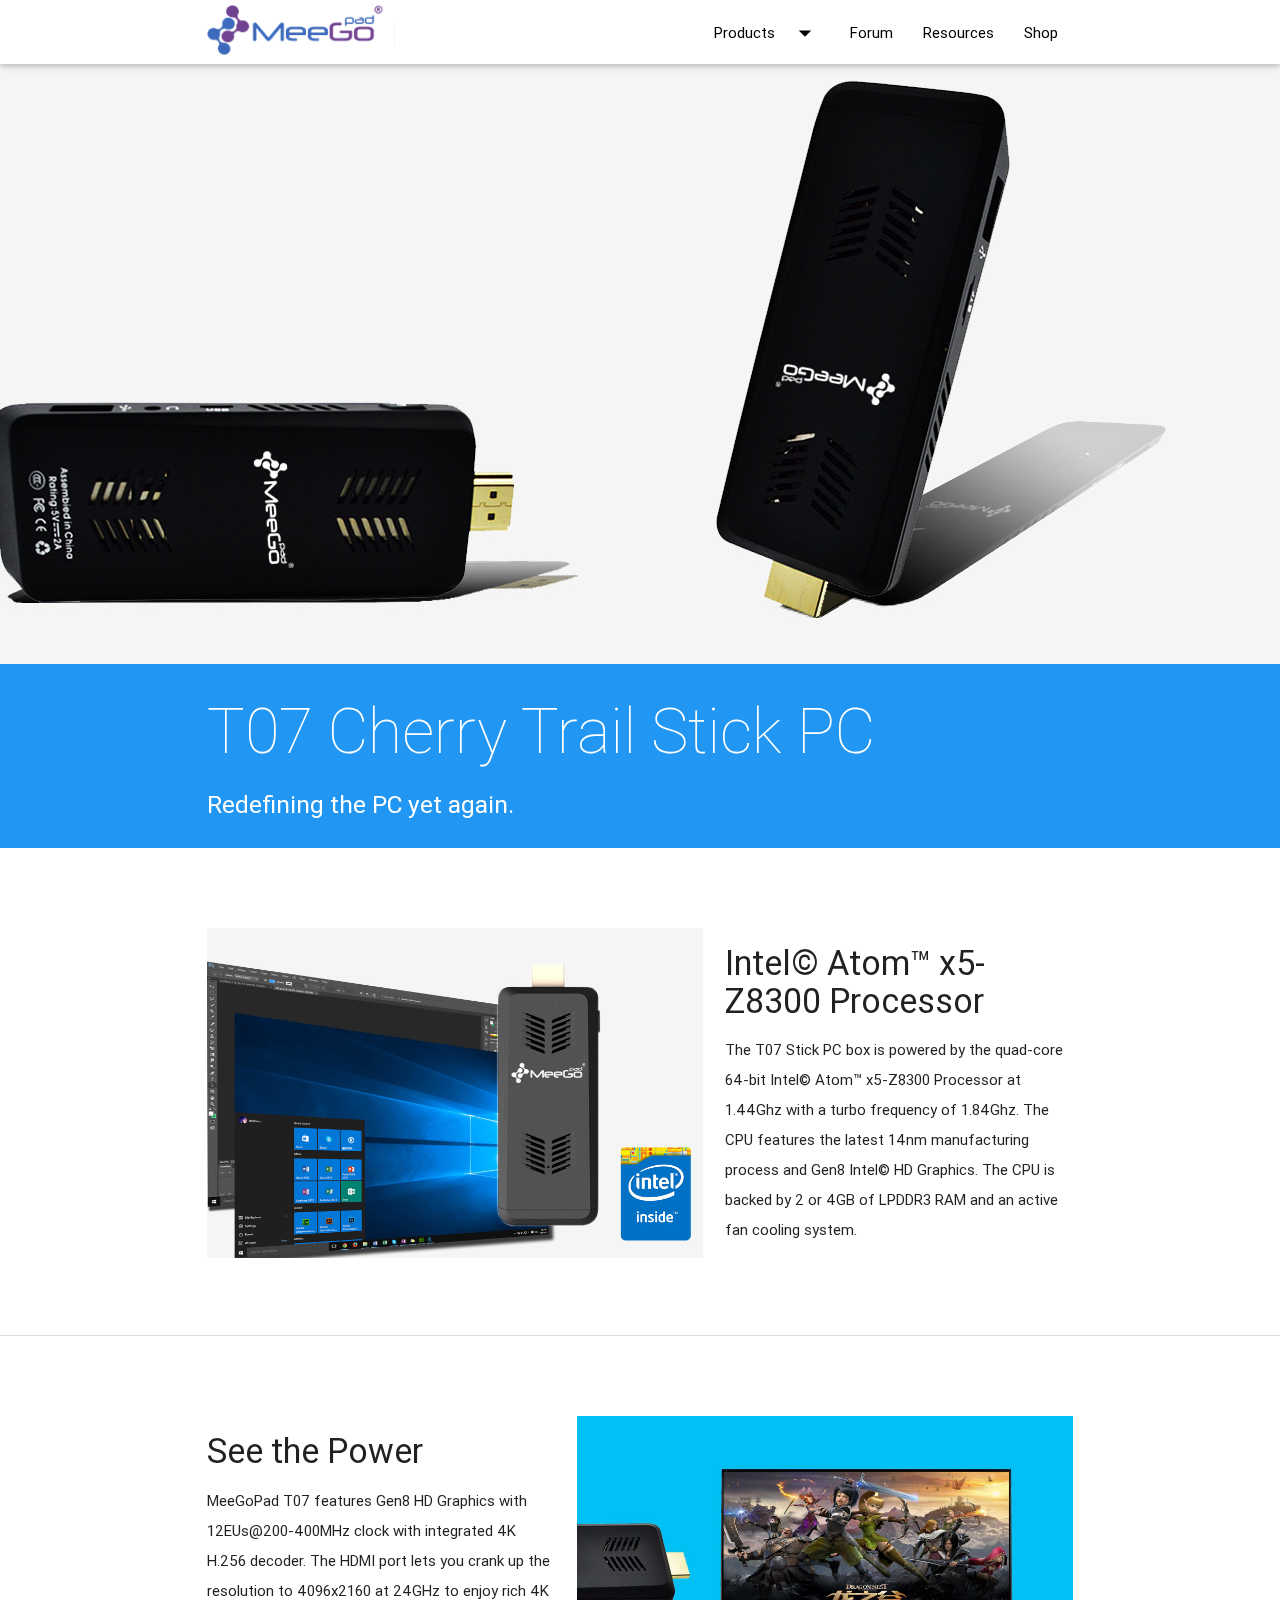
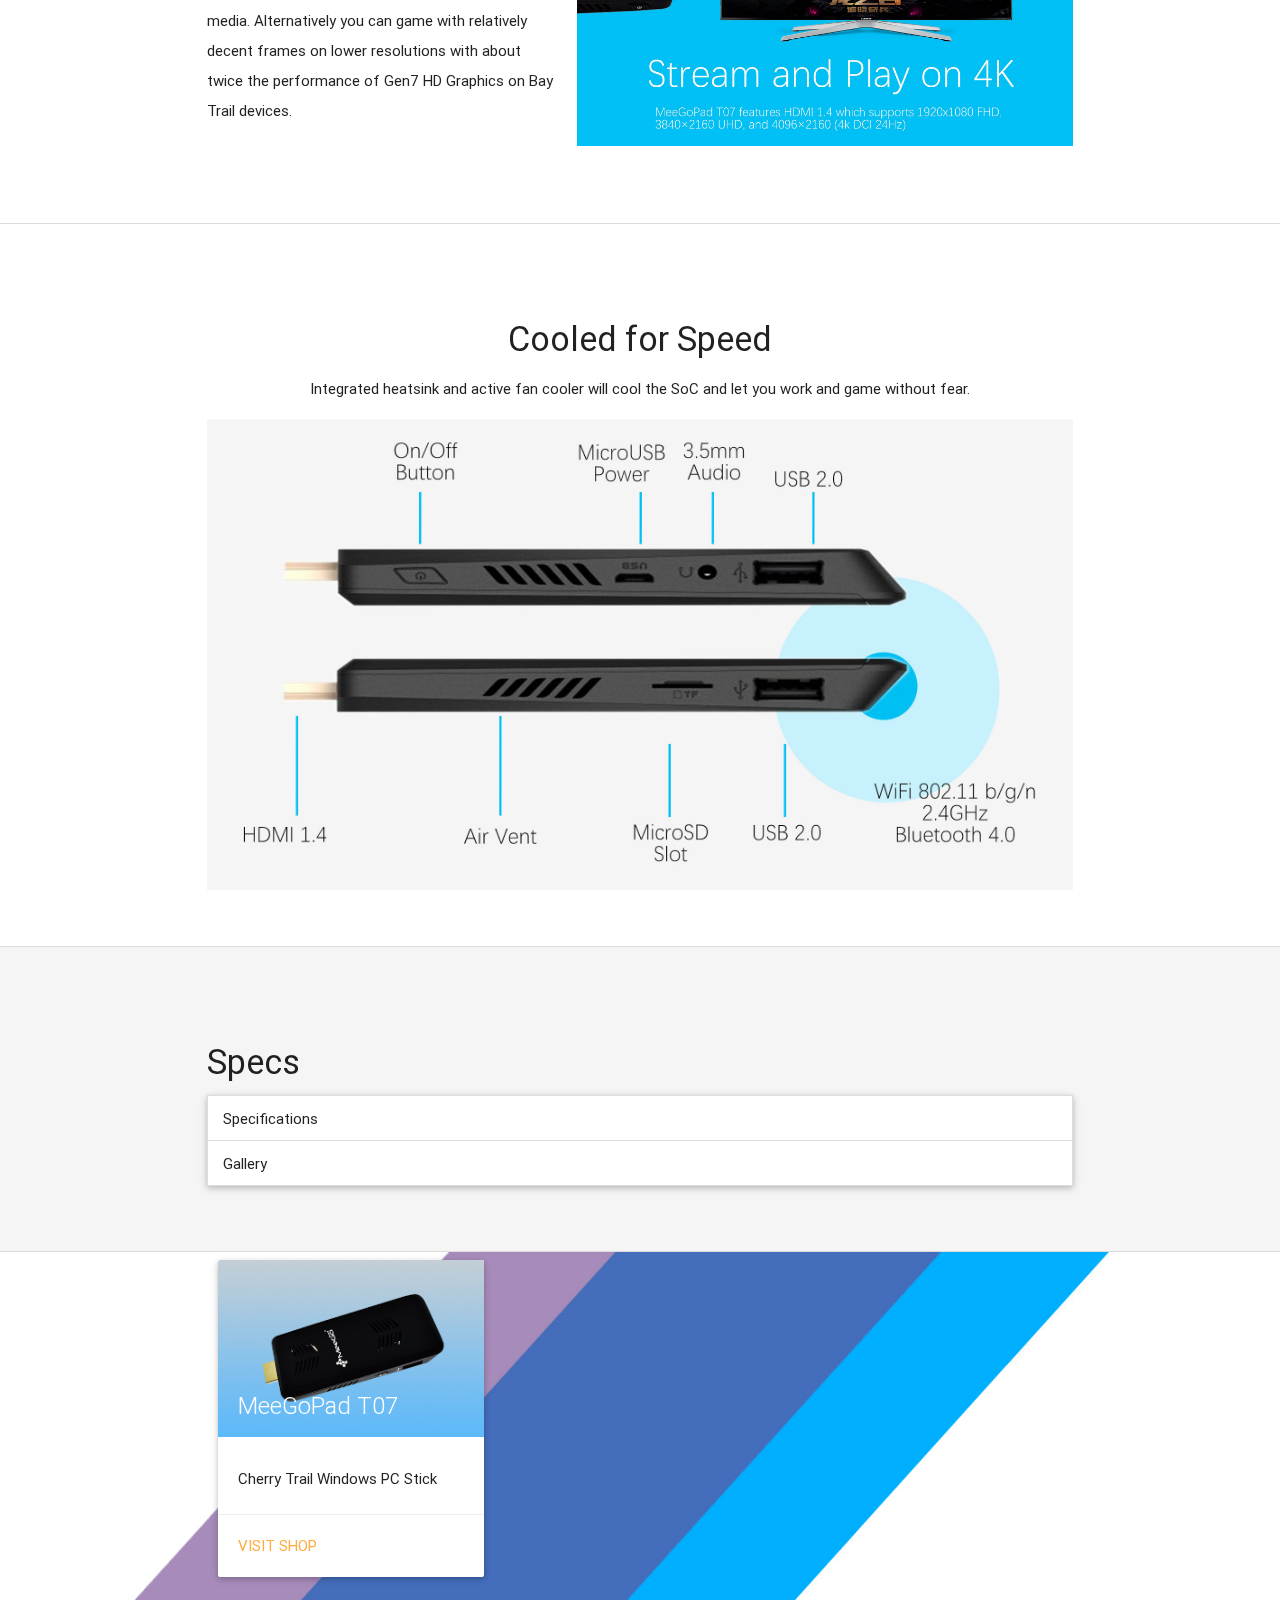
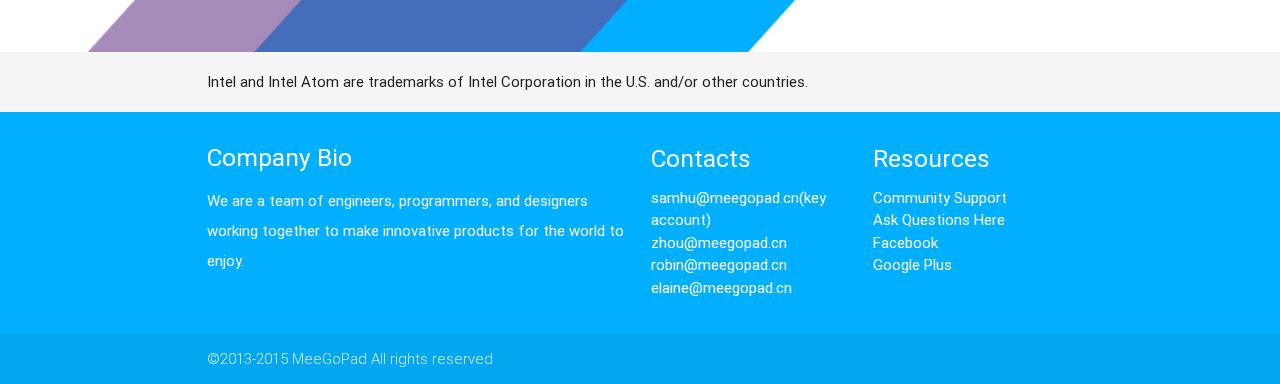
<file: t07.html>
<!DOCTYPE html>
<html lang="en">
<head>
  <meta http-equiv="Content-Type" content="text/html; charset=UTF-8"/>
  <meta name="viewport" content="width=device-width, initial-scale=1, maximum-scale=1.0, user-scalable=no"/>
  <title>T07 Cherry Trail Stick PC MeegoPad</title>

  <!-- CSS  -->
  <link href="css/materialize.css" type="text/css" rel="stylesheet" media="screen,projection"/>
  <link href="css/style.css" type="text/css" rel="stylesheet" media="screen,projection"/>
  <link rel="shortcut icon" type="image/png" href="favicon.png"/>
</head>
<body>
<!-- BREAK -->
<div class="navbar-fixed">
  <nav class="white" role="navigation">
  		<ul id="dropdown1" class="dropdown-content">
        <li><a class="waves-effect waves grey-text" href="t09.html">T09 Windows Box PC</a></li>
        <li><a class="waves-effect waves grey-text" href="t08.html">T08 Windows Projector</a></li>
        <li><a class="waves-effect waves light-blue-text" href="t07.html">T07 Windows Stick PC</a></li>
        <li><a class="waves-effect waves grey-text" href="t06.html">T06 Flagship Stick PC</a></li>
        <li><a class="waves-effect waves light-blue-text" href="product.html">See All Products</a></li>
 		
		</ul>
        
        
    <div class="nav-wrapper container">
      <a id="logo-container" href="index.html" class="brand-logo  black-text"><img style="max-height:50px; margin-top:5px;" src="Original.png"></a>
      <ul class="right hide-on-med-and-down">
        <li><a class="dropdown-button waves-effect waves-light black-text" href="#!" data-activates="dropdown1">Products<i class="mdi-navigation-arrow-drop-down right"></i></a></li>
        
        <li><a class="waves-effect waves-light black-text" href="http://forum.x86pad.com">Forum</a></li>
        <li><a class="waves-effect waves-light black-text" href="resource.html">Resources</a></li>
        <li><a class="waves-effect waves-light black-text" href="shop.html">Shop</a></li>
      </ul>

      <ul id="nav-mobile" class="side-nav">
        <li><a class="waves-effect waves-blue" href="index.html">Home</a></li>
        <li class="no-padding">
          <ul class="collapsible collapsible-accordion">
            <li class="bold"><a class="collapsible-header  waves-effect waves-blue">Products &#8594;</a>
              <div class="collapsible-body" style="">
                <ul>
                	<li><a class="waves-effect waves-blue grey-text" href="t09.html">T09 Windows Box PC</a></li>
                	<li><a class="waves-effect waves-blue grey-text" href="t08.html">T08 Windows Projector PC</a></li>
                    <li><a class="waves-effect waves-blue" href="t07.html">T07 Windows Stick PC</a></li>
                    <li><a class="waves-effect waves-blue grey-text" href="t06.html">T06 Flagship Stick PC</a></li>
 		 			<li><a class="waves-effect waves-blue" href="product.html">See All Products</a></li>
                </ul>
              </div>
            </li>
          </ul>
        </li>        
        <li><a class="waves-effect waves-blue" href="http://forum.x86pad.com">Forum</a></li>
        <li><a class="waves-effect waves-blue" href="resource.html">Resources</a></li>
        <li><a class="waves-effect waves-blue" href="shop.html">Shop</a></li>
      </ul>
      <a href="#" data-activates="nav-mobile" class="button-collapse"><i class="mdi-navigation-menu"></i></a>
    </div>
  </nav>
  </div>
  
  
  <div id="index-banner" class="parallax-container tall">
  <div class="parallax"><img src="img4/700t.jpg" alt="Unsplashed background img 2"></div>
  </div>
  
  <div class="blue white-text" style="width:100%; padding-top:1px; padding-bottom:20px;">
  <div class="container">
       <h1 class="thin">T07 Cherry Trail Stick PC</h1>
       <h5>Redefining the PC yet again.</h5>
  </div>
  </div>
	
    <div class="white" style="border-bottom: 1px solid #DCDCDC;">
    <div class="container" style="padding-top:80px; padding-bottom:50px;">
    <div class="row">
    <div class="col s12 m7 l7">
    <img src="img4/703.jpg" width="100%">
    </div>
    <div class="col s12 m5 l5">
    <h4>Intel&#0169; Atom&#0153; x5-Z8300 Processor</h4>
    <p>The T07 Stick PC box is powered by the quad-core 64-bit Intel&#0169; Atom&#0153; x5-Z8300 Processor at 1.44Ghz with a turbo frequency of 1.84Ghz. The CPU features the latest 14nm manufacturing process and Gen8 Intel&#0169; HD Graphics. The CPU is backed by 2 or 4GB of LPDDR3 RAM and an active fan cooling system.</p>
    </div>
	</div>
	</div>
    </div>
    
    <div class="white" style="border-bottom: 1px solid #DCDCDC;">
    <div class="container" style="padding-top:80px; padding-bottom:50px;">
    <div class="row">
    <div class="col s12 m5 l5">
    <h4>See the Power</h4>
    <p>MeeGoPad T07 features Gen8 HD Graphics with 12EUs@200-400MHz clock with integrated 4K H.256 decoder. The HDMI port lets you crank up the resolution to 4096x2160 at 24GHz to enjoy rich 4K media. Alternatively you can game with relatively decent frames on lower resolutions with about twice the performance of Gen7 HD Graphics on Bay Trail devices.  </p>
    </div>
    <div class="col s12 m7 l7">
    <img src="img4/701.jpg" width="100%">
    </div>
	</div>
	</div>
    </div>
    
    <div class="white" style="border-bottom: 1px solid #DCDCDC;">
    <div class="container" style="padding-top:80px; padding-bottom:50px;">
    <h4 class="center">Cooled for Speed</h4>
    <p class="center">Integrated heatsink and active fan cooler will cool the SoC and let you work and game without fear.</p>
    <img src="img4/702.jpg" width="100%">
    
    </div>
    </div>

	<div class="grey lighten-4" style="border-bottom: 1px solid #DCDCDC;">
    <div class="container" style="padding-top:80px; padding-bottom:50px;">
    <h4>Specs</h4>
    
    
  <ul class="collapsible" data-collapsible="accordion">
    <li>
      <div class="collapsible-header">Specifications</div>
      <div class="collapsible-body">
      <table class="centered responsive-table">
        <thead>
          <tr>
              <th data-field="id">Category</th>
              <th data-field="name">Info</th>
              
          </tr>
        </thead>

        <tbody>
          <tr>
            <td>OS</td>
            <td>Windows 10 Home(See product listing for activation status)</td>
          </tr>
          <tr>
            <td>CPU</td>
            <td>Intel&#0169; Atom&#0153; x5-Z8300</td>
          </tr>
          <tr>
            <td>CPU Frequency</td>
            <td>1.44Ghz</td>
          </tr>
          <tr>
            <td>Turbo Frequency</td>
            <td>1.84Ghz</td>
          </tr>
          <tr>
            <td>Cores</td>
            <td>4</td>
          </tr>
          <tr>
            <td>GPU</td>
            <td>Intel&#0169; HD Graphics 12EU Gen8LP</td>
          </tr>
          
          <tr>
            <td>RAM</td>
            <td>LPDDR3 2/4GB</td>
          </tr>
          <tr>
            <td>Storage</td>
            <td>32GB on-board</td>
          </tr>
          <tr>
            <td>WiFi</td>
            <td>802.11b/g/n, 2.4GHz</td>
          </tr>
         
          <tr>
            <td>Bluetooth</td>
            <td>4.0</td>
          </tr>
          <tr>
            <td>Expandable Storage</td>
            <td>MicroSD up-to 64GB</td>
          </tr>
          <tr>
            <td>USB Data</td>
            <td>2x USB 2.0</td>
          </tr>
          <tr>
            <td>Display</td>
            <td>HDMI 1.4</td>
          </tr>
          <tr>
            <td>Audio</td>
            <td>3.5mm</td>
          </tr>
          <tr>
            <td>Power In</td>
            <td>MicroUSB 5v 2A</td>
          </tr>
          <tr>
            <td>Power Keys</td>
            <td>On/Off</td>
          </tr>
        </tbody>
      </table>
      </div>
    </li>
    <li>
      <div class="collapsible-header" >Gallery</div>
      <div class="collapsible-body" style="min-height:700px;">
      <div class="row"  >
      <div class="col s12 m4">
      <img class="materialboxed responsive-img" src="img4/704.jpg">
      </div>
      <div class="col s12 m4">
      <img class="materialboxed responsive-img" src="img4/705.jpg">
      </div>
      <div class="col s12 m4" >
      <img class="materialboxed responsive-img" src="img4/706.jpg">
      </div>
      
      </div>
      </div>
    </li>
    
  </ul>
        
      
      </div>
      </div>
	<div class="back3" style="height:400px;">
    <div class="row container">
    <div class="col s12 m6 l4">
             <div class="card">
            <div class="card-image">
              <img src="img4/700fit.jpg">
              <span class="card-title">MeeGoPad T07</span>
            </div>
            <div class="card-content">
              <p> Cherry Trail Windows PC Stick</p>
            </div>
            <div class="card-action">
              <a href="shop.html">Visit Shop</a>
            </div>
          </div>
             </div>
             </div>
    </div>
    
    <div class="container">
    <p>Intel and Intel Atom are trademarks of Intel Corporation in the U.S. and/or other countries.</p>
    </div>
    
  <footer class="page-footer light-blue accent-3">
    <div class="container">
      <div class="row">
        <div class="col l6 s12  waves-effect waves">
          <h5 class="white-text">Company Bio</h5>
          <p class="grey-text text-lighten-4">We are a team of engineers, programmers, and designers working together to make innovative products for the world to enjoy. </p>


        </div>
        <div class="col l3 s12">
          <h5 class="white-text">Contacts</h5>
          <ul>
            <li><a class="white-text" href="mailto:samhu@meegopad.cn">samhu@meegopad.cn(key account)</a></li>
            <li><a class="white-text" href="mailto:zhou@meegopad.cn">zhou@meegopad.cn</a></li>
            <li><a class="white-text" href="mailto:robin@meegopad.cn">robin@meegopad.cn</a></li>
            <li><a class="white-text" href="mailto:elaine@meegopad.cn">elaine@meegopad.cn</a></li>
            
          </ul>
        </div>
        <div class="col l3 s12">
          <h5 class="white-text">Resources</h5>
          <ul>
            <li><a class="white-text" href="http://forum.x86pad.com">Community Support</a></li>
            <li><a class="white-text" href="http://forum.x86pad.com/c/support">Ask Questions Here</a></li>
            <li><a class="white-text" href="https://www.facebook.com/MeeGopadInternational" target="_blank">Facebook</a></li>
            <li><a class="white-text" href="https://plus.google.com/+X86padinternational/about" target="_blank">Google Plus</a></li>
          </ul>
        </div>
      </div>
    </div>
    <div class="footer-copyright">
      <div class="container">
      &#0169;2013-2015 MeeGoPad All rights reserved
      </div>
    </div>
  </footer>


  <!--  Scripts-->
  <script src="https://code.jquery.com/jquery-2.1.1.min.js"></script>
  <script src="js/materialize.js"></script>
  <script src="js/init.js"></script>
  <script>
  (function(i,s,o,g,r,a,m){i['GoogleAnalyticsObject']=r;i[r]=i[r]||function(){
  (i[r].q=i[r].q||[]).push(arguments)},i[r].l=1*new Date();a=s.createElement(o),
  m=s.getElementsByTagName(o)[0];a.async=1;a.src=g;m.parentNode.insertBefore(a,m)
  })(window,document,'script','//www.google-analytics.com/analytics.js','ga');

  ga('create', 'UA-67829092-1', 'auto');
  ga('send', 'pageview');

</script>

  </body>
</html>
</file>
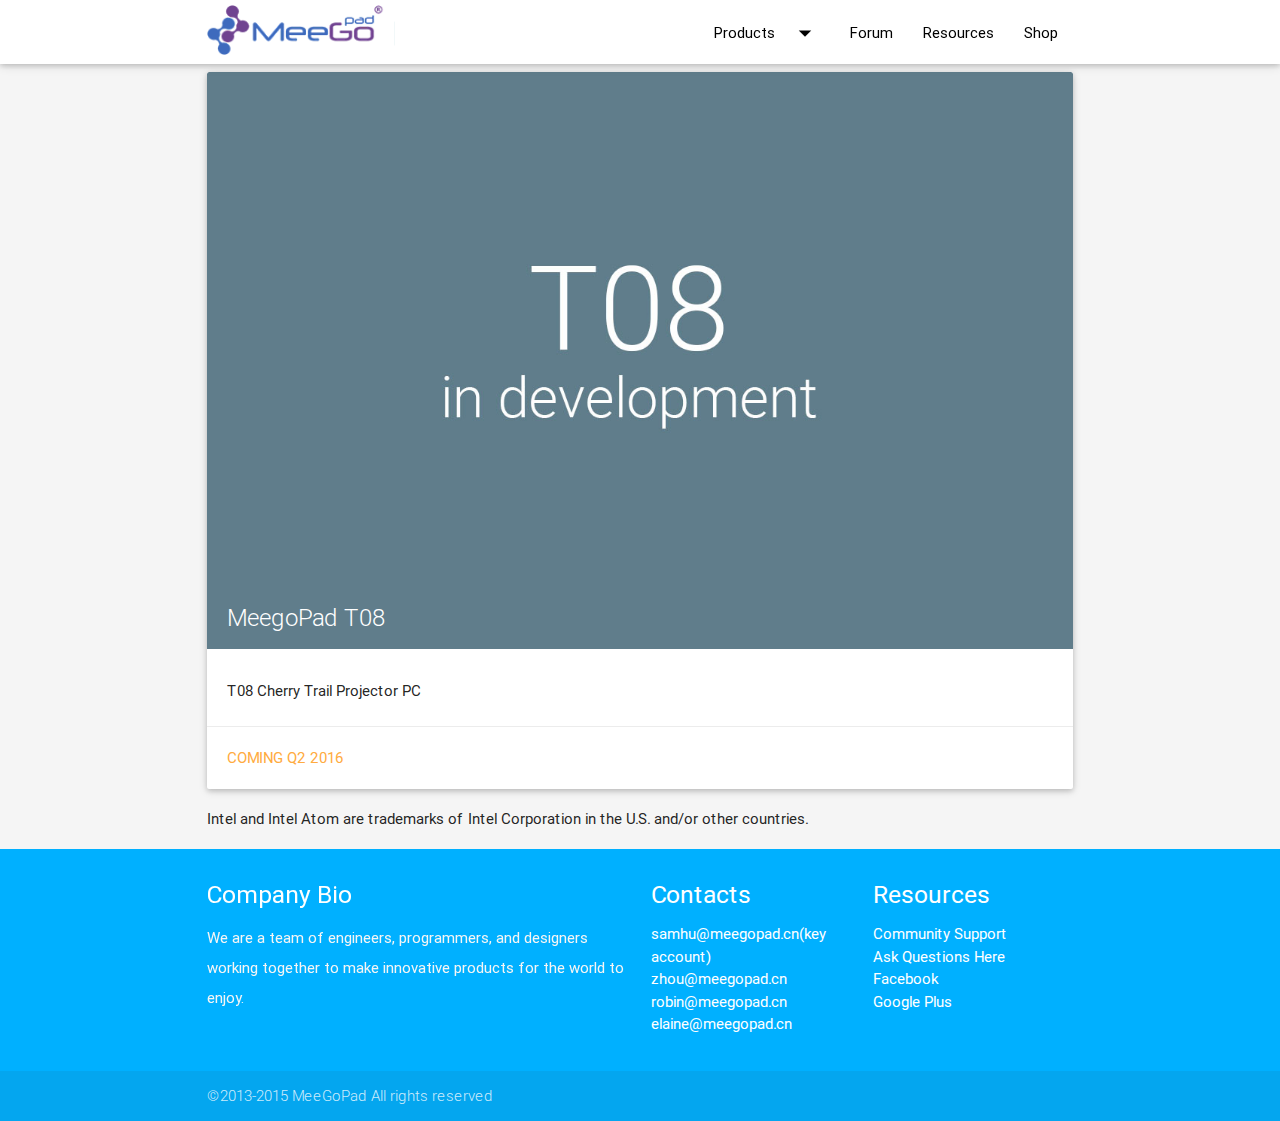
<file: t08.html>
<!DOCTYPE html>
<html lang="en">
<head>
  <meta http-equiv="Content-Type" content="text/html; charset=UTF-8"/>
  <meta name="viewport" content="width=device-width, initial-scale=1, maximum-scale=1.0, user-scalable=no"/>
  <title>MeeGoPad T08 Cherry Trail Projector PC</title>

  <!-- CSS  -->
  <link href="css/materialize.css" type="text/css" rel="stylesheet" media="screen,projection"/>
  <link href="css/style.css" type="text/css" rel="stylesheet" media="screen,projection"/>
  <link rel="shortcut icon" type="image/png" href="favicon.png"/>
</head>
<body>
<!-- BREAK -->
<div class="navbar-fixed">
  <nav class="white" role="navigation">
  		<ul id="dropdown1" class="dropdown-content">
        <li><a class="waves-effect waves grey-text" href="t09.html">T09 Windows Box PC</a></li>
        <li><a class="waves-effect waves grey-text" href="t08.html">T08 Windows Projector</a></li>
        <li><a class="waves-effect waves light-blue-text" href="t07.html">T07 Windows Stick PC</a></li>
        <li><a class="waves-effect waves grey-text" href="t06.html">T06 Flagship Stick PC</a></li>
        <li><a class="waves-effect waves light-blue-text" href="product.html">See All Products</a></li>
 		
		</ul>
        
        
    <div class="nav-wrapper container">
      <a id="logo-container" href="index.html" class="brand-logo  black-text"><img style="max-height:50px; margin-top:5px;" src="Original.png"></a>
      <ul class="right hide-on-med-and-down">
        <li><a class="dropdown-button waves-effect waves-light black-text" href="#!" data-activates="dropdown1">Products<i class="mdi-navigation-arrow-drop-down right"></i></a></li>
        
        <li><a class="waves-effect waves-light black-text" href="http://forum.x86pad.com">Forum</a></li>
        <li><a class="waves-effect waves-light black-text" href="resource.html">Resources</a></li>
        <li><a class="waves-effect waves-light black-text" href="shop.html">Shop</a></li>
      </ul>

      <ul id="nav-mobile" class="side-nav">
        <li><a class="waves-effect waves-blue" href="index.html">Home</a></li>
        <li class="no-padding">
          <ul class="collapsible collapsible-accordion">
            <li class="bold"><a class="collapsible-header  waves-effect waves-blue">Products &#8594;</a>
              <div class="collapsible-body" style="">
                <ul>
                	<li><a class="waves-effect waves-blue grey-text" href="t09.html">T09 Windows Box PC</a></li>
                	<li><a class="waves-effect waves-blue grey-text" href="t08.html">T08 Windows Projector PC</a></li>
                    <li><a class="waves-effect waves-blue" href="t07.html">T07 Windows Stick PC</a></li>
                    <li><a class="waves-effect waves-blue grey-text" href="t06.html">T06 Flagship Stick PC</a></li>
 		 			<li><a class="waves-effect waves-blue" href="product.html">See All Products</a></li>
                </ul>
              </div>
            </li>
          </ul>
        </li>        
        <li><a class="waves-effect waves-blue" href="http://forum.x86pad.com">Forum</a></li>
        <li><a class="waves-effect waves-blue" href="resource.html">Resources</a></li>
        <li><a class="waves-effect waves-blue" href="shop.html">Shop</a></li>
      </ul>
      <a href="#" data-activates="nav-mobile" class="button-collapse"><i class="mdi-navigation-menu"></i></a>
    </div>
  </nav>
  </div>
  
  <div class="container">
  <div class="col s12 m12 l12">
             <div class="card">
            <div class="card-image">
              <img src="img4/800fit.jpg">
              <span class="card-title">MeegoPad T08</span>
            </div>
            <div class="card-content">
              <p>T08 Cherry Trail Projector PC</p>
            </div>
            <div class="card-action">
              <a href="" >Coming Q2 2016</a><br>
              
            </div>
          </div>
             </div>
  </div>
    
    <div class="container">
    <p>Intel and Intel Atom are trademarks of Intel Corporation in the U.S. and/or other countries.</p>
    </div>
    
  <footer class="page-footer light-blue accent-3">
    <div class="container">
      <div class="row">
        <div class="col l6 s12  waves-effect waves">
          <h5 class="white-text">Company Bio</h5>
          <p class="grey-text text-lighten-4">We are a team of engineers, programmers, and designers working together to make innovative products for the world to enjoy. </p>


        </div>
        <div class="col l3 s12">
          <h5 class="white-text">Contacts</h5>
          <ul>
            <li><a class="white-text" href="mailto:samhu@meegopad.cn">samhu@meegopad.cn(key account)</a></li>
            <li><a class="white-text" href="mailto:zhou@meegopad.cn">zhou@meegopad.cn</a></li>
            <li><a class="white-text" href="mailto:robin@meegopad.cn">robin@meegopad.cn</a></li>
            <li><a class="white-text" href="mailto:elaine@meegopad.cn">elaine@meegopad.cn</a></li>
            
          </ul>
        </div>
        <div class="col l3 s12">
          <h5 class="white-text">Resources</h5>
          <ul>
            <li><a class="white-text" href="http://forum.x86pad.com">Community Support</a></li>
            <li><a class="white-text" href="http://forum.x86pad.com/c/support">Ask Questions Here</a></li>
            <li><a class="white-text" href="https://www.facebook.com/MeeGopadInternational" target="_blank">Facebook</a></li>
            <li><a class="white-text" href="https://plus.google.com/+X86padinternational/about" target="_blank">Google Plus</a></li>
          </ul>
        </div>
      </div>
    </div>
    <div class="footer-copyright">
      <div class="container">
      &#0169;2013-2015 MeeGoPad All rights reserved
      </div>
    </div>
  </footer>


  <!--  Scripts-->
  <script src="https://code.jquery.com/jquery-2.1.1.min.js"></script>
  <script src="js/materialize.js"></script>
  <script src="js/init.js"></script>
  <script>
  (function(i,s,o,g,r,a,m){i['GoogleAnalyticsObject']=r;i[r]=i[r]||function(){
  (i[r].q=i[r].q||[]).push(arguments)},i[r].l=1*new Date();a=s.createElement(o),
  m=s.getElementsByTagName(o)[0];a.async=1;a.src=g;m.parentNode.insertBefore(a,m)
  })(window,document,'script','//www.google-analytics.com/analytics.js','ga');

  ga('create', 'UA-67829092-1', 'auto');
  ga('send', 'pageview');

</script>

  </body>
</html>
</file>
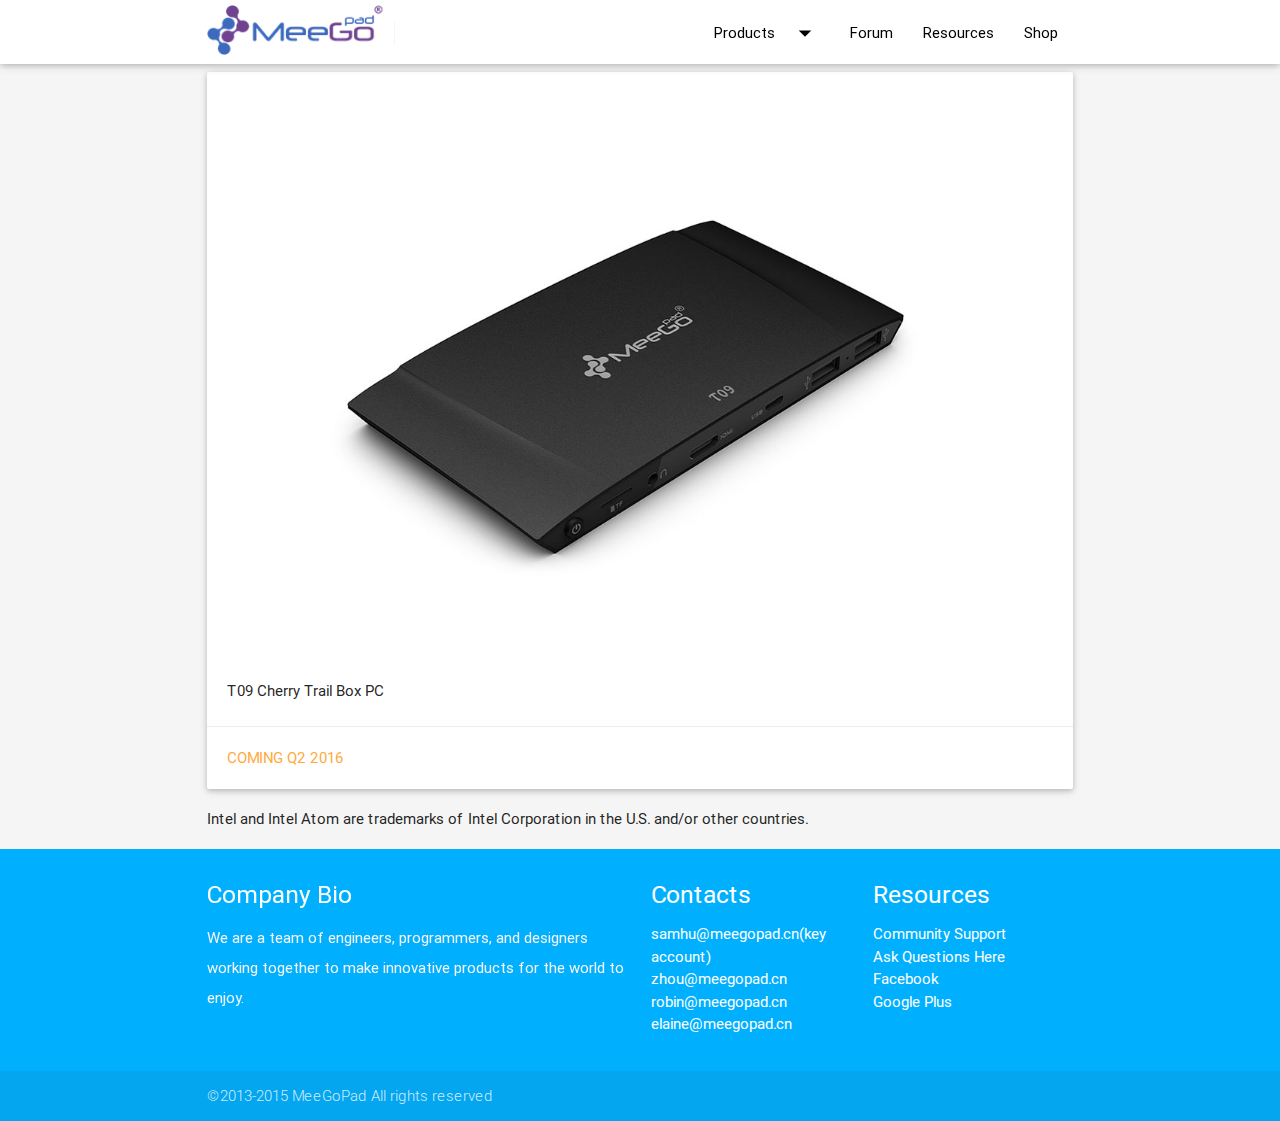
<file: t09.html>
<!DOCTYPE html>
<html lang="en">
<head>
  <meta http-equiv="Content-Type" content="text/html; charset=UTF-8"/>
  <meta name="viewport" content="width=device-width, initial-scale=1, maximum-scale=1.0, user-scalable=no"/>
  <title>MeeGoPad T09 Cherry Trail Box PC</title>

  <!-- CSS  -->
  <link href="css/materialize.css" type="text/css" rel="stylesheet" media="screen,projection"/>
  <link href="css/style.css" type="text/css" rel="stylesheet" media="screen,projection"/>
  <link rel="shortcut icon" type="image/png" href="favicon.png"/>
</head>
<body>
<!-- BREAK -->
<div class="navbar-fixed">
  <nav class="white" role="navigation">
  		<ul id="dropdown1" class="dropdown-content">
        <li><a class="waves-effect waves grey-text" href="t09.html">T09 Windows Box PC</a></li>
        <li><a class="waves-effect waves grey-text" href="t08.html">T08 Windows Projector</a></li>
        <li><a class="waves-effect waves light-blue-text" href="t07.html">T07 Windows Stick PC</a></li>
        <li><a class="waves-effect waves grey-text" href="t06.html">T06 Flagship Stick PC</a></li>
        <li><a class="waves-effect waves light-blue-text" href="product.html">See All Products</a></li>
 		
		</ul>
        
        
    <div class="nav-wrapper container">
      <a id="logo-container" href="index.html" class="brand-logo  black-text"><img style="max-height:50px; margin-top:5px;" src="Original.png"></a>
      <ul class="right hide-on-med-and-down">
        <li><a class="dropdown-button waves-effect waves-light black-text" href="#!" data-activates="dropdown1">Products<i class="mdi-navigation-arrow-drop-down right"></i></a></li>
        
        <li><a class="waves-effect waves-light black-text" href="http://forum.x86pad.com">Forum</a></li>
        <li><a class="waves-effect waves-light black-text" href="resource.html">Resources</a></li>
        <li><a class="waves-effect waves-light black-text" href="shop.html">Shop</a></li>
      </ul>

      <ul id="nav-mobile" class="side-nav">
        <li><a class="waves-effect waves-blue" href="index.html">Home</a></li>
        <li class="no-padding">
          <ul class="collapsible collapsible-accordion">
            <li class="bold"><a class="collapsible-header  waves-effect waves-blue">Products &#8594;</a>
              <div class="collapsible-body" style="">
                <ul>
                	<li><a class="waves-effect waves-blue grey-text" href="t09.html">T09 Windows Box PC</a></li>
                	<li><a class="waves-effect waves-blue grey-text" href="t08.html">T08 Windows Projector PC</a></li>
                    <li><a class="waves-effect waves-blue" href="t07.html">T07 Windows Stick PC</a></li>
                    <li><a class="waves-effect waves-blue grey-text" href="t06.html">T06 Flagship Stick PC</a></li>
 		 			<li><a class="waves-effect waves-blue" href="product.html">See All Products</a></li>
                </ul>
              </div>
            </li>
          </ul>
        </li>        
        <li><a class="waves-effect waves-blue" href="http://forum.x86pad.com">Forum</a></li>
        <li><a class="waves-effect waves-blue" href="resource.html">Resources</a></li>
        <li><a class="waves-effect waves-blue" href="shop.html">Shop</a></li>
      </ul>
      <a href="#" data-activates="nav-mobile" class="button-collapse"><i class="mdi-navigation-menu"></i></a>
    </div>
  </nav>
  </div>
  
  <div class="container">
  <div class="col s12 m12 l12">
             <div class="card">
            <div class="card-image">
              <img src="img4/900fit.jpg">
              <span class="card-title">MeegoPad T09</span>
            </div>
            <div class="card-content">
              <p>T09 Cherry Trail Box PC</p>
            </div>
            <div class="card-action">
              <a href="" >Coming Q2 2016</a><br>
              
            </div>
          </div>
             </div>
  </div>
    
    <div class="container">
    <p>Intel and Intel Atom are trademarks of Intel Corporation in the U.S. and/or other countries.</p>
    </div>
    
  <footer class="page-footer light-blue accent-3">
    <div class="container">
      <div class="row">
        <div class="col l6 s12  waves-effect waves">
          <h5 class="white-text">Company Bio</h5>
          <p class="grey-text text-lighten-4">We are a team of engineers, programmers, and designers working together to make innovative products for the world to enjoy. </p>


        </div>
        <div class="col l3 s12">
          <h5 class="white-text">Contacts</h5>
          <ul>
            <li><a class="white-text" href="mailto:samhu@meegopad.cn">samhu@meegopad.cn(key account)</a></li>
            <li><a class="white-text" href="mailto:zhou@meegopad.cn">zhou@meegopad.cn</a></li>
            <li><a class="white-text" href="mailto:robin@meegopad.cn">robin@meegopad.cn</a></li>
            <li><a class="white-text" href="mailto:elaine@meegopad.cn">elaine@meegopad.cn</a></li>
            
          </ul>
        </div>
        <div class="col l3 s12">
          <h5 class="white-text">Resources</h5>
          <ul>
            <li><a class="white-text" href="http://forum.x86pad.com">Community Support</a></li>
            <li><a class="white-text" href="http://forum.x86pad.com/c/support">Ask Questions Here</a></li>
            <li><a class="white-text" href="https://www.facebook.com/MeeGopadInternational" target="_blank">Facebook</a></li>
            <li><a class="white-text" href="https://plus.google.com/+X86padinternational/about" target="_blank">Google Plus</a></li>
          </ul>
        </div>
      </div>
    </div>
    <div class="footer-copyright">
      <div class="container">
      &#0169;2013-2015 MeeGoPad All rights reserved
      </div>
    </div>
  </footer>


  <!--  Scripts-->
  <script src="https://code.jquery.com/jquery-2.1.1.min.js"></script>
  <script src="js/materialize.js"></script>
  <script src="js/init.js"></script>
  <script>
  (function(i,s,o,g,r,a,m){i['GoogleAnalyticsObject']=r;i[r]=i[r]||function(){
  (i[r].q=i[r].q||[]).push(arguments)},i[r].l=1*new Date();a=s.createElement(o),
  m=s.getElementsByTagName(o)[0];a.async=1;a.src=g;m.parentNode.insertBefore(a,m)
  })(window,document,'script','//www.google-analytics.com/analytics.js','ga');

  ga('create', 'UA-67829092-1', 'auto');
  ga('send', 'pageview');

</script>

  </body>
</html>
</file>
<file: css/style.css>
/* Custom Stylesheet */
/**
 * Use this file to override Materialize files so you can update
 * the core Materialize files in the future
 *
 * Made By MaterializeCSS.com
 */

nav ul a,
nav .brand-logo {
  color: #444;
}

p {
  line-height: 2rem;
}

.button-collapse {
  color: #ffffff;
}

.infograph {
	border: 0;
	padding: 0;
	display: block;
	margin: 0 0 0em 0;
}

.parallax-container {
  min-height: 480px;
  line-height: 0;
  height: auto;
  color: rgba(255,255,255,.9);
}
  .parallax-container .section {
    width: 100%;
  }
  .parallax-container.tall{
	  height:600px;
  }
@media only screen and (max-width : 992px) {
  .parallax-container .section {
    position: absolute;
    top: 40%;
  }
  #index-banner .section {
    top: 10%;
  }
  .parallax-container.tall{
	  height:500px;
  }
}

@media only screen and (max-width : 600px) {
  #index-banner .section {
    top: 0;
  }
  .parallax-container.tall{
	  height:300px;
  }
}


.icon-block {
  padding: 0 15px;
}

footer.page-footer {
  margin: 0;
}
</file>
